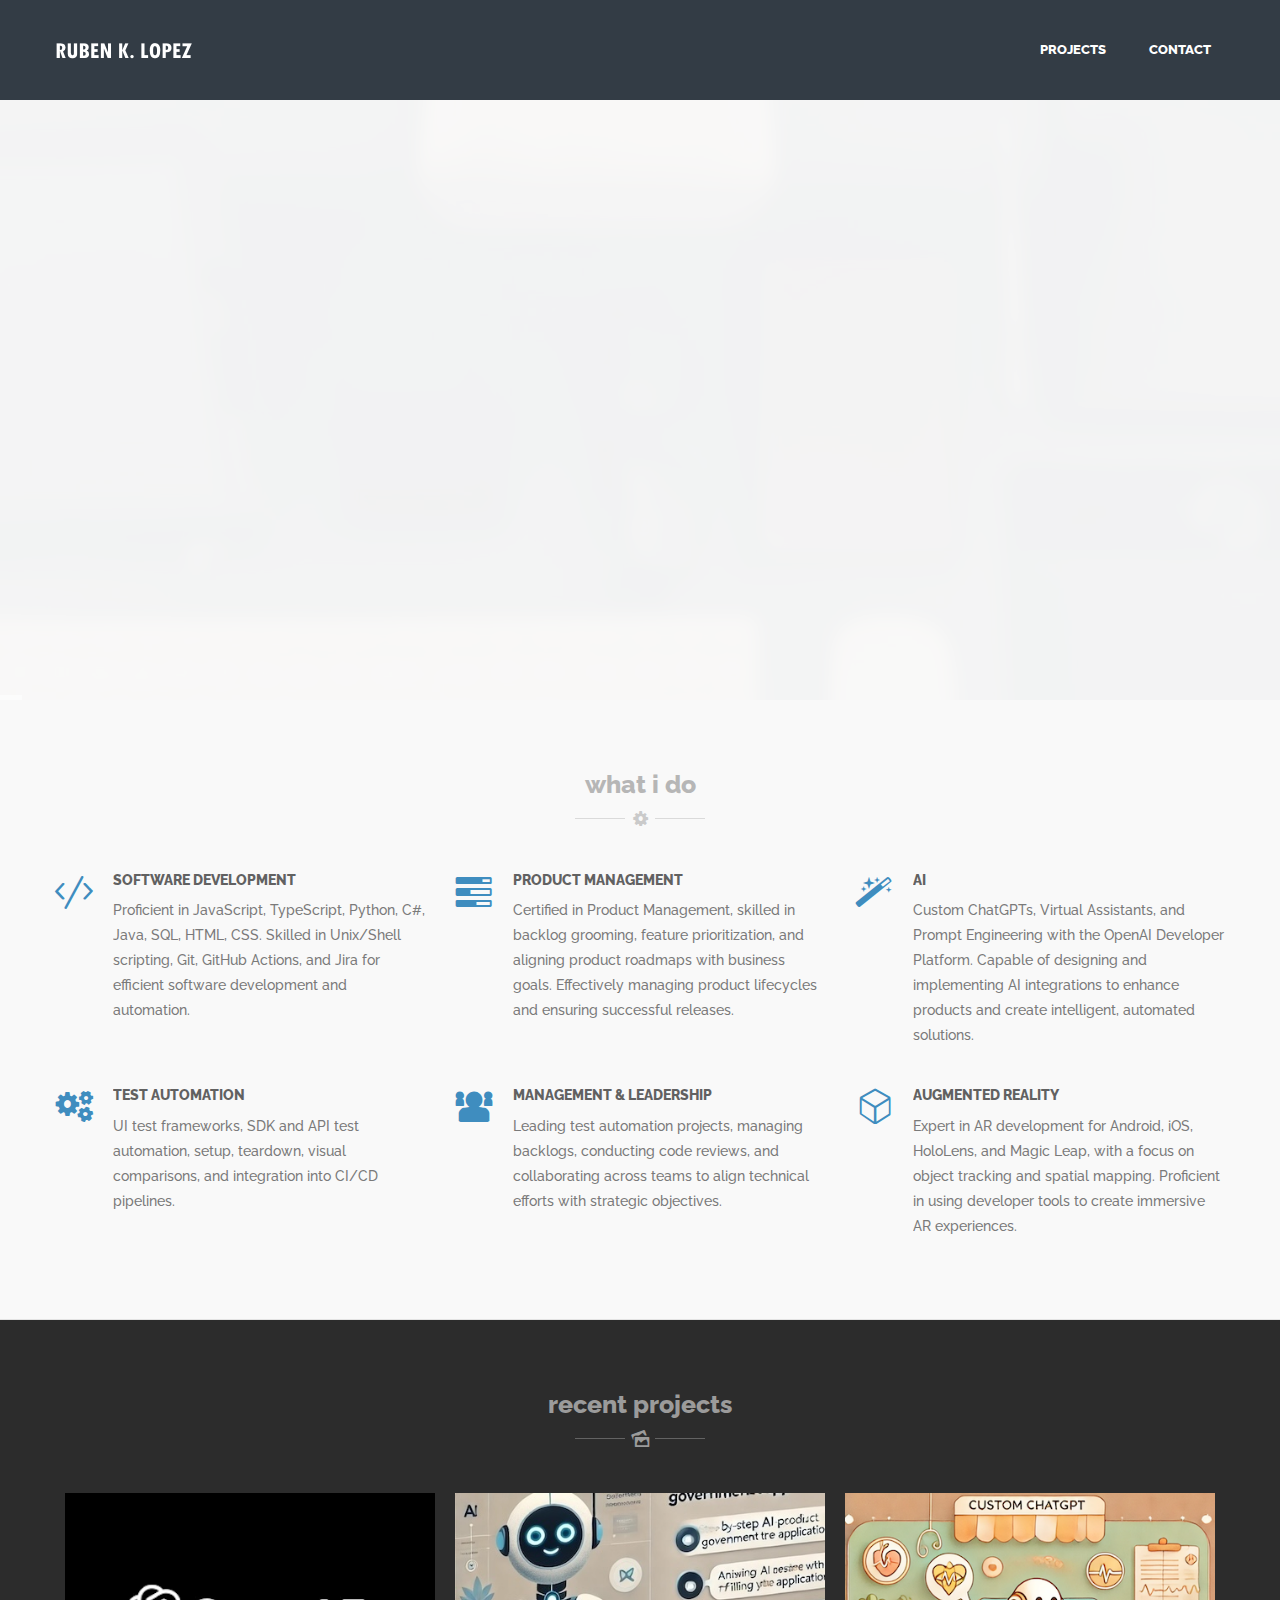
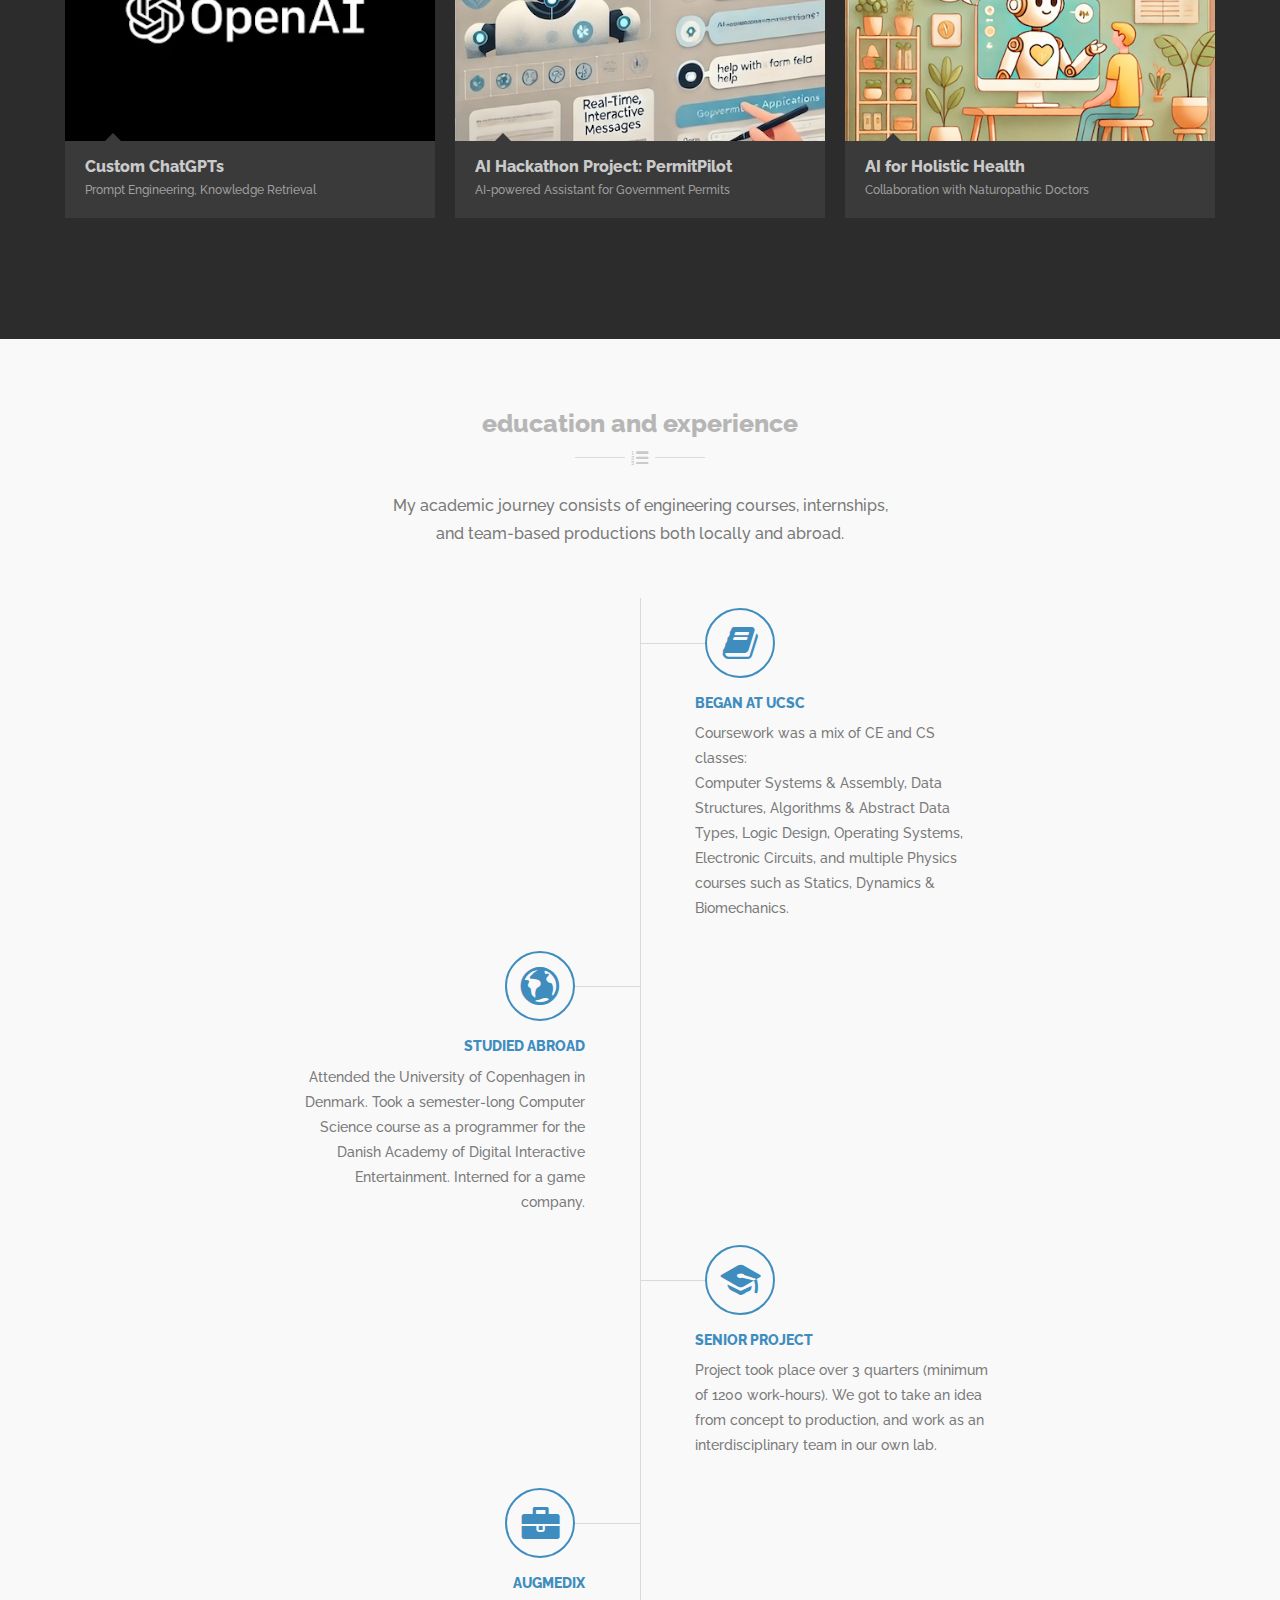
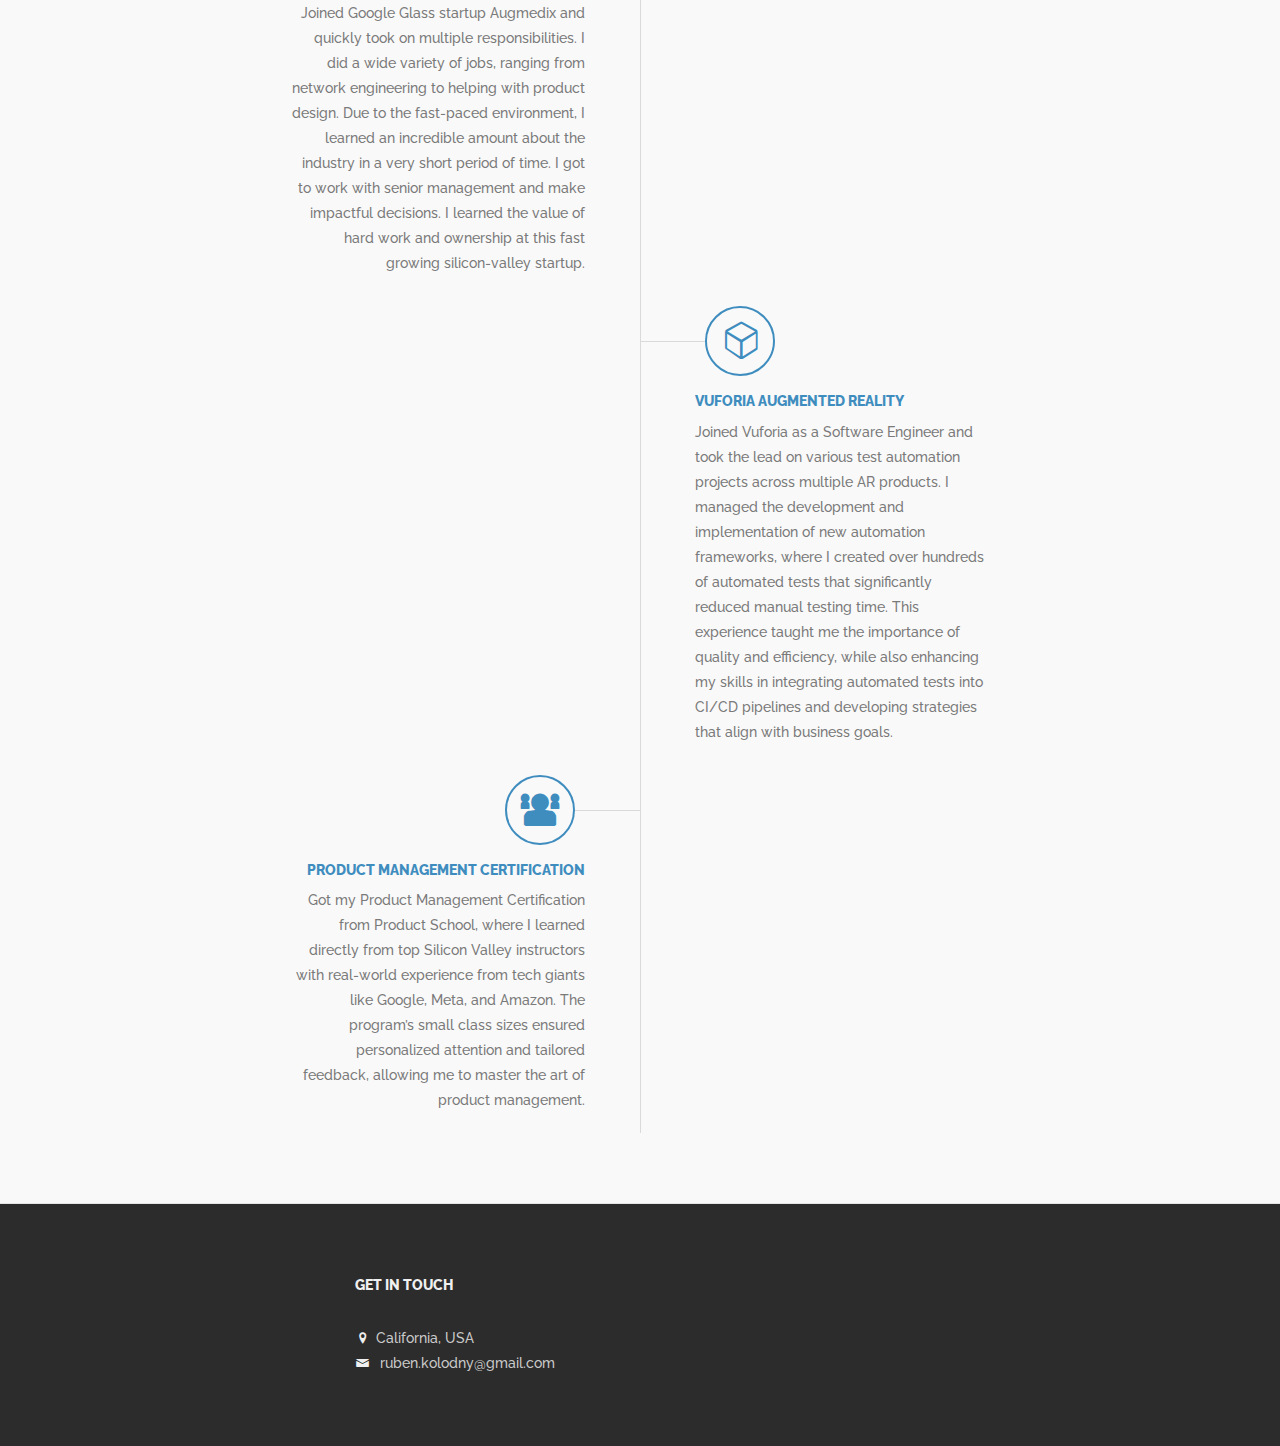
<file: index.html>
<!DOCTYPE html>
<!-- See theme demo at: themeforest.net slowave-multipurpose-responsive-html5-template -->
<html lang="en">
<head>
<meta charset="utf-8">
<meta name="viewport" content="width=device-width, initial-scale=1.0">
<meta name="description" content="">
<meta name="author" content="">
<link rel="shortcut icon" href="style/images/favicon_ucsc.ico">
<title>Ruben K. Lopez</title>
<!-- Bootstrap core CSS -->
<link href="style/css/bootstrap.css" rel="stylesheet">
<link href="style/css/settings.css" rel="stylesheet">
<link href="style/css/owl.carousel.css" rel="stylesheet">
<link href="style/js/google-code-prettify/prettify.css" rel="stylesheet">
<link href="style/js/fancybox/jquery.fancybox.css" rel="stylesheet" type="text/css" media="all" />
<link href="style/js/fancybox/helpers/jquery.fancybox-thumbs.css?v=1.0.2" rel="stylesheet" type="text/css" />
<link href="style.css" rel="stylesheet">
<link href="style/css/color/blue.css" rel="stylesheet">
<link href='https://fonts.googleapis.com/css?family=Raleway:400,300,500,600,700,800,900' rel='stylesheet' type='text/css'>
<link href="style/type/fontello.css" rel="stylesheet">
<link href="style/type/picons.css" rel="stylesheet">
<link href="style/type/budicons.css" rel="stylesheet">

<!-- HTML5 shim and Respond.js IE8 support of HTML5 elements and media queries -->
<!--[if lt IE 9]>
      <script src="style/js/html5shiv.js"></script>
      <script src="https://oss.maxcdn.com/libs/respond.js/1.3.0/respond.min.js"></script>
      <![endif]-->
</head>
<body class="full-layout">
<div class="body-wrapper">
  <div class="yamm navbar basic default">
    <div class="navbar-header">
      <div class="container">
        <div class="basic-wrapper"> 
          <a class="btn responsive-menu pull-right" data-toggle="collapse" data-target=".navbar-collapse">
            <i class='icon-menu-1'></i>
          </a> 
          <a class="navbar-brand" href="index.html"> 
            <img src="style/images/logo_rkl.png" data-at2x="style/images/logo@2x_rkl.png" alt="" />
          </a> 
        </div>
        <div class="collapse navbar-collapse pull-right">
          <ul class="nav navbar-nav">
            <!-- <li class="dropdown"><a href="pdfs/ruben-k-lopez-resume.pdf" >Resume</a> </li> -->

            <li class="dropdown"><a href="#" class="dropdown-toggle js-activated">Projects</a>
              <ul class="dropdown-menu">
                <li><a href="chat/index.html">Custom Chat GPT</a></li>
                <li><a href="mantra-wellness/index.html">AI for Holistic Health</a></li>
                <li><a href="https://www.canva.com/design/DAGV9nRsLyo/9W_Wslwf5NSQS2LZTLXxZQ/view?utm_content=DAGV9nRsLyo&utm_campaign=designshare&utm_medium=link&utm_source=editor">AI Hackathon Project: PermitPilot</a></li>
                <li><a href="smartcart.html">Supermarket IoT</a></li>
                <li><a href="pdfs/microProject.pdf">Microcontroller System Design</a></li>
                <li><a href="pdfs/ProxyServerDesign.pdf">Proxy Server</a></li>
                <li><a href="https://www.youtube.com/watch?v=hHu2z6A78N8">Cisco VPN Tips</a></li>
                <li><a href="pdfs/DADIU%20Final%20Report.pdf">Tablet Game at DADIU</a></li>
              </ul>
            </li>
              <li class="dropdown"><a href="#contact_anchor" >Contact</a>
            </li>
          </ul>
        </div>
      </div>
    </div>
    <!--/.nav-collapse --> 
  </div>
  <!--/.navbar -->
  <div class="offset"></div>
  <div class="fullwidthbanner-container revolution">
    <div class="fullwidthbanner">
      <ul>
      	<li data-transition="fade"> <img src="style/images/art/slider-bg1.jpg" alt="" />
          <!-- <div class="caption sfb bold text-center" data-x="center" data-y="188" data-speed="900" data-start="800" data-easing="Sine.easeOut">Hello, I'm Ruben</div> -->
          <div class="caption sfb bold text-center tp-caption start" data-x="center" data-y="198" data-speed="900" data-start="800" data-easing="Sine.easeOut">Hello, I'm Ruben</div>
          <div class="caption sfb lite small text-center tp-caption start" data-x="center" data-y="258" data-speed="900" data-start="1500" data-easing="Sine.easeOut">Senior Software Engineer specializing in automation, AI, and product management. <br>Want to know more about my work, skills, or experience?</div>
          <div class="caption sfb tp-caption start" data-x="center" data-y="353" data-speed="900" data-start="2200" data-easing="Sine.easeOut"><a href="chat/index.html" class="btn btn-large">Chat with Me ✨</a></div>
          <!---
          <div class="caption sfb lite small text-center" data-x="center" data-y="248" data-speed="900" data-start="1500" data-easing="Sine.easeOut">Software Engineer, </div>
          <div class="caption sfb lite small text-center" data-x="center" data-y="283" data-speed="900" data-start="2000" data-easing="Sine.easeOut">Product Manager Certified, </div>
          <div class="caption sfb lite small text-center" data-x="center" data-y="318" data-speed="900" data-start="2500" data-easing="Sine.easeOut">AI and Emerging Tech Enthusiast. </div> -->
          <!---
          <div class="caption sfb lite small text-center" data-x="center" data-y="378" data-speed="900" data-start="4200" data-easing="Sine.easeOut">Graduated June 2015 with a Bachelor of Science in Computer Engineering <br />from the University of California, Santa Cruz.</div>
          <div class="caption sfb" data-x="center" data-y="440" data-speed="900" data-start="4200" data-easing="Sine.easeOut"><img src="style/images/ucsclogo-white.png" /></div> -->
        </li>
        <li data-transition="fade"> <img src="style/images/art/slider-bg-vuforia.jpg" alt="" />
          <div class="caption lft" data-x="650" data-y="200" data-speed="900" data-start="2000" data-easing="Sine.easeOut"><img src="style/images/vuforia-white-logo.png" /></div>
          <div class="caption sft bold" data-x="35" data-y="200" data-speed="500" data-start="800" data-easing="Sine.easeOut">Software Engineer</div>
          <div class="caption sfr bold" data-x="35" data-y="265" data-speed="500" data-start="1300" data-easing="Sine.easeOut">at Vuforia: Augmented Reality</div>
          <div class="caption sfb" data-x="35" data-y="320" data-speed="500" data-start="1800" data-easing="Sine.easeOut"><a href="https://www.ptc.com/en/products/vuforia" class="btn btn-large">Learn More</a></div>
        </li>
        <li data-transition="fade"> <img src="style/images/art/slider-bg-glass.jpg" alt="" />
          <div class="caption lft" data-x="600" data-y="120" data-speed="900" data-start="2000" data-easing="Sine.easeOut"><img src="style/images/fullstack.png" /></div>
          <div class="caption sft opacity-bg" data-x="35" data-y="200" data-speed="500" data-start="800" data-easing="Sine.easeOut">Past: Android Engineer</div>
          <div class="caption sfr opacity-bg" data-x="35" data-y="265" data-speed="500" data-start="1300" data-easing="Sine.easeOut">at Augmedix </div>
          <div class="caption sfb" data-x="35" data-y="330" data-speed="500" data-start="1800" data-easing="Sine.easeOut"><a href="augmedix.html" class="btn btn-large">Learn More</a></div>
        </li>
      	<li data-transition="fade"> <img src="style/images/art/slider-bg3.jpg" alt="" />
          <div class="caption lft" data-x="600" data-y="150" data-speed="900" data-start="1100" data-easing="Sine.easeOut"><img src="style/images/cart_500_black.png" alt="" /></div>
          <!-- <div class="caption lft" data-x="578" data-y="126" data-speed="900" data-start="2100" data-easing="Sine.easeOut"><img src="style/images/art/w2.png" alt="" /></div> -->
          <div class="caption lft" data-x="760" data-y="50" data-speed="900" data-start="2000" data-easing="Sine.easeOut"><img src="style/images/cloud_sql_150.png" /></div>
          <!-- <div class="caption lft" data-x="725" data-y="118" data-speed="900" data-start="4100" data-easing="Sine.easeOut"><img src="style/images/art/w4.png" alt="" /></div> -->
          <div class="caption sft opacity-bg" data-x="35" data-y="200" data-speed="500" data-start="800" data-easing="Sine.easeOut">Engineering Senior Design Project</div>
          <div class="caption sfr opacity-bg" data-x="35" data-y="265" data-speed="500" data-start="1300" data-easing="Sine.easeOut">Supermarket IoT: Smart Cart</div>
          <div class="caption sfb" data-x="35" data-y="330" data-speed="500" data-start="1800" data-easing="Sine.easeOut"><a href="smartcart.html" class="btn btn-large">Watch Video</a></div>
        </li>

        <!-- microcontorller project is a bit outdated 
        <li data-transition="fade"> <img src="style/images/art/slider-bg3.jpg" alt="" />
          <div class="caption lft" data-x="35" data-y="155" data-speed="900" data-start="800" data-easing="Sine.easeOut"><img src="style/images/micro_trans.png" alt="" /></div>
          <div class="caption sfr lite dark" data-x="700" data-y="60" data-speed="400" data-start="1500" data-easing="Sine.easeOut">Microcontroller System Design</div>
          <div class="caption sfr lite dark" data-x="700" data-y="110" data-speed="400" data-start="1900" data-easing="Sine.easeOut">CE 121 Final Project</div>
          <div class="caption sfr lite dark" data-x="700" data-y="445" data-speed="400" data-start="2300" data-easing="Sine.easeOut">Cross-Platform Connect 4 Game</div>
          <div class="caption sfr lite dark" data-x="700" data-y="495" data-speed="400" data-start="2700" data-easing="Sine.easeOut">Developed with C software</div>
        </li> -->
      </ul>
      <div class="tp-bannertimer tp-bottom"></div>
    </div>
    <!-- /.fullwidthbanner --> 
  </div>
  <!-- /.fullwidthbanner-container -->
  <!--- W H A T    I    D O --------------------------------------------->
  <div class="dark-wrapper">
    <div class="container inner">
      <div class="section-title text-center">
        <h2>What I Do</h2>
        <span class="icon"><i class="icon-cog-1"></i></span> </div>
      <div class="col-services">
        <div class="row">
          <div class="col-sm-4">
            <!-- <div class="icon"> <i class="icon-picons-rocket icn"></i> </div> -->
             <div class="icon"> <i class="budicon-code icn" style="font-size: 2.70em;"></i> </div>

            <!-- /.icon -->
            <div class="text">
              <!-- <h5 class="upper">Embedded Systems</h5>
              <p>Microcontrollers, Unix/Linux, Raspberry Pi, GPIO, Wi-Fi, Bluetooth, Webpages, Web Apps, Databases, Sensors & Real-Time Monitoring. </p> -->
              <h5 class="upper">Software Development</h5>
              <p>Proficient in JavaScript, TypeScript, Python, C#, Java, SQL, HTML, CSS. Skilled in Unix/Shell scripting, Git, GitHub Actions, and Jira for efficient software development and automation. </p>            </div>
            <!-- /.text --> 
          </div>
          <!-- /.col-sm-4 -->
          <div class="col-sm-4">
            <!-- using fontello icons, which you can preview on theme demo at: themeforest.net slowave-multipurpose-responsive-html5-template -->
            <div class="icon"> <i class="icon-tasks icn" style="font-size: 2.70em;"></i> </div>
            <!-- /.icon -->
            <div class="text">
              <!-- <h5 class="upper">Software</h5>
              <p>Proficient in C/C++, C#, Java, Python, MySQL, HTML, CSS, JavaScript. Familiar with PHP, Shell. Experience with scrum, agile project development, JIRA and version control (git).</p> -->
              <h5 class="upper">Product Management</h5>
              <p>Certified in Product Management, skilled in backlog grooming, feature prioritization, and aligning product roadmaps with business goals. Effectively managing product lifecycles and ensuring successful releases.</p> 
            </div>
            <!-- /.text --> 
          </div>
          <!-- /.col-sm-4 -->
          <div class="col-sm-4">
            <!-- <div class="icon"> <i class="icon-picons-chart-6 icn"></i> </div> -->
             <div class="icon"> <i class="icon-magic icn" style="font-size: 2.70em;"></i> </div>
            <!-- /.icon -->

            <div class="text">
              <!-- <h5 class="upper">Networks</h5>
              <p>Fundamental understanding of communication protocols and wireless standards: TCP/IP, UDP, Bluetooth, Wi-Fi (802.11n/ac). Familiar with Wireless and WiFi Roaming Optimization, Routing/Switching, VPNs, LAN/WAN.</p> -->
              <h5 class="upper">AI</h5>
              <p>Custom ChatGPTs, Virtual Assistants, and Prompt Engineering with the OpenAI Developer Platform. Capable of designing and implementing AI integrations to enhance products and create intelligent, automated solutions.</p>
            </div>
            <!-- /.text --> 
          </div>
          <!-- /.col-sm-4 --> 
        </div>
        <!-- /.row -->
        <div class="divide30"></div>
        <div class="row">
          <div class="col-sm-4">
            <div class="icon"> <i class="icon-cog-alt icn" style="font-size: 2.70em;"></i> </div>
            <!-- /.icon -->
            <div class="text">
              <!-- <h5 class="upper">Monitoring Tools</h5>
              <p>End-user monitoring tools with Grafana and Hosted Graphite. Real-time and historical overview dashboards. Google Charts and Geo Charts from a MySQL Database. </p> -->
              <h5 class="upper">Test Automation</h5>
              <p>UI test frameworks, SDK and API test automation, setup, teardown, visual comparisons, and integration into CI/CD pipelines.</p>
            </div>
            <!-- /.text --> 
          </div>
          <!-- /.col-sm-4 -->
          <div class="col-sm-4">
            <div class="icon"> <i class="icon-users-1 icn" style="font-size: 2.70em;"></i> </div>
            <!-- /.icon -->
            <div class="text">
              <!-- <h5 class="upper">Mobile</h5>
              <p>Smartphones, Android APKs, Android Studio, Android Debug Bridge (ADB), Mobile Device Management, and wearables such as Google Glass.</p> -->
              <h5 class="upper">Management & Leadership</h5>
              <p>Leading test automation projects, managing backlogs, conducting code reviews, and collaborating across teams to align technical efforts with strategic objectives.</p>
            </div>
            <!-- /.text --> 
          </div>
          <!-- /.col-sm-4 -->
          <div class="col-sm-4">
            <div class="icon"> <i class="budicon-cube icn" style="font-size: 2.70em;"></i> </div>
            <!-- /.icon -->
            <div class="text">
              <!-- <h5 class="upper">Front End</h5>
              <p>UI development on Webpages and Apps. Product specifications in HTML/CSS/JS (browser) and Java/XML (Android). </p> -->
              <h5 class="upper">Augmented Reality</h5>
              <p>Expert in AR development for Android, iOS, HoloLens, and Magic Leap, with a focus on object tracking and spatial mapping. Proficient in using developer tools to create immersive AR experiences.</p>
            </div>
            <!-- /.text --> 
          </div>
          <!-- /.col-sm-4 --> 
        </div>
        <!-- /.row --> 
      </div>
      <!-- /.services --> 
    </div>
  </div>
  <!--- M Y   P A S T  P R O J E C T S--------------------------------------------->
  <div class="black-wrapper">
    <div class="container inner">
      <div class="section-title text-center">
        <h2>recent projects</h2>
        <span class="icon"><i class="icon-picture"></i></span> </div>
      <div class="owl-portfolio owlcarousel carousel-th">
        <div class="item">
          <figure class="icon-overlay medium icn-link"> <a href="chat/index.html"><img src="style/images/440x295_openAI.jpg" alt="" /></a></figure>
          <div class="image-caption">
            <h3><a href="chat/index.html">Custom ChatGPTs</a></h3>
            <span class="meta">Prompt Engineering, Knowledge Retrieval</span> </div>
        </div>
        <!-- /.item -->
        <div class="item">
          <figure class="icon-overlay medium icn-link"> <a href="https://www.canva.com/design/DAGV9nRsLyo/9W_Wslwf5NSQS2LZTLXxZQ/view?utm_content=DAGV9nRsLyo&utm_campaign=designshare&utm_medium=link&utm_source=editor"><img src="style/images/440x295_AIHackathonPermitPilot.jpg" alt="" /></a></figure>
          <div class="image-caption">
            <h3><a href="https://www.canva.com/design/DAGV9nRsLyo/9W_Wslwf5NSQS2LZTLXxZQ/view?utm_content=DAGV9nRsLyo&utm_campaign=designshare&utm_medium=link&utm_source=editor">AI Hackathon Project: PermitPilot</a></h3>
            <span class="meta">AI-powered Assistant for Government Permits</span> </div>
        </div>
        <!-- /.item -->
        <div class="item">
          <figure class="icon-overlay medium icn-link"> <a href="mantra-wellness/index.html"><img src="style/images/440x295_holistic_health.png" alt="" /></a></figure>
          <div class="image-caption">
            <h3><a href="mantra-wellness/index.html">AI for Holistic Health</a></h3>
            <span class="meta">Collaboration with Naturopathic Doctors</span> </div>
        </div>
        <!-- /.item -->
        <div class="item">
          <figure class="icon-overlay medium icn-link"> <a href="smartcart.html"><img src="style/images/440x295_cart.png" alt="" /></a></figure>
          <div class="image-caption">
            <h3><a href="smartcart.html">Supermarket IoT</a></h3>
            <span class="meta">Corporate-Sponsored Senior Design Project</span> </div>
        </div>
        <!-- /.item -->
        <div class="item">
          <figure class="icon-overlay medium icn-link"> <a href="pdfs/microProject.pdf"><img src="style/images/440x295_micro.png" alt="" /></a></figure>
          <div class="image-caption">
            <h3><a href="pdfs/microProject.pdf">Microcontroller System Design</a></h3>
            <span class="meta">Cross-platform Connect 4 Game via Wi-Fi</span> </div>
        </div>
        <!-- /.item -->
        <div class="item">
          <figure class="icon-overlay medium icn-link"> <a href="pdfs/ProxyServerDesign.pdf"><img src="style/images/440x295_proxy.jpg" alt="" /></a></figure>
          <div class="image-caption">
            <h3><a href="pdfs/ProxyServerDesign.pdf">Proxy Server</a></h3>
            <span class="meta">Socket Programming (TCP/IP)</span> </div>
        </div>
        <!-- /.item -->
        <div class="item">
          <figure class="icon-overlay medium icn-link"> <a href="https://www.youtube.com/watch?v=hHu2z6A78N8"><img src="style/images/440x295_cisco.jpg" alt="" /></a></figure>
          <div class="image-caption">
            <h3><a href="https://www.youtube.com/watch?v=hHu2z6A78N8">Cisco Quick VPN Tips</a></h3>
            <span class="meta">Cisco Internship</span> </div>
        </div>
        <!-- /.item -->
        <div class="item">
          <figure class="icon-overlay medium icn-link"> <a href="pdfs/DADIU%20Final%20Report.pdf"><img src="style/images/440x295_dadiu.jpg" alt="" /></a></figure>
          <div class="image-caption">
            <h3><a href="pdfs/DADIU%20Final%20Report.pdf">Tablet Game: <i> Punish Panda</i></a></h3>
            <span class="meta">Produced at DADIU, Developed with Unity 3D</span> </div>
        </div>
        <!-- /.item -->
        <div class="item">
          <figure class="icon-overlay medium icn-link"> <a href="pdfs/App%20Dev%20Research.pdf"><img src="style/images/440x295_mobile.jpg" alt="" /></a></figure>
          <div class="image-caption">
            <h3><a href="pdfs/App%20Dev%20Research.pdf">Mobile App Development Research</a></h3>
            <span class="meta">Technical Writing</span> </div>
        </div>

      </div>
      <!-- /.owlcarousel -->
      <div class="divide50"></div>
    </div>
  </div>
  <!--- M Y   E D U C A T I O N  +  E X P E R I E N C E   (Journey/timeline)--------------------------------------------->
  <div class="dark-wrapper">
    <div class="container inner">
      <div class="section-title text-center bm20">
        <h2>education and experience</h2>
        <span class="icon"><i class="icon-list-numbered"></i></span> </div>
      <div class="thin text-center">
        <p class="lead">My academic journey consists of engineering courses, internships, <br> and team-based productions both locally and abroad.</p>
      </div>
      <div class="divide30"></div>
      <div class="steps"> <span class="timeline-border"></span>
        <div class="step">
          <div class="icon-border"> <i class="icon-book-1"></i> </div>
          <h5 class="upper">Began at UCSC</h5>
          <p>Coursework was a mix of CE and CS classes: <br> Computer Systems & Assembly, Data Structures, Algorithms & Abstract Data Types, Logic Design, Operating Systems, Electronic Circuits, and multiple Physics courses such as Statics, Dynamics & Biomechanics.  </p>
        </div>
        <div class="step even">
          <div class="icon-border"> <i class="icon-globe"></i> </div>
          <h5 class="upper">Studied Abroad</h5>
          <p>Attended the University of Copenhagen in Denmark. Took a semester-long Computer Science course as a programmer for the Danish Academy of Digital Interactive Entertainment. Interned for a game company.</p>
        </div>
        <div class="step">
          <div class="icon-border"> <i class="icon-graduation-cap"></i> </div>
          <h5 class="upper">Senior Project</h5>
          <p>Project took place over 3 quarters (minimum of 1200 work-hours).
            We got to take an idea from concept to production, and work as an interdisciplinary team in our own lab.
        </div>
        <div class="step even">
          <div class="icon-border"> <i class="icon-briefcase-1"></i> </div>
          <h5 class="upper">Augmedix</h5>
          <p>Joined Google Glass startup Augmedix and quickly took on multiple responsibilities. I did a wide variety of jobs, ranging from network engineering to helping with product design. Due to the fast-paced environment, I learned an incredible amount about the industry in a very short period of time. I got to work with senior management and make impactful decisions. I learned the value of hard work and ownership at this fast growing silicon-valley startup.
          </p>
        </div>
        <div class="step">
          <div class="icon-border"> <i class="budicon-cube"></i> </div>
          <h5 class="upper">Vuforia Augmented Reality</h5>
          <p>Joined Vuforia as a Software Engineer and took the lead on various test automation projects across multiple AR products. I managed the development and implementation of new automation frameworks, where I created over hundreds of automated tests that significantly reduced manual testing time. This experience taught me the importance of quality and efficiency, while also enhancing my skills in integrating automated tests into CI/CD pipelines and developing strategies that align with business goals.
          </p>
        </div>
        <div class="step even">
          <div class="icon-border"> <i class="icon-users-1"></i> </div>
          <h5 class="upper">Product Management Certification</h5>
          <p>Got my Product Management Certification from Product School, where I learned directly from top Silicon Valley instructors with real-world experience from tech giants like Google, Meta, and Amazon. The program’s small class sizes ensured personalized attention and tailored feedback, allowing me to master the art of product management. 
          </p>
        </div>
      </div>
    </div>
  </div>

  

  
  <footer class="black-wrapper">
    <div class="container inner">
      <div class="row">
        <div class="col-sm-3">
          <div class="widget"> <!-- <img src="style/images/logo.png" data-at2x="style/images/logo@2x.png" alt="" />
            <div class="divide20"></div>
            <p>Aenean lacinia bibendum nulla sed leo posuere erat a ante venenatis dapibus posuere velit aliquet. Donec ullamcorper metus auctor fringi. Nullam quis risus. </p>
            <p>Vestibulum id ligula porta  euismod semper. Maecenas faucibus mollis.</p>
            <div class="divide5"></div>
            <ul class="social">
              <li><a href="#"><i class="icon-s-rss"></i></a></li>
              <li><a href="#"><i class="icon-s-twitter"></i></a></li>
              <li><a href="#"><i class="icon-s-facebook"></i></a></li>
              <li><a href="#"><i class="icon-s-pinterest"></i></a></li>
              <li><a href="#"><i class="icon-s-linkedin"></i></a></li>
            </ul> --->
          </div>
          <!-- /.widget -->
        </div>
        <!-- /col -->

        <a name="contact_anchor"></a>

        <div class="col-sm-3">
          <div class="widget">
           <h3 class="section-title widget-title upper">Get In Touch</h3>
            <div class="divide10"></div>
            <div class="contact-info"> <i class="icon-location"></i>California, USA <br />
              <i class="icon-mail"></i> <a>ruben.kolodny@gmail.com</a> </div>
          </div>
          <!-- /.widget -->
        </div>
        <!-- /col -->
        
        <div class="col-sm-3">
          <div class="widget">
           <!---  <h3 class="section-title widget-title upper">Get In Touch</h3>
            <p>Fusce dapibus, tellus commodo, tortor mauris condimentum utellus fermentum, porta sem malesuada magna. Sed posuere consectetur est at lobortis.</p>
            <div class="divide10"></div>
            <div class="contact-info"> <i class="icon-location"></i> Moonshine St. 14/05 Light City <br />
              <i class="icon-phone"></i>+00 (123) 456 78 90 <br />
              <i class="icon-mail"></i> <a href="first.last@email.com">first.last@email.com</a> </div> --->
          </div>
        </div>
        <!-- /col -->
        
        <div class="col-sm-3">
          <div class="widget">
           <!-- <h3 class="section-title widget-title upper">Get In Touch</h3>
            <p>Fusce dapibus, tellus commodo, tortor mauris condimentum utellus fermentum, porta sem malesuada magna. Sed posuere consectetur est at lobortis.</p>
            <div class="divide10"></div>
            <div class="contact-info"> <i class="icon-location"></i>Santa Cruz, CA <br />
              <i class="icon-phone"></i>(707) 540 4836 <br />
              <i class="icon-mail"></i> <a>rklopez@ucsc.edu</a> </div> -->
          </div>
          
        </div>
        <!-- /col --> 
      </div>
      <!-- /.row --> 
    </div>
    <!-- .container -->
    
  </footer>
  <!-- /footer --> 
  
</div>
<!-- /.body-wrapper --> 
<!-- Bootstrap core JavaScript
================================================== --> 
<!-- Placed at the end of the document so the pages load faster --> 
<script src="style/js/jquery.min.js"></script> 
<script src="style/js/bootstrap.min.js"></script> 
<script src="style/js/twitter-bootstrap-hover-dropdown.min.js"></script> 
<script src="style/js/jquery.themepunch.plugins.min.js"></script> 
<script src="style/js/jquery.themepunch.revolution.min.js"></script> 
<script src="style/js/jquery.fancybox.pack.js"></script> 
<script src="style/js/fancybox/helpers/jquery.fancybox-thumbs.js?v=1.0.2"></script> 
<script src="style/js/fancybox/helpers/jquery.fancybox-media.js?v=1.0.0"></script> 
<script src="style/js/jquery.isotope.min.js"></script> 
<script src="style/js/jquery.easytabs.min.js"></script> 
<script src="style/js/owl.carousel.min.js"></script> 
<script src="style/js/jquery.fitvids.js"></script>
<script src="style/js/google-code-prettify/prettify.js"></script> 
<script src="style/js/jquery.slickforms.js"></script> 
<script src="style/js/retina.js"></script> 
<script src="style/js/scripts.js"></script>
</body>
</html>
</file>
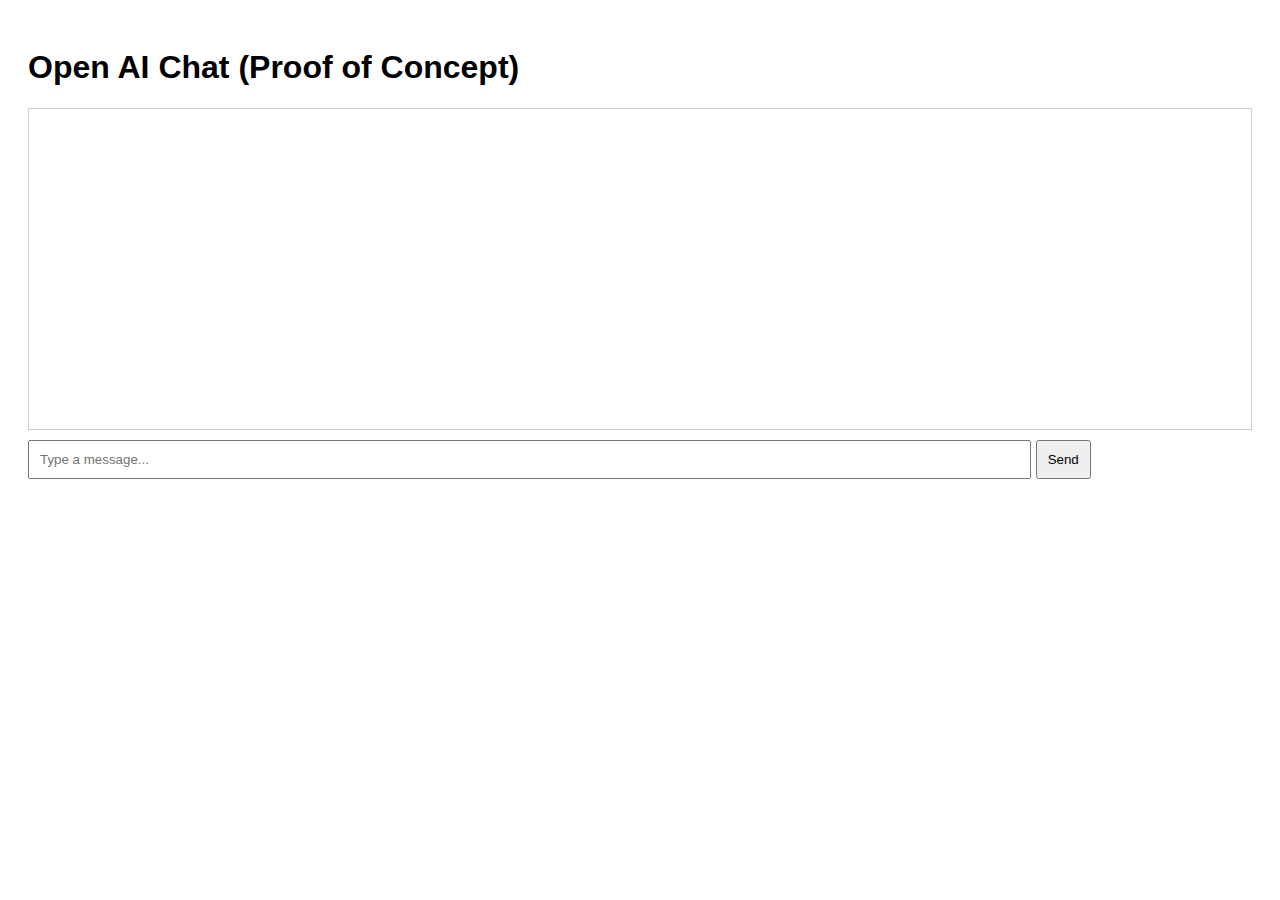
<file: chat1/index.html>
<!DOCTYPE html>
<html lang="en">
<head>
    <meta charset="UTF-8">
    <meta name="viewport" content="width=device-width, initial-scale=1.0">
    <title>AI Chatbot</title>
    <style>
        body { font-family: Arial, sans-serif; padding: 20px; }
        #conversation { border: 1px solid #ccc; padding: 10px; height: 300px; overflow-y: scroll; margin-bottom: 10px; }
        #userInput { width: 80%; padding: 10px; }
        button { padding: 10px; }
    </style>
</head>
<body>
    <h1>Open AI Chat (Proof of Concept)</h1>
    <div id="conversation"></div>
    <input type="text" id="userInput" placeholder="Type a message..." />
    <button onclick="sendMessage()">Send</button>

    <script>

        async function sendMessage() {
            const userMessage = document.getElementById('userInput').value;
            const conversation = document.getElementById('conversation');

            // Add user's message to the conversation
            conversation.innerHTML += `<p><strong>You:</strong> ${userMessage}</p>`;

            // Clear input field
            document.getElementById('userInput').value = '';

            const part1 = 'sk-proj-CWOugFnl367iRKm7CIt-'; 
            const part2 = 'tasPsvvhG6tq4uQxAunzc7DAarFLD5hicbPoVrT3BlbkFJuSZszq8GvISOV0Py8Go16vRDGzZfxjPYNEJMq_';
            const part3 = 'CJx1lNTN96RA8UGCAQEA';
            const apiKey = part1 + part2 + part3;


            try {
                const response = await fetch('https://api.openai.com/v1/chat/completions', {
                    method: 'POST',
                    headers: {
                        'Content-Type': 'application/json',
                        'Authorization': `Bearer ${apiKey}`,
                    },
                    body: JSON.stringify({
                        model: "gpt-3.5-turbo",
                        messages: [{ role: "user", content: userMessage }],
                    }),
                });

                if (!response.ok) {
                    throw new Error(`Error calling OpenAI API: ${response.status} ${response.statusText}`);
                }

                const data = await response.json();
                const botMessage = data.choices[0].message.content;

                // Add bot's response to the conversation
                conversation.innerHTML += `<p><strong>Bot:</strong> ${botMessage}</p>`;
            } catch (error) {
                console.error(error);
                conversation.innerHTML += `<p style="color: red;"><strong>Error:</strong> ${error.message}</p>`;
            }
        }

    </script>
</body>
</html>
</file>
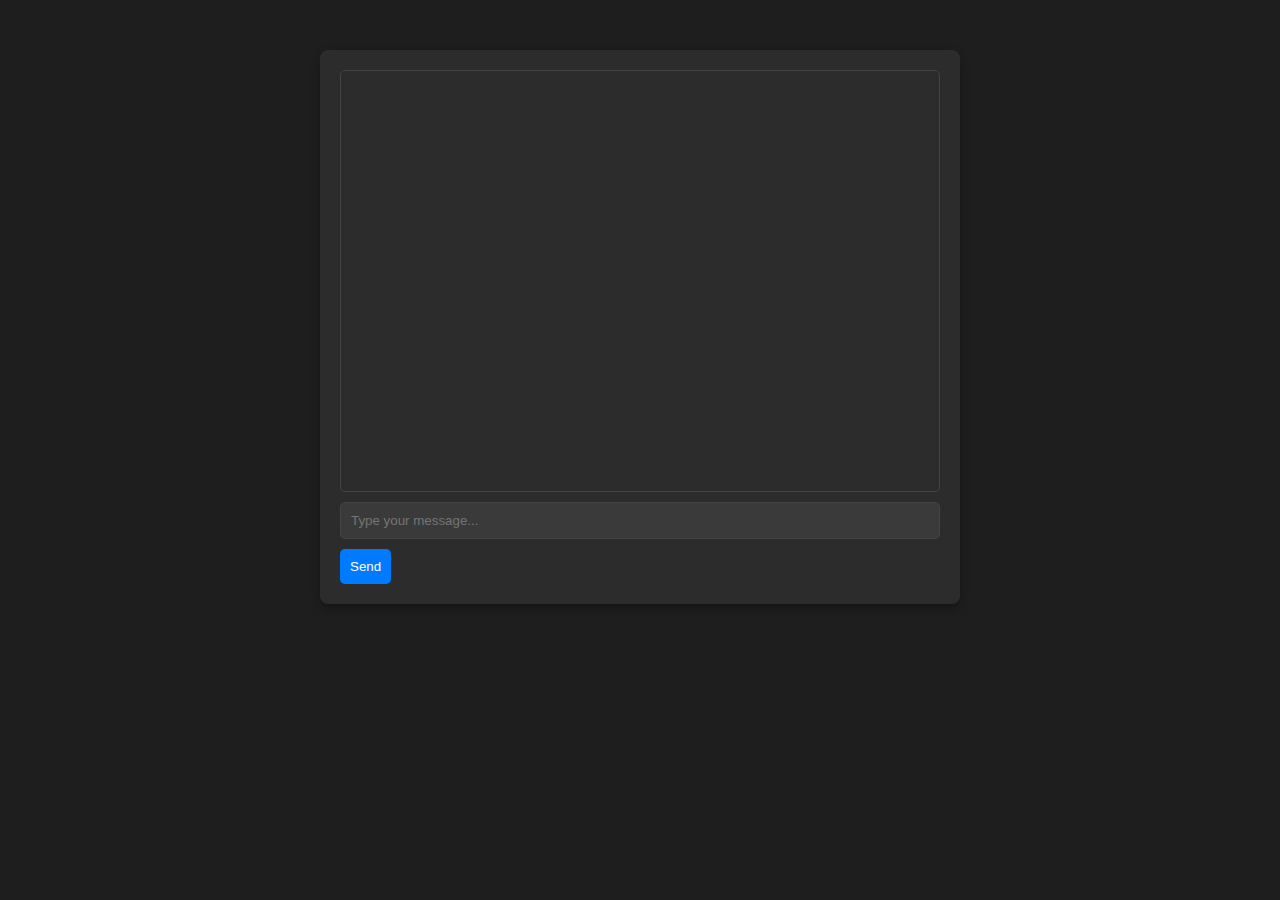
<file: chat2/index.html>
<!DOCTYPE html>
<html lang="en">
<head>
    <meta charset="UTF-8">
    <meta name="viewport" content="width=device-width, initial-scale=1.0">
    <title>Chatbot</title>
    <style>
        body {
            font-family: Arial, sans-serif;
            background-color: #1e1e1e;
            color: #ffffff;
            margin: 0;
            padding: 0;
        }
        #chatContainer {
            max-width: 600px;
            margin: 50px auto;
            padding: 20px;
            border-radius: 8px;
            background-color: #2c2c2c;
            box-shadow: 0 4px 10px rgba(0, 0, 0, 0.3);
        }
        #conversation {
            height: 400px;
            overflow-y: auto;
            padding: 10px;
            border: 1px solid #444;
            border-radius: 5px;
            background-color: #2c2c2c;
        }
        #userInput {
            width: calc(100% - 22px);
            padding: 10px;
            border-radius: 5px;
            border: 1px solid #444;
            margin-top: 10px;
            background-color: #3a3a3a;
            color: #ffffff;
        }
        button {
            padding: 10px;
            border: none;
            border-radius: 5px;
            background-color: #007bff;
            color: white;
            cursor: pointer;
            margin-top: 10px;
        }
        button:hover {
            background-color: #0056b3;
        }
        p {
            margin: 0.5em 0;
        }
        strong {
            color: #ffffff; /* White for emphasis */
        }
        ul {
            padding-left: 20px;
        }
        .bot-message {
            color: #ffffff;
            padding: 10px;
            border-radius: 20px; /* Rounded edges */
            margin-bottom: 10px;
            background-color: #444444;
            max-width: 80%; /* Limit width */
        }
        .user-message {
            color: #ffffff; /* White for user messages */
            padding: 10px;
            border-radius: 20px; /* Rounded edges */
            margin-bottom: 10px;
            background-color: #007bff;
            max-width: 80%; /* Limit width */
            text-align: right; /* Align user messages to the right */
            margin-left: auto; /* Push to the right */
        }
    </style>
</head>
<body>
    <div id="chatContainer">
        <div id="conversation"></div>
        <input type="text" id="userInput" placeholder="Type your message..." />
        <button onclick="sendMessage()">Send</button>
    </div>
    <script>
        async function sendMessage() {
            const userMessage = document.getElementById('userInput').value;
            const conversation = document.getElementById('conversation');

            // Add user's message to the conversation
            conversation.innerHTML += `<p class="user-message">${userMessage}</p>`;
            conversation.scrollTop = conversation.scrollHeight; // Scroll to the bottom

            // Clear input field
            document.getElementById('userInput').value = '';

            const part1 = 'sk-proj-CWOugFnl367iRKm7CIt-'; 
            const part2 = 'tasPsvvhG6tq4uQxAunzc7DAarFLD5hicbPoVrT3BlbkFJuSZszq8GvISOV0Py8Go16vRDGzZfxjPYNEJMq_';
            const part3 = 'CJx1lNTN96RA8UGCAQEA';
            const apiKey = part1 + part2 + part3;
            try {
                const response = await fetch('https://api.openai.com/v1/chat/completions', {
                    method: 'POST',
                    headers: {
                        'Content-Type': 'application/json',
                        'Authorization': `Bearer ${apiKey}`,
                    },
                    body: JSON.stringify({
                        model: "gpt-3.5-turbo",
                        messages:   [{ role: 'system', content: 'You are a Doctor of Vitalistic Naturopathic Medicine, with a scientifically grounded, holistic approach to health and wellness. Please respond to user queries in a concise and clear manner, focusing on brevity. Avoid long-winded answers and unnecessary details.' },
                                    { role: "user", content: userMessage }],
                        max_tokens: 150, // keep responses to a max of 150 tokens (words/pieces of words). Default is 4000
                        n: 1, // request only 1 response from the model.
                        temperature: 0.7 // controls randomness in responses. A value closer to 1 results in more CREATIVE answers, while lower values make answers more DETERMINISTIC        
                    }),
                });

                if (!response.ok) {
                    throw new Error(`Error calling OpenAI API: ${response.status} ${response.statusText}`);
                }

                const data = await response.json();
                const botMessage = data.choices[0].message.content;

                // Stream the bot's response in real-time
                streamBotResponse(botMessage);
            } catch (error) {
                console.error(error);
                conversation.innerHTML += `<p style="color: red;"><strong>Error:</strong> ${error.message}</p>`;
                conversation.scrollTop = conversation.scrollHeight; // Scroll to the bottom
            }
        }

        function streamBotResponse(message) {
            const conversation = document.getElementById('conversation');
            let index = 0;

            // Clear previous bot message
            const botMessageElement = document.createElement('div');
            botMessageElement.classList.add('bot-message');
            conversation.appendChild(botMessageElement);
            conversation.scrollTop = conversation.scrollHeight; // Scroll to the bottom

            // Stream the response
            const interval = setInterval(() => {
                if (index < message.length) {
                    botMessageElement.textContent += message.charAt(index);
                    index++;
                } else {
                    clearInterval(interval);
                }
            }, 50); // Adjust speed here (in milliseconds)
        }

        // Add event listener for Enter key
        document.getElementById('userInput').addEventListener('keypress', function(event) {
            if (event.key === 'Enter') {
                sendMessage();
            }
        });
    </script>
</body>
</html>
</file>
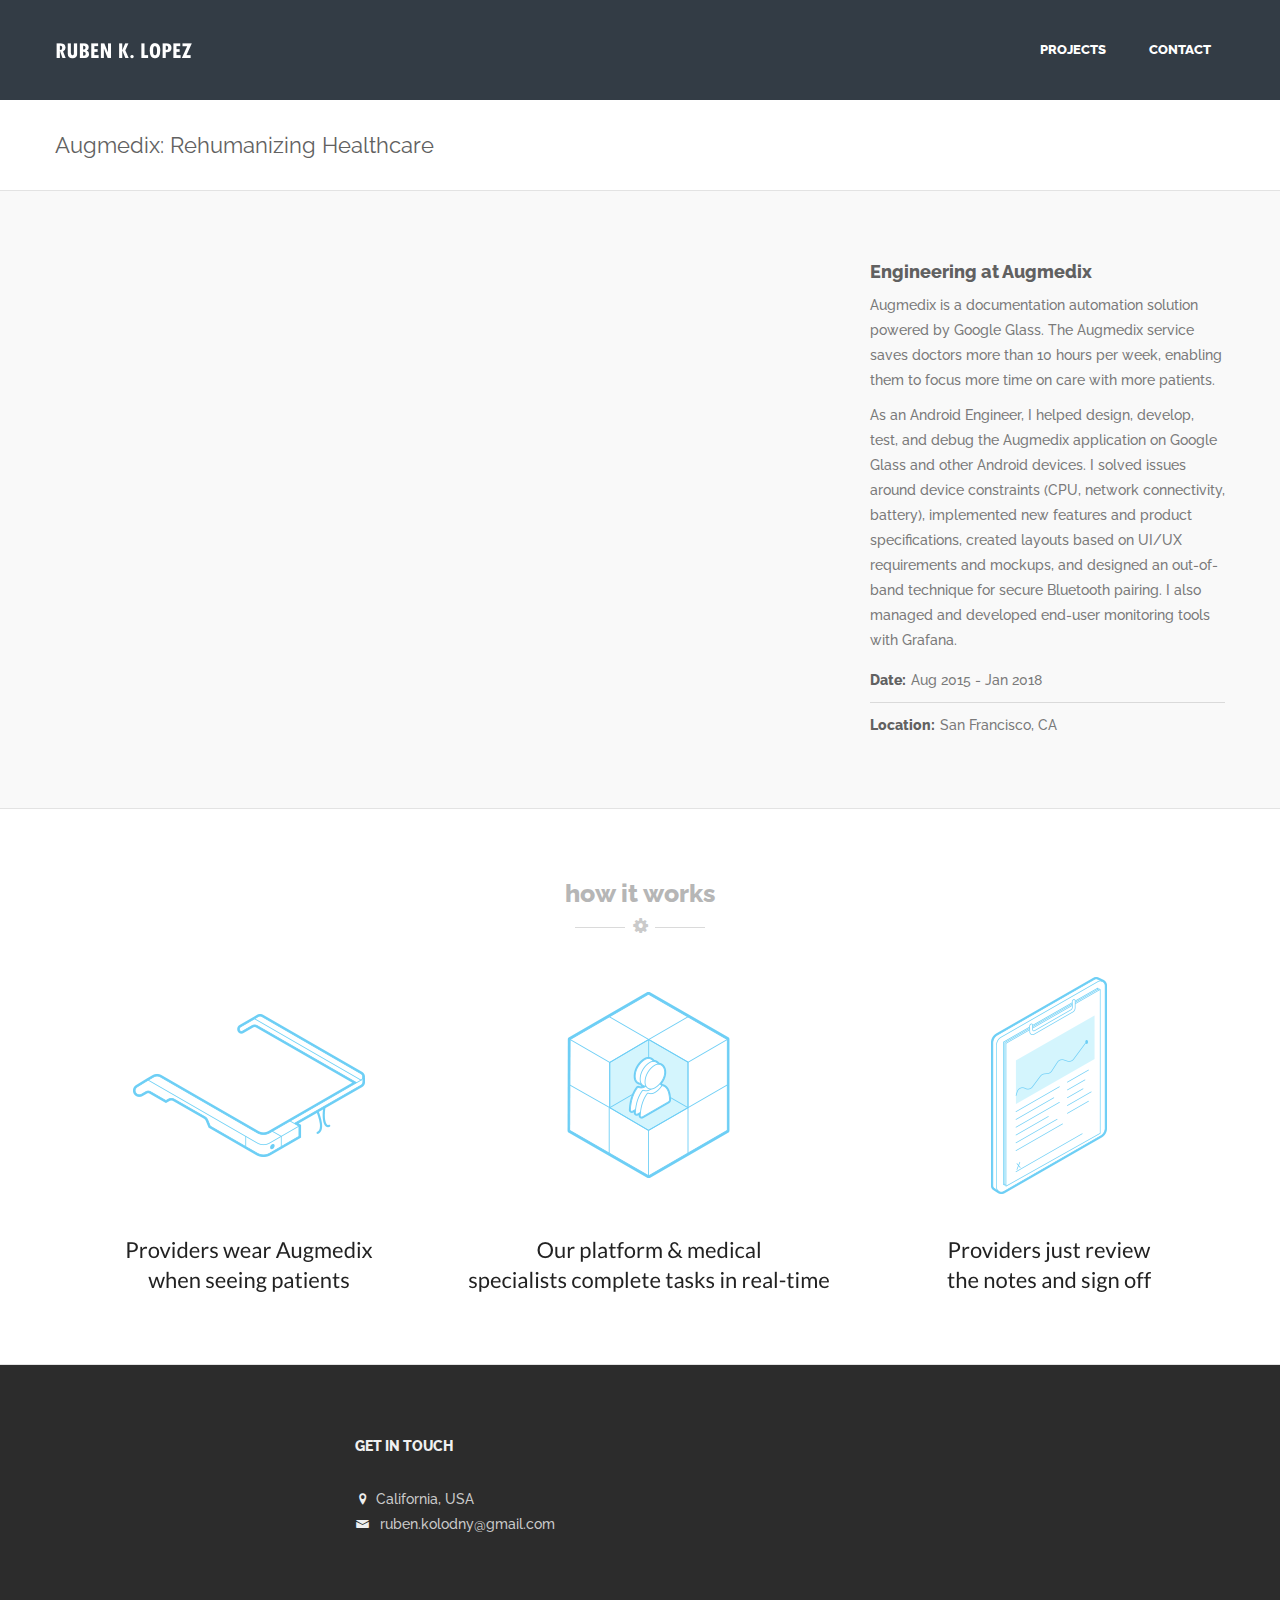
<file: augmedix.html>
<link rel="shortcut icon" href="style/images/favicon_ucsc.ico">
<title>Ruben K. Lopez</title>
<!-- Bootstrap core CSS -->
<link href="style/css/bootstrap.css" rel="stylesheet">
<link href="style/css/settings.css" rel="stylesheet">
<link href="style/css/owl.carousel.css" rel="stylesheet">
<link href="style/js/google-code-prettify/prettify.css" rel="stylesheet">
<link href="style/js/fancybox/jquery.fancybox.css" rel="stylesheet" type="text/css" media="all" />
<link href="style/js/fancybox/helpers/jquery.fancybox-thumbs.css?v=1.0.2" rel="stylesheet" type="text/css" />
<link href="style.css" rel="stylesheet">
<link href="style/css/color/blue.css" rel="stylesheet">
<link href='https://fonts.googleapis.com/css?family=Raleway:400,300,500,600,700,800,900' rel='stylesheet' type='text/css'>
<link href="style/type/fontello.css" rel="stylesheet">
<link href="style/type/picons.css" rel="stylesheet">
<link href="style/type/budicons.css" rel="stylesheet">
<!-- HTML5 shim and Respond.js IE8 support of HTML5 elements and media queries -->
<!--[if lt IE 9]>
      <script src="style/js/html5shiv.js"></script>
      <script src="https://oss.maxcdn.com/libs/respond.js/1.3.0/respond.min.js"></script>
      <![endif]-->
</head>
<body class="full-layout">
<div class="body-wrapper">
  <div class="yamm navbar basic default">
    <div class="navbar-header">
      <div class="container">
        <div class="basic-wrapper"> <a class="btn responsive-menu pull-right" data-toggle="collapse" data-target=".navbar-collapse"><i class='icon-menu-1'></i></a> <a class="navbar-brand" href="index.html"> <img src="style/images/logo_rkl.png" data-at2x="style/images/logo@2x_rkl.png" alt="" /> </a> </div>
        <div class="collapse navbar-collapse pull-right">
          <ul class="nav navbar-nav">
            <!-- <li class="dropdown"><a href="pdfs/ruben-k-lopez-resume.pdf" >Resume</a> </li> -->


            <li class="dropdown"><a href="#" class="dropdown-toggle js-activated">Projects</a>
              <ul class="dropdown-menu">
                <li><a href="chat/index.html">Custom Chat GPT</a></li>
                <li><a href="smartcart.html">Supermarket IoT</a></li>
                <li><a href="pdfs/microProject.pdf">Microcontroller System Design</a></li>
                <li><a href="pdfs/ProxyServerDesign.pdf">Proxy Server</a></li>
                <li><a href="https://www.youtube.com/watch?v=hHu2z6A78N8">Cisco VPN Tips</a></li>
                <li><a href="pdfs/DADIU%20Final%20Report.pdf">Tablet Game at DADIU</a></li>
              </ul>
            </li>
              <li class="dropdown"><a href="#contact_anchor" >Contact</a>
            </li>
          </ul>
        </div>
      </div>
    </div>
    <!--/.nav-collapse --> 
  </div>
  <!--/.navbar -->
  <div class="offset"></div>
  <div class="light-wrapper page-title">
    <div class="container inner">
      <h1 class="pull-left">Augmedix: Rehumanizing Healthcare</h1>
    </div>
  </div>
  <div class="dark-wrapper">
    <div class="container inner">
      <div class="row">
        <div class="col-sm-8">
          <figure class="media-wrapper portfolio player">
            <iframe width="854" height="480" src="https://www.youtube.com/embed/hejHavu6jkY" frameborder="0" allow="autoplay; encrypted-media" allowfullscreen webkitallowfullscreen mozallowfullscreen></iframe>
          </figure>
        </div>
        <!-- /.col-sm-8 -->
        <div class="col-sm-4 lp30">
          <h3>Engineering at Augmedix</h3>
          <p>Augmedix is a documentation automation solution powered by Google Glass.
            The Augmedix service saves doctors more than 10 hours per week, enabling them to focus more time on care with more patients.
          </p>

          <p>As an Android Engineer, I helped design, develop, test, and debug the Augmedix application
            on Google Glass and other Android devices. I solved issues around device constraints (CPU, network connectivity, battery),
            implemented new features and product specifications, created layouts based on UI/UX requirements and mockups, and
            designed an out-of-band technique for secure Bluetooth pairing.
            I also managed and developed end-user monitoring tools with Grafana.</p>

        <!--  <p>I worked with product, design and other stakeholders in the company to identify customer pain points,
            come up with solutions, prototype, iterate and deploy them.
          </p>-->


          <div class="divide5"></div>
          <ul class="item-details">
            <li><span>Date:</span>Aug 2015 - Jan 2018</li>
            <li><span>Location:</span>San Francisco, CA</li>
          </ul>
        </div>
        <!-- /.col-sm-4 --> 
      </div>
      <!-- /.row --> 
      
    </div>
    <!-- /.container --> 
  </div>
  <!-- /.dark-wrapper -->
  
  <div class="light-wrapper">
    <div class="container inner">
      <div class="section-title text-center">
        <h2>How it Works</h2>
        <span class="icon"><i class="icon-cog-1"></i></span> </div>
      <div class="share text-center"> <img src="style/images/howitworksAX.jpg" style="width: auto; max-width: 100%; height: auto;"/> </div>
    </div>
  </div>

  <footer class="black-wrapper">
    <div class="container inner">
      <div class="row">
        <div class="col-sm-3">
          <div class="widget"> <!-- <img src="style/images/logo.png" data-at2x="style/images/logo@2x.png" alt="" />
            <div class="divide20"></div>
            <p>Aenean lacinia bibendum nulla sed leo posuere erat a ante venenatis dapibus posuere velit aliquet. Donec ullamcorper metus auctor fringi. Nullam quis risus. </p>
            <p>Vestibulum id ligula porta  euismod semper. Maecenas faucibus mollis.</p>
            <div class="divide5"></div>
            <ul class="social">
              <li><a href="#"><i class="icon-s-rss"></i></a></li>
              <li><a href="#"><i class="icon-s-twitter"></i></a></li>
              <li><a href="#"><i class="icon-s-facebook"></i></a></li>
              <li><a href="#"><i class="icon-s-pinterest"></i></a></li>
              <li><a href="#"><i class="icon-s-linkedin"></i></a></li>
            </ul> --->
          </div>
          <!-- /.widget -->
        </div>
        <!-- /col -->

        <a name="contact_anchor"></a>

        <div class="col-sm-3">
          <div class="widget">
            <h3 class="section-title widget-title upper">Get In Touch</h3>
            <div class="divide10"></div>
            <div class="contact-info"> <i class="icon-location"></i>California, USA <br />
              <i class="icon-mail"></i> <a>ruben.kolodny@gmail.com</a> </div>
          </div>
          <!-- /.widget -->
        </div>
        <!-- /col -->

        <div class="col-sm-3">
          <div class="widget">
           <!---  <h3 class="section-title widget-title upper">Get In Touch</h3>
            <p>Fusce dapibus, tellus commodo, tortor mauris condimentum utellus fermentum, porta sem malesuada magna. Sed posuere consectetur est at lobortis.</p>
            <div class="divide10"></div>
            <div class="contact-info"> <i class="icon-location"></i> Moonshine St. 14/05 Light City <br />
              <i class="icon-phone"></i>+00 (123) 456 78 90 <br />
              <i class="icon-mail"></i> <a href="first.last@email.com">first.last@email.com</a> </div> --->
          </div>
        </div>
        <!-- /col -->

        <div class="col-sm-3">
          <div class="widget">
           <!-- <h3 class="section-title widget-title upper">Get In Touch</h3>
            <p>Fusce dapibus, tellus commodo, tortor mauris condimentum utellus fermentum, porta sem malesuada magna. Sed posuere consectetur est at lobortis.</p>
            <div class="divide10"></div>
            <div class="contact-info"> <i class="icon-location"></i>Santa Cruz, CA <br />
              <i class="icon-phone"></i>(707) 540 4836 <br />
              <i class="icon-mail"></i> <a>rklopez@ucsc.edu</a> </div> -->
          </div>

        </div>
        <!-- /col -->
      </div>
      <!-- /.row -->
    </div>
    <!-- .container -->

  </footer>
  <!-- /footer -->

</div>
<!-- /.body-wrapper -->
<!-- Bootstrap core JavaScript
================================================== -->
<!-- Placed at the end of the document so the pages load faster -->
<script src="style/js/jquery.min.js"></script>
<script src="style/js/bootstrap.min.js"></script>
<script src="style/js/twitter-bootstrap-hover-dropdown.min.js"></script>
<script src="style/js/jquery.themepunch.plugins.min.js"></script>
<script src="style/js/jquery.themepunch.revolution.min.js"></script>
<script src="style/js/jquery.fancybox.pack.js"></script>
<script src="style/js/fancybox/helpers/jquery.fancybox-thumbs.js?v=1.0.2"></script>
<script src="style/js/fancybox/helpers/jquery.fancybox-media.js?v=1.0.0"></script>
<script src="style/js/jquery.isotope.min.js"></script>
<script src="style/js/jquery.easytabs.min.js"></script>
<script src="style/js/owl.carousel.min.js"></script>
<script src="style/js/jquery.fitvids.js"></script>
<script src="style/js/google-code-prettify/prettify.js"></script>
<script src="style/js/jquery.slickforms.js"></script>
<script src="style/js/retina.js"></script>
<script src="style/js/scripts.js"></script>
</body>
</html>
</file>
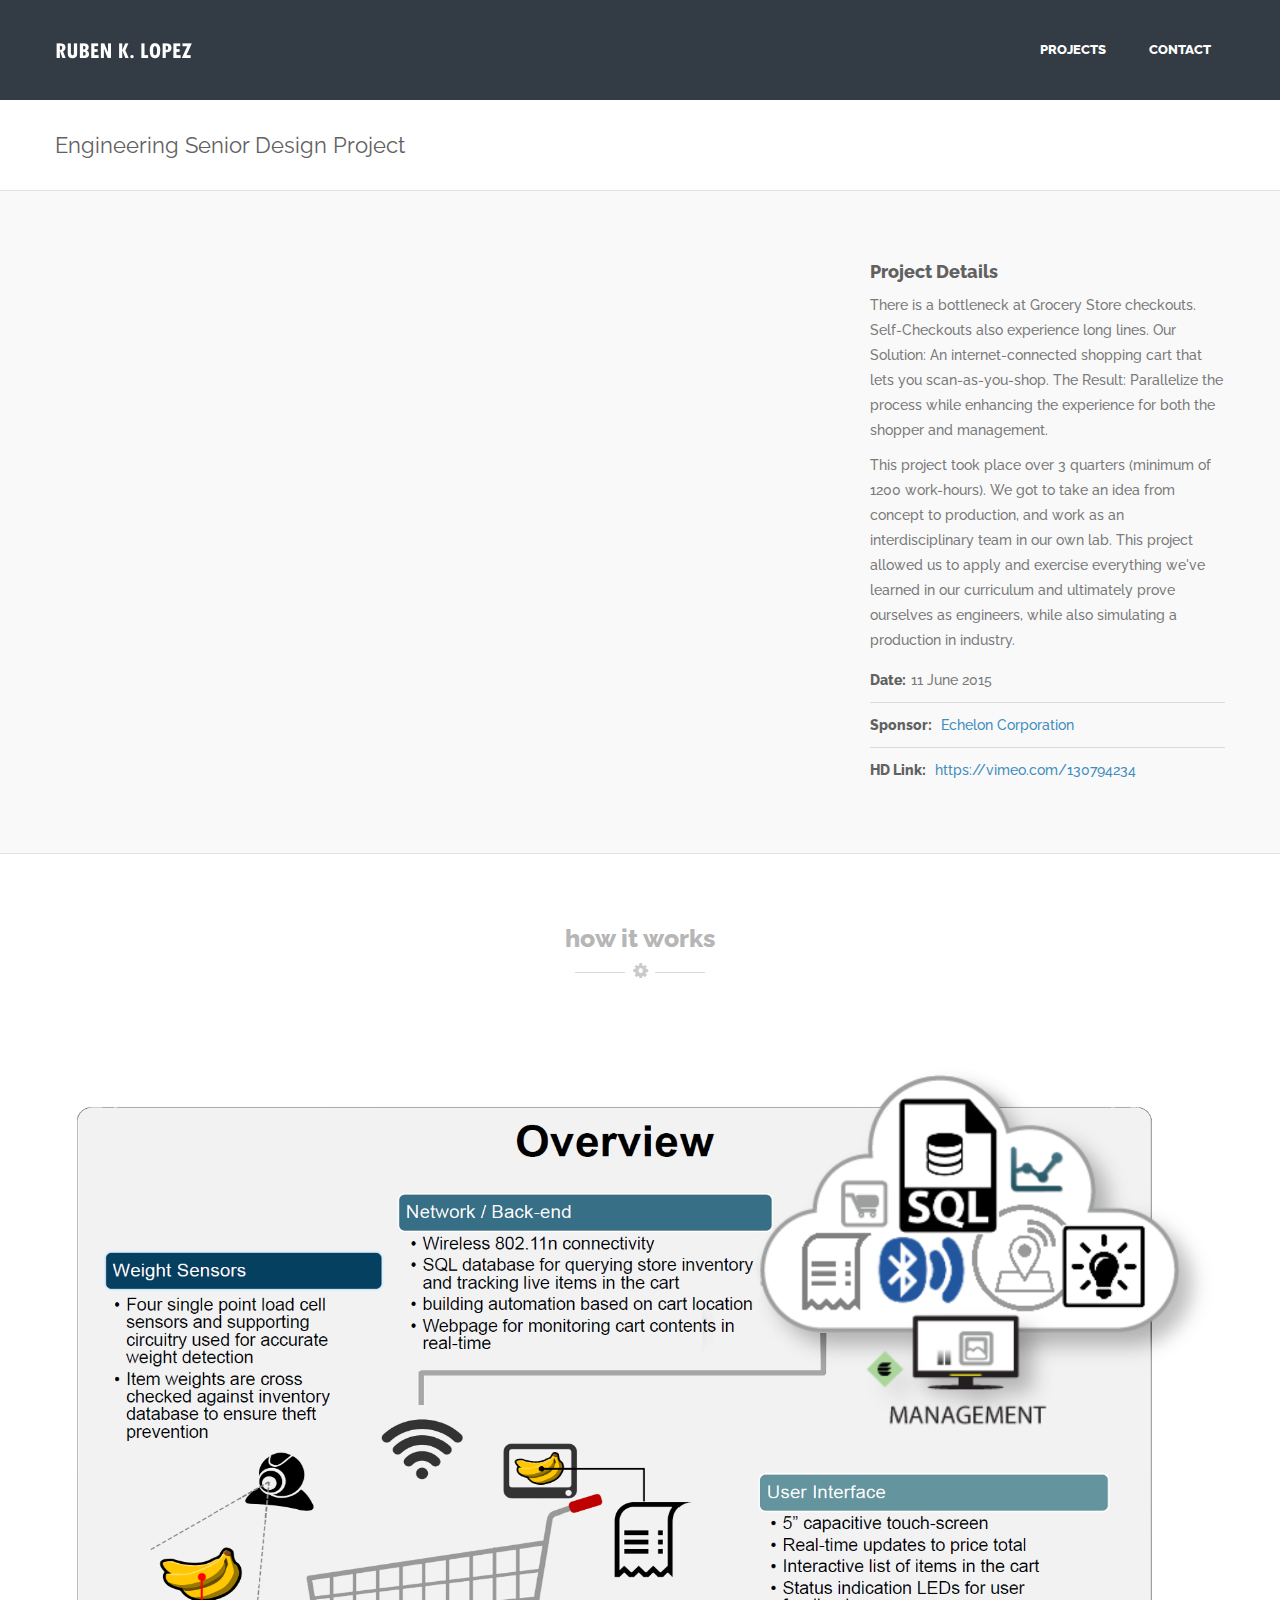
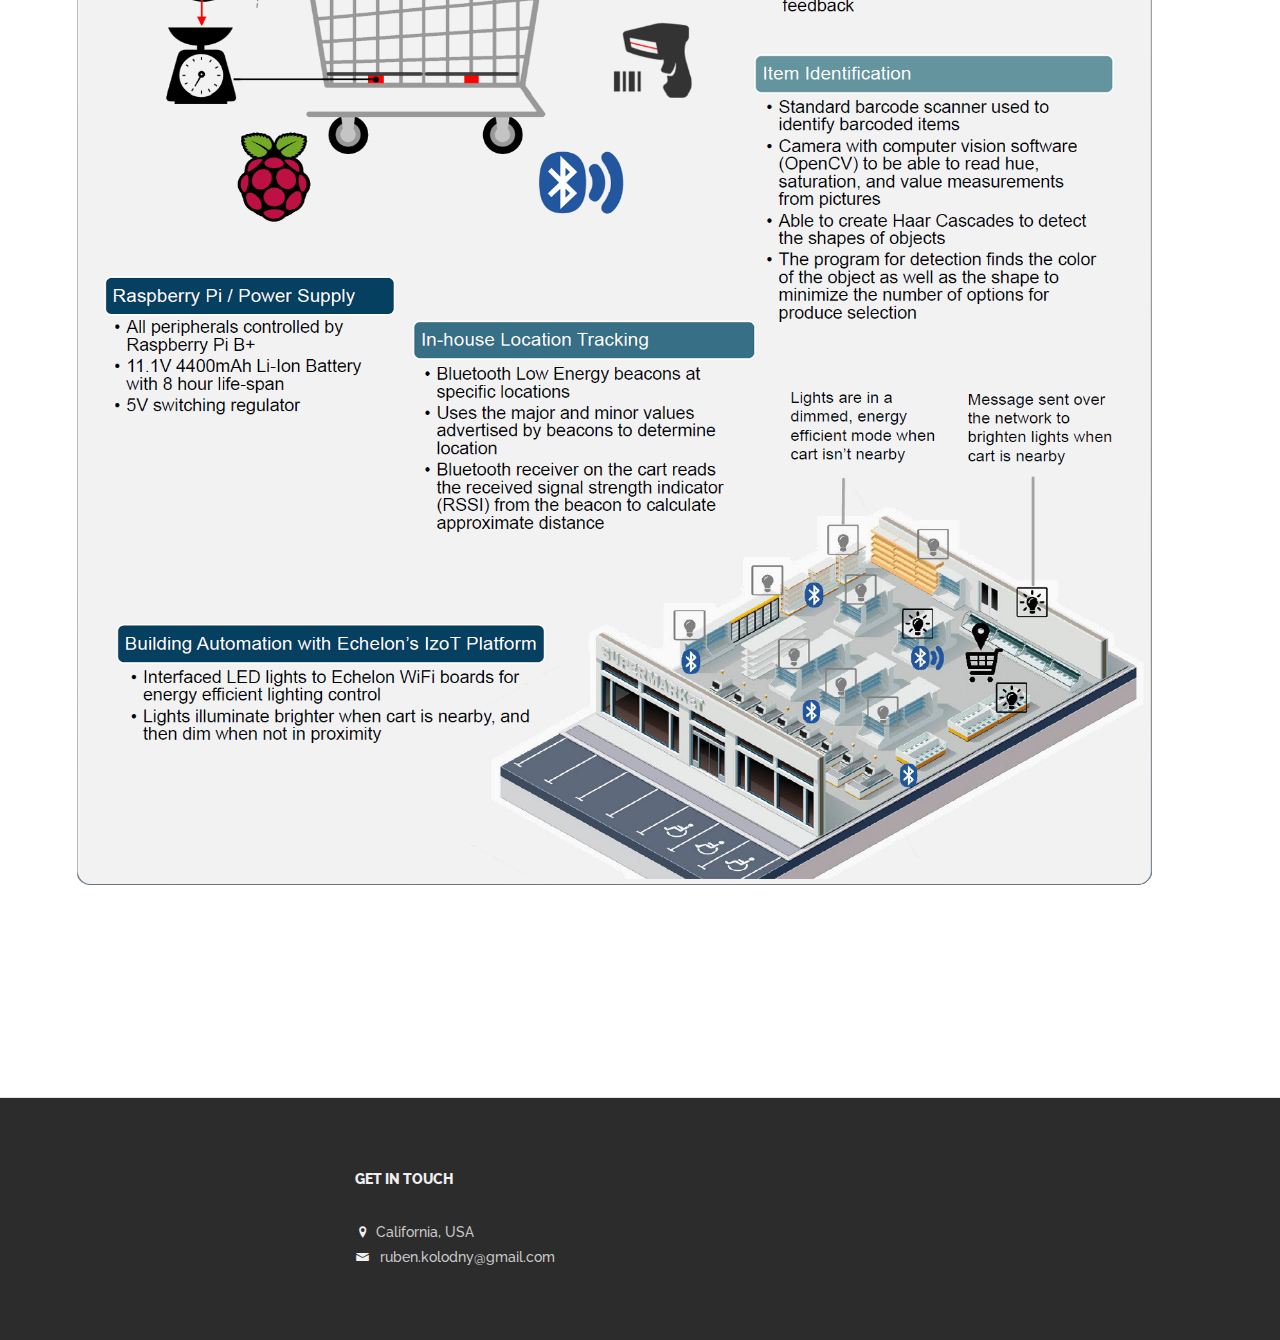
<file: smartcart.html>
<link rel="shortcut icon" href="style/images/favicon_ucsc.ico">
<title>Ruben K. Lopez</title>
<!-- Bootstrap core CSS -->
<link href="style/css/bootstrap.css" rel="stylesheet">
<link href="style/css/settings.css" rel="stylesheet">
<link href="style/css/owl.carousel.css" rel="stylesheet">
<link href="style/js/google-code-prettify/prettify.css" rel="stylesheet">
<link href="style/js/fancybox/jquery.fancybox.css" rel="stylesheet" type="text/css" media="all" />
<link href="style/js/fancybox/helpers/jquery.fancybox-thumbs.css?v=1.0.2" rel="stylesheet" type="text/css" />
<link href="style.css" rel="stylesheet">
<link href="style/css/color/blue.css" rel="stylesheet">
<link href='https://fonts.googleapis.com/css?family=Raleway:400,300,500,600,700,800,900' rel='stylesheet' type='text/css'>
<link href="style/type/fontello.css" rel="stylesheet">
<link href="style/type/picons.css" rel="stylesheet">
<link href="style/type/budicons.css" rel="stylesheet">
<!-- HTML5 shim and Respond.js IE8 support of HTML5 elements and media queries -->
<!--[if lt IE 9]>
      <script src="style/js/html5shiv.js"></script>
      <script src="https://oss.maxcdn.com/libs/respond.js/1.3.0/respond.min.js"></script>
      <![endif]-->
</head>
<body class="full-layout">
<div class="body-wrapper">
  <div class="yamm navbar basic default">
    <div class="navbar-header">
      <div class="container">
        <div class="basic-wrapper"> <a class="btn responsive-menu pull-right" data-toggle="collapse" data-target=".navbar-collapse"><i class='icon-menu-1'></i></a> <a class="navbar-brand" href="index.html"> <img src="style/images/logo_rkl.png" data-at2x="style/images/logo@2x_rkl.png" alt="" /> </a> </div>
        <div class="collapse navbar-collapse pull-right">
          <ul class="nav navbar-nav">
            <!-- <li class="dropdown"><a href="pdfs/ruben-k-lopez-resume.pdf" >Resume</a> </li> -->


            <li class="dropdown"><a href="#" class="dropdown-toggle js-activated">Projects</a>
              <ul class="dropdown-menu">
                <li><a href="chat/index.html">Custom Chat GPT</a></li>
                <li><a href="smartcart.html">Supermarket IoT</a></li>
                <li><a href="pdfs/microProject.pdf">Microcontroller System Design</a></li>
                <li><a href="pdfs/ProxyServerDesign.pdf">Proxy Server</a></li>
                <li><a href="https://www.youtube.com/watch?v=hHu2z6A78N8">Cisco VPN Tips</a></li>
                <li><a href="pdfs/DADIU%20Final%20Report.pdf">Tablet Game at DADIU</a></li>
              </ul>
            </li>
              <li class="dropdown"><a href="#contact_anchor" >Contact</a>
            </li>
          </ul>
        </div>
      </div>
    </div>
    <!--/.nav-collapse --> 
  </div>
  <!--/.navbar -->
  <div class="offset"></div>
  <div class="light-wrapper page-title">
    <div class="container inner">
      <h1 class="pull-left">Engineering Senior Design Project</h1>
    </div>
  </div>
  <div class="dark-wrapper">
    <div class="container inner">
      <div class="row">
        <div class="col-sm-8">
          <figure class="media-wrapper portfolio player">
            <!-- <iframe src="//player.vimeo.com/video/25518056?title=0&amp;byline=0&amp;portrait=0" width="770" height="433" frameborder="0" webkitallowfullscreen mozallowfullscreen allowfullscreen></iframe> -->
            <iframe src="https://player.vimeo.com/video/130794234" width="770" height="433" frameborder="0" webkitallowfullscreen mozallowfullscreen allowfullscreen></iframe>
          </figure>
        </div>
        <!-- /.col-sm-8 -->
        <div class="col-sm-4 lp30">
          <h3>Project Details</h3>
          <p>There is a bottleneck at Grocery Store checkouts. Self-Checkouts also experience long lines.
            Our Solution: An internet-connected shopping cart that lets you scan-as-you-shop.
            The Result: Parallelize the process while enhancing the experience for both the shopper and management.
          </p>

          <p>This project took place over 3 quarters (minimum of 1200 work-hours). We got to take an idea from concept
          to production, and work as an interdisciplinary team in our own lab. This project allowed us to apply and
          exercise everything we've learned in our curriculum and ultimately prove
          ourselves as engineers, while also simulating a production in industry.</p>

          <!-- <p>Although my division of labor mostly involved software, it was awesome watching my teammates make their
          own PCB or power supply, and seeing our system interact as a whole.</p> -->

          <div class="divide5"></div>
          <ul class="item-details">
            <li><span>Date:</span>11 June 2015</li>
            <li><span>Sponsor:</span> <a href="https://www.echelon.com/">Echelon Corporation</a></li>
            <li><span>HD Link:</span> <a href="https://vimeo.com/130794234">https://vimeo.com/130794234</a></li>
          </ul>
        </div>
        <!-- /.col-sm-4 --> 
      </div>
      <!-- /.row --> 
      
    </div>
    <!-- /.container --> 
  </div>
  <!-- /.dark-wrapper -->
  
  <div class="light-wrapper">
    <div class="container inner">
      <div class="section-title text-center">
        <h2>How it Works</h2>
        <span class="icon"><i class="icon-cog-1"></i></span> </div>
      <div class="share text-center"> <img src="style/images/overview_cart.png" style="width: auto; max-width: 100%; height: auto;"/> </div>
    </div>
  </div>

  <footer class="black-wrapper">
    <div class="container inner">
      <div class="row">
        <div class="col-sm-3">
          <div class="widget"> <!-- <img src="style/images/logo.png" data-at2x="style/images/logo@2x.png" alt="" />
            <div class="divide20"></div>
            <p>Aenean lacinia bibendum nulla sed leo posuere erat a ante venenatis dapibus posuere velit aliquet. Donec ullamcorper metus auctor fringi. Nullam quis risus. </p>
            <p>Vestibulum id ligula porta  euismod semper. Maecenas faucibus mollis.</p>
            <div class="divide5"></div>
            <ul class="social">
              <li><a href="#"><i class="icon-s-rss"></i></a></li>
              <li><a href="#"><i class="icon-s-twitter"></i></a></li>
              <li><a href="#"><i class="icon-s-facebook"></i></a></li>
              <li><a href="#"><i class="icon-s-pinterest"></i></a></li>
              <li><a href="#"><i class="icon-s-linkedin"></i></a></li>
            </ul> --->
          </div>
          <!-- /.widget -->
        </div>
        <!-- /col -->

        <a name="contact_anchor"></a>

        <div class="col-sm-3">
          <div class="widget">
            <h3 class="section-title widget-title upper">Get In Touch</h3>
            <div class="divide10"></div>
            <div class="contact-info"> <i class="icon-location"></i>California, USA <br />
              <i class="icon-mail"></i> <a>ruben.kolodny@gmail.com</a> </div>
          </div>
          <!-- /.widget -->
        </div>
        <!-- /col -->

        <div class="col-sm-3">
          <div class="widget">
           <!---  <h3 class="section-title widget-title upper">Get In Touch</h3>
            <p>Fusce dapibus, tellus commodo, tortor mauris condimentum utellus fermentum, porta sem malesuada magna. Sed posuere consectetur est at lobortis.</p>
            <div class="divide10"></div>
            <div class="contact-info"> <i class="icon-location"></i> Moonshine St. 14/05 Light City <br />
              <i class="icon-phone"></i>+00 (123) 456 78 90 <br />
              <i class="icon-mail"></i> <a href="first.last@email.com">first.last@email.com</a> </div> --->
          </div>
        </div>
        <!-- /col -->

        <div class="col-sm-3">
          <div class="widget">
           <!-- <h3 class="section-title widget-title upper">Get In Touch</h3>
            <p>Fusce dapibus, tellus commodo, tortor mauris condimentum utellus fermentum, porta sem malesuada magna. Sed posuere consectetur est at lobortis.</p>
            <div class="divide10"></div>
            <div class="contact-info"> <i class="icon-location"></i>Santa Cruz, CA <br />
              <i class="icon-phone"></i>(707) 540 4836 <br />
              <i class="icon-mail"></i> <a>rklopez@ucsc.edu</a> </div> -->
          </div>

        </div>
        <!-- /col -->
      </div>
      <!-- /.row -->
    </div>
    <!-- .container -->

  </footer>
  <!-- /footer -->

</div>
<!-- /.body-wrapper -->
<!-- Bootstrap core JavaScript
================================================== -->
<!-- Placed at the end of the document so the pages load faster -->
<script src="style/js/jquery.min.js"></script>
<script src="style/js/bootstrap.min.js"></script>
<script src="style/js/twitter-bootstrap-hover-dropdown.min.js"></script>
<script src="style/js/jquery.themepunch.plugins.min.js"></script>
<script src="style/js/jquery.themepunch.revolution.min.js"></script>
<script src="style/js/jquery.fancybox.pack.js"></script>
<script src="style/js/fancybox/helpers/jquery.fancybox-thumbs.js?v=1.0.2"></script>
<script src="style/js/fancybox/helpers/jquery.fancybox-media.js?v=1.0.0"></script>
<script src="style/js/jquery.isotope.min.js"></script>
<script src="style/js/jquery.easytabs.min.js"></script>
<script src="style/js/owl.carousel.min.js"></script>
<script src="style/js/jquery.fitvids.js"></script>
<script src="style/js/google-code-prettify/prettify.js"></script>
<script src="style/js/jquery.slickforms.js"></script>
<script src="style/js/retina.js"></script>
<script src="style/js/scripts.js"></script>
</body>
</html>
</file>
<file: style/css/settings.css>
/*-----------------------------------------------------------------------------

	-	Revolution Slider 4.1 Captions -

		Screen Stylesheet

version:   	1.4.5
date:      	27/11/13
author:		themepunch
email:     	info@themepunch.com
website:   	http://www.themepunch.com
-----------------------------------------------------------------------------*/



/*************************
	-	CAPTIONS	-
**************************/

.tp-hide-revslider,.tp-caption.tp-hidden-caption	{	visibility:hidden !important; display:none !important;}


.tp-caption { z-index:1;}

.tp-caption-demo .tp-caption	{	position:relative !important; display:inline-block; margin-bottom:10px; margin-right:20px !important;}

.tp-caption.medium_grey {
position:absolute;
color:#fff;
text-shadow:0px 2px 5px rgba(0, 0, 0, 0.5);
font-weight:700;
font-size:20px;
line-height:20px;
font-family:Arial;
padding:2px 4px;
margin:0px;
border-width:0px;
border-style:none;
background-color:#888;
white-space:nowrap;
}

.tp-caption.small_text {
position:absolute;
color:#fff;
text-shadow:0px 2px 5px rgba(0, 0, 0, 0.5);
font-weight:700;
font-size:14px;
line-height:20px;
font-family:Arial;
margin:0px;
border-width:0px;
border-style:none;
white-space:nowrap;
}

.tp-caption.medium_text {
position:absolute;
color:#fff;
text-shadow:0px 2px 5px rgba(0, 0, 0, 0.5);
font-weight:700;
font-size:20px;
line-height:20px;
font-family:Arial;
margin:0px;
border-width:0px;
border-style:none;
white-space:nowrap;
}


.tp-caption.large_bold_white_25 {
font-size:55px;
line-height:65px;
font-weight:700;
font-family:"Open Sans";
color:#fff;
text-decoration:none;
background-color:transparent;
text-align:center;
text-shadow:#000 0px 5px 10px;
border-width:0px;
border-color:rgb(255, 255, 255);
border-style:none;
}

.tp-caption.medium_text_shadow {
font-size:25px;
line-height:25px;
font-weight:600;
font-family:"Open Sans";
color:#fff;
text-decoration:none;
background-color:transparent;
text-align:center;
text-shadow:#000 0px 5px 10px;
border-width:0px;
border-color:rgb(255, 255, 255);
border-style:none;
}

.tp-caption.large_text {
position:absolute;
color:#fff;
text-shadow:0px 2px 5px rgba(0, 0, 0, 0.5);
font-weight:700;
font-size:40px;
line-height:40px;
font-family:Arial;
margin:0px;
border-width:0px;
border-style:none;
white-space:nowrap;
}

.tp-caption.very_large_text {
position:absolute;
color:#fff;
text-shadow:0px 2px 5px rgba(0, 0, 0, 0.5);
font-weight:700;
font-size:60px;
line-height:60px;
font-family:Arial;
margin:0px;
border-width:0px;
border-style:none;
white-space:nowrap;
letter-spacing:-2px;
}

.tp-caption.very_big_white {
position:absolute;
color:#fff;
text-shadow:none;
font-weight:800;
font-size:60px;
line-height:60px;
font-family:Arial;
margin:0px;
border-width:0px;
border-style:none;
white-space:nowrap;
padding:0px 4px;
padding-top:1px;
background-color:#000;
}

.tp-caption.very_big_black {
position:absolute;
color:#000;
text-shadow:none;
font-weight:700;
font-size:60px;
line-height:60px;
font-family:Arial;
margin:0px;
border-width:0px;
border-style:none;
white-space:nowrap;
padding:0px 4px;
padding-top:1px;
background-color:#fff;
}

.tp-caption.modern_medium_fat {
position:absolute;
color:#000;
text-shadow:none;
font-weight:800;
font-size:24px;
line-height:20px;
font-family:"Open Sans", sans-serif;
margin:0px;
border-width:0px;
border-style:none;
white-space:nowrap;
}

.tp-caption.modern_medium_fat_white {
position:absolute;
color:#fff;
text-shadow:none;
font-weight:800;
font-size:24px;
line-height:20px;
font-family:"Open Sans", sans-serif;
margin:0px;
border-width:0px;
border-style:none;
white-space:nowrap;
}

.tp-caption.modern_medium_light {
position:absolute;
color:#000;
text-shadow:none;
font-weight:300;
font-size:24px;
line-height:20px;
font-family:"Open Sans", sans-serif;
margin:0px;
border-width:0px;
border-style:none;
white-space:nowrap;
}

.tp-caption.modern_big_bluebg {
position:absolute;
color:#fff;
text-shadow:none;
font-weight:800;
font-size:30px;
line-height:36px;
font-family:"Open Sans", sans-serif;
padding:3px 10px;
margin:0px;
border-width:0px;
border-style:none;
background-color:#4e5b6c;
letter-spacing:0;
}

.tp-caption.modern_big_redbg {
position:absolute;
color:#fff;
text-shadow:none;
font-weight:300;
font-size:30px;
line-height:36px;
font-family:"Open Sans", sans-serif;
padding:3px 10px;
padding-top:1px;
margin:0px;
border-width:0px;
border-style:none;
background-color:#de543e;
letter-spacing:0;
}

.tp-caption.modern_small_text_dark {
position:absolute;
color:#555;
text-shadow:none;
font-size:14px;
line-height:22px;
font-family:Arial;
margin:0px;
border-width:0px;
border-style:none;
white-space:nowrap;
}

.tp-caption.boxshadow {
-moz-box-shadow:0px 0px 20px rgba(0, 0, 0, 0.5);
-webkit-box-shadow:0px 0px 20px rgba(0, 0, 0, 0.5);
box-shadow:0px 0px 20px rgba(0, 0, 0, 0.5);
}

.tp-caption.black {
color:#000;
text-shadow:none;
}

.tp-caption.noshadow {
text-shadow:none;
}

.tp-caption a {
color:#ff7302;
text-shadow:none;
-webkit-transition:all 0.2s ease-out;
-moz-transition:all 0.2s ease-out;
-o-transition:all 0.2s ease-out;
-ms-transition:all 0.2s ease-out;
}

.tp-caption a:hover {
color:#ffa902;
}

.tp-caption.thinheadline_dark {
position:absolute;
color:rgba(0,0,0,0.85);
text-shadow:none;
font-weight:300;
font-size:30px;
line-height:30px;
font-family:"Open Sans";
background-color:transparent;
}

.tp-caption.thintext_dark {
position:absolute;
color:rgba(0,0,0,0.85);
text-shadow:none;
font-weight:300;
font-size:16px;
line-height:26px;
font-family:"Open Sans";
background-color:transparent;
}

.tp-caption.medium_bg_red a {
	color: #fff;
    text-decoration: none;
}

.tp-caption.medium_bg_red a:hover {
	color: #fff;
    text-decoration: underline;
}

.tp-caption.smoothcircle {
font-size:30px;
line-height:75px;
font-weight:800;
font-family:"Open Sans";
color:rgb(255, 255, 255);
text-decoration:none;
background-color:rgb(0, 0, 0);
background-color:rgba(0, 0, 0, 0.498039);
padding:50px 25px;
text-align:center;
border-radius:500px 500px 500px 500px;
border-width:0px;
border-color:rgb(0, 0, 0);
border-style:none;
}

.tp-caption.largeblackbg {
font-size:50px;
line-height:70px;
font-weight:300;
font-family:"Open Sans";
color:rgb(255, 255, 255);
text-decoration:none;
background-color:rgb(0, 0, 0);
padding:0px 20px 5px;
text-shadow:none;
border-width:0px;
border-color:rgb(255, 255, 255);
border-style:none;
}

.tp-caption.largepinkbg {
position:absolute;
color:#fff;
text-shadow:none;
font-weight:300;
font-size:50px;
line-height:70px;
font-family:"Open Sans";
background-color:#db4360;
padding:0px 20px;
-webkit-border-radius:0px;
-moz-border-radius:0px;
border-radius:0px;
}

.tp-caption.largewhitebg {
position:absolute;
color:#000;
text-shadow:none;
font-weight:300;
font-size:50px;
line-height:70px;
font-family:"Open Sans";
background-color:#fff;
padding:0px 20px;
-webkit-border-radius:0px;
-moz-border-radius:0px;
border-radius:0px;
}

.tp-caption.largegreenbg {
position:absolute;
color:#fff;
text-shadow:none;
font-weight:300;
font-size:50px;
line-height:70px;
font-family:"Open Sans";
background-color:#67ae73;
padding:0px 20px;
-webkit-border-radius:0px;
-moz-border-radius:0px;
border-radius:0px;
}

.tp-caption.excerpt {
font-size:36px;
line-height:36px;
font-weight:700;
font-family:Arial;
color:#ffffff;
text-decoration:none;
background-color:rgba(0, 0, 0, 1);
text-shadow:none;
margin:0px;
letter-spacing:-1.5px;
padding:1px 4px 0px 4px;
width:150px;
white-space:normal !important;
height:auto;
border-width:0px;
border-color:rgb(255, 255, 255);
border-style:none;
}

.tp-caption.large_bold_grey {
font-size:60px;
line-height:60px;
font-weight:800;
font-family:"Open Sans";
color:rgb(102, 102, 102);
text-decoration:none;
background-color:transparent;
text-shadow:none;
margin:0px;
padding:1px 4px 0px;
border-width:0px;
border-color:rgb(255, 214, 88);
border-style:none;
}

.tp-caption.medium_thin_grey {
font-size:34px;
line-height:30px;
font-weight:300;
font-family:"Open Sans";
color:rgb(102, 102, 102);
text-decoration:none;
background-color:transparent;
padding:1px 4px 0px;
text-shadow:none;
margin:0px;
border-width:0px;
border-color:rgb(255, 214, 88);
border-style:none;
}

.tp-caption.small_thin_grey {
font-size:18px;
line-height:26px;
font-weight:300;
font-family:"Open Sans";
color:rgb(117, 117, 117);
text-decoration:none;
background-color:transparent;
padding:1px 4px 0px;
text-shadow:none;
margin:0px;
border-width:0px;
border-color:rgb(255, 214, 88);
border-style:none;
}

.tp-caption.lightgrey_divider {
text-decoration:none;
background-color:rgba(235, 235, 235, 1);
width:370px;
height:3px;
background-position:initial initial;
background-repeat:initial initial;
border-width:0px;
border-color:rgb(34, 34, 34);
border-style:none;
}

.tp-caption.large_bold_darkblue {
font-size:58px;
line-height:60px;
font-weight:800;
font-family:"Open Sans";
color:rgb(52, 73, 94);
text-decoration:none;
background-color:transparent;
border-width:0px;
border-color:rgb(255, 214, 88);
border-style:none;
}

.tp-caption.medium_bg_darkblue {
font-size:20px;
line-height:20px;
font-weight:800;
font-family:"Open Sans";
color:rgb(255, 255, 255);
text-decoration:none;
background-color:rgb(52, 73, 94);
padding:10px;
border-width:0px;
border-color:rgb(255, 214, 88);
border-style:none;
}

.tp-caption.medium_bold_red {
font-size:24px;
line-height:30px;
font-weight:800;
font-family:"Open Sans";
color:rgb(227, 58, 12);
text-decoration:none;
background-color:transparent;
padding:0px;
border-width:0px;
border-color:rgb(255, 214, 88);
border-style:none;
}

.tp-caption.medium_light_red {
font-size:21px;
line-height:26px;
font-weight:300;
font-family:"Open Sans";
color:rgb(227, 58, 12);
text-decoration:none;
background-color:transparent;
padding:0px;
border-width:0px;
border-color:rgb(255, 214, 88);
border-style:none;
}

.tp-caption.medium_bg_red {
font-size:20px;
line-height:20px;
font-weight:800;
font-family:"Open Sans";
color:rgb(255, 255, 255);
text-decoration:none;
background-color:rgb(227, 58, 12);
padding:10px;
border-width:0px;
border-color:rgb(255, 214, 88);
border-style:none;
}

.tp-caption.medium_bold_orange {
font-size:24px;
line-height:30px;
font-weight:800;
font-family:"Open Sans";
color:rgb(243, 156, 18);
text-decoration:none;
background-color:transparent;
border-width:0px;
border-color:rgb(255, 214, 88);
border-style:none;
}

.tp-caption.medium_bg_orange {
font-size:20px;
line-height:20px;
font-weight:800;
font-family:"Open Sans";
color:rgb(255, 255, 255);
text-decoration:none;
background-color:rgb(243, 156, 18);
padding:10px;
border-width:0px;
border-color:rgb(255, 214, 88);
border-style:none;
}

.tp-caption.grassfloor {
text-decoration:none;
background-color:rgba(160, 179, 151, 1);
width:4000px;
height:150px;
border-width:0px;
border-color:rgb(34, 34, 34);
border-style:none;
}

.tp-caption.large_bold_white {
font-size:58px;
line-height:60px;
font-weight:800;
font-family:"Open Sans";
color:rgb(255, 255, 255);
text-decoration:none;
background-color:transparent;
border-width:0px;
border-color:rgb(255, 214, 88);
border-style:none;
}

.tp-caption.medium_light_white {
font-size:30px;
line-height:36px;
font-weight:300;
font-family:"Open Sans";
color:rgb(255, 255, 255);
text-decoration:none;
background-color:transparent;
padding:0px;
border-width:0px;
border-color:rgb(255, 214, 88);
border-style:none;
}

.tp-caption.mediumlarge_light_white {
font-size:34px;
line-height:40px;
font-weight:300;
font-family:"Open Sans";
color:rgb(255, 255, 255);
text-decoration:none;
background-color:transparent;
padding:0px;
border-width:0px;
border-color:rgb(255, 214, 88);
border-style:none;
}

.tp-caption.mediumlarge_light_white_center {
font-size:34px;
line-height:40px;
font-weight:300;
font-family:"Open Sans";
color:#ffffff;
text-decoration:none;
background-color:transparent;
padding:0px 0px 0px 0px;
text-align:center;
border-width:0px;
border-color:rgb(255, 214, 88);
border-style:none;
}

.tp-caption.medium_bg_asbestos {
font-size:20px;
line-height:20px;
font-weight:800;
font-family:"Open Sans";
color:rgb(255, 255, 255);
text-decoration:none;
background-color:rgb(127, 140, 141);
padding:10px;
border-width:0px;
border-color:rgb(255, 214, 88);
border-style:none;
}

.tp-caption.medium_light_black {
font-size:30px;
line-height:36px;
font-weight:300;
font-family:"Open Sans";
color:rgb(0, 0, 0);
text-decoration:none;
background-color:transparent;
padding:0px;
border-width:0px;
border-color:rgb(255, 214, 88);
border-style:none;
}

.tp-caption.large_bold_black {
font-size:58px;
line-height:60px;
font-weight:800;
font-family:"Open Sans";
color:rgb(0, 0, 0);
text-decoration:none;
background-color:transparent;
border-width:0px;
border-color:rgb(255, 214, 88);
border-style:none;
}

.tp-caption.mediumlarge_light_darkblue {
font-size:34px;
line-height:40px;
font-weight:300;
font-family:"Open Sans";
color:rgb(52, 73, 94);
text-decoration:none;
background-color:transparent;
padding:0px;
border-width:0px;
border-color:rgb(255, 214, 88);
border-style:none;
}

.tp-caption.small_light_white {
font-size:17px;
line-height:28px;
font-weight:300;
font-family:"Open Sans";
color:rgb(255, 255, 255);
text-decoration:none;
background-color:transparent;
padding:0px;
border-width:0px;
border-color:rgb(255, 214, 88);
border-style:none;
}

.tp-caption.roundedimage {
border-width:0px;
border-color:rgb(34, 34, 34);
border-style:none;
}

.tp-caption.large_bg_black {
font-size:40px;
line-height:40px;
font-weight:800;
font-family:"Open Sans";
color:rgb(255, 255, 255);
text-decoration:none;
background-color:rgb(0, 0, 0);
padding:10px 20px 15px;
border-width:0px;
border-color:rgb(255, 214, 88);
border-style:none;
}

.tp-caption.mediumwhitebg {
font-size:30px;
line-height:30px;
font-weight:300;
font-family:"Open Sans";
color:rgb(0, 0, 0);
text-decoration:none;
background-color:rgb(255, 255, 255);
padding:5px 15px 10px;
text-shadow:none;
border-width:0px;
border-color:rgb(0, 0, 0);
border-style:none;
}

.tp-caption.medium_bg_orange_new1 {
font-size:20px;
line-height:20px;
font-weight:800;
font-family:"Open Sans";
color:rgb(255, 255, 255);
text-decoration:none;
background-color:rgb(243, 156, 18);
padding:10px;
border-width:0px;
border-color:rgb(255, 214, 88);
border-style:none;
}



.tp-caption.boxshadow{
		-moz-box-shadow: 0px 0px 20px rgba(0, 0, 0, 0.5);
		-webkit-box-shadow: 0px 0px 20px rgba(0, 0, 0, 0.5);
		box-shadow: 0px 0px 20px rgba(0, 0, 0, 0.5);
	}

.tp-caption.black{
		color: #000;
		text-shadow: none;
		font-weight: 300;
		font-size: 19px;
		line-height: 19px;
		font-family: 'Open Sans', sans;
	}

.tp-caption.noshadow {
		text-shadow: none;
	}


.tp_inner_padding	{	box-sizing:border-box;
						-webkit-box-sizing:border-box;
						-moz-box-sizing:border-box;
						max-height:none !important;	}


/*.tp-caption			{	transform:none !important}*/


/*********************************
	-	SPECIAL TP CAPTIONS -
**********************************/
.tp-caption .frontcorner		{
										width: 0;
										height: 0;
										border-left: 40px solid transparent;
										border-right: 0px solid transparent;
										border-top: 40px solid #00A8FF;
										position: absolute;left:-40px;top:0px;
									}

.tp-caption .backcorner		{
										width: 0;
										height: 0;
										border-left: 0px solid transparent;
										border-right: 40px solid transparent;
										border-bottom: 40px solid #00A8FF;
										position: absolute;right:0px;top:0px;
									}

.tp-caption .frontcornertop		{
										width: 0;
										height: 0;
										border-left: 40px solid transparent;
										border-right: 0px solid transparent;
										border-bottom: 40px solid #00A8FF;
										position: absolute;left:-40px;top:0px;
									}

.tp-caption .backcornertop		{
										width: 0;
										height: 0;
										border-left: 0px solid transparent;
										border-right: 40px solid transparent;
										border-top: 40px solid #00A8FF;
										position: absolute;right:0px;top:0px;
									}

/******************************
	-	BUTTONS	-
*******************************/

.tp-simpleresponsive .button				{	padding:6px 13px 5px; border-radius: 3px; -moz-border-radius: 3px; -webkit-border-radius: 3px; height:30px;
												cursor:pointer;
												color:#fff !important; text-shadow:0px 1px 1px rgba(0, 0, 0, 0.6) !important; font-size:15px; line-height:45px !important;
												background:url(../images/gradient/g30.png) repeat-x top; font-family: arial, sans-serif; font-weight: bold; letter-spacing: -1px;
											}

.tp-simpleresponsive  .button.big			{	color:#fff; text-shadow:0px 1px 1px rgba(0, 0, 0, 0.6); font-weight:bold; padding:9px 20px; font-size:19px;  line-height:57px !important; background:url(../images/gradient/g40.png) repeat-x top;}


.tp-simpleresponsive  .purchase:hover,
.tp-simpleresponsive  .button:hover,
.tp-simpleresponsive  .button.big:hover		{	background-position:bottom, 15px 11px;}



	@media only screen and (min-width: 768px) and (max-width: 959px) {

	 }



	@media only screen and (min-width: 480px) and (max-width: 767px) {
		.tp-simpleresponsive  .button	{	padding:4px 8px 3px; line-height:25px !important; font-size:11px !important;font-weight:normal;	}
		.tp-simpleresponsive  a.button { -webkit-transition: none; -moz-transition: none; -o-transition: none; -ms-transition: none;	 }


	}

    @media only screen and (min-width: 0px) and (max-width: 479px) {
		.tp-simpleresponsive  .button	{	padding:2px 5px 2px; line-height:20px !important; font-size:10px !important;}
		.tp-simpleresponsive  a.button { -webkit-transition: none; -moz-transition: none; -o-transition: none; -ms-transition: none;	 }
	}





/*	BUTTON COLORS	*/



.tp-simpleresponsive  .button.green, .tp-simpleresponsive  .button:hover.green,
.tp-simpleresponsive  .purchase.green, .tp-simpleresponsive  .purchase:hover.green			{ background-color:#21a117; -webkit-box-shadow:  0px 3px 0px 0px #104d0b;        -moz-box-shadow:   0px 3px 0px 0px #104d0b;        box-shadow:   0px 3px 0px 0px #104d0b;  }


.tp-simpleresponsive  .button.blue, .tp-simpleresponsive  .button:hover.blue,
.tp-simpleresponsive  .purchase.blue, .tp-simpleresponsive  .purchase:hover.blue			{ background-color:#1d78cb; -webkit-box-shadow:  0px 3px 0px 0px #0f3e68;        -moz-box-shadow:   0px 3px 0px 0px #0f3e68;        box-shadow:   0px 3px 0px 0px #0f3e68;}


.tp-simpleresponsive  .button.red, .tp-simpleresponsive  .button:hover.red,
.tp-simpleresponsive  .purchase.red, .tp-simpleresponsive  .purchase:hover.red				{ background-color:#cb1d1d; -webkit-box-shadow:  0px 3px 0px 0px #7c1212;        -moz-box-shadow:   0px 3px 0px 0px #7c1212;        box-shadow:   0px 3px 0px 0px #7c1212;}

.tp-simpleresponsive  .button.orange, .tp-simpleresponsive  .button:hover.orange,
.tp-simpleresponsive  .purchase.orange, .tp-simpleresponsive  .purchase:hover.orange		{ background-color:#ff7700; -webkit-box-shadow:  0px 3px 0px 0px #a34c00;        -moz-box-shadow:   0px 3px 0px 0px #a34c00;        box-shadow:   0px 3px 0px 0px #a34c00;}

.tp-simpleresponsive  .button.darkgrey, .tp-simpleresponsive  .button.grey,
.tp-simpleresponsive  .button:hover.darkgrey, .tp-simpleresponsive  .button:hover.grey,
.tp-simpleresponsive  .purchase.darkgrey, .tp-simpleresponsive  .purchase:hover.darkgrey	{ background-color:#555; -webkit-box-shadow:  0px 3px 0px 0px #222;        -moz-box-shadow:   0px 3px 0px 0px #222;        box-shadow:   0px 3px 0px 0px #222;}

.tp-simpleresponsive  .button.lightgrey, .tp-simpleresponsive  .button:hover.lightgrey,
.tp-simpleresponsive  .purchase.lightgrey, .tp-simpleresponsive  .purchase:hover.lightgrey	{ background-color:#888; -webkit-box-shadow:  0px 3px 0px 0px #555;        -moz-box-shadow:   0px 3px 0px 0px #555;        box-shadow:   0px 3px 0px 0px #555;}



/****************************************************************

	-	SET THE ANIMATION EVEN MORE SMOOTHER ON ANDROID   -

******************************************************************/

/*.tp-simpleresponsive				{	-webkit-perspective: 1500px;
										-moz-perspective: 1500px;
										-o-perspective: 1500px;
										-ms-perspective: 1500px;
										perspective: 1500px;
									}*/




/**********************************************
	-	FULLSCREEN AND FULLWIDHT CONTAINERS	-
**********************************************/

.fullscreen-container {
		width:100%;
		position:relative;
		padding:0;
}



.fullwidthbanner-container{
	width:100%;
	position:relative;
	padding:0;
	overflow:hidden;
}

.fullwidthbanner-container .fullwidthbanner{
	width:100%;
	position:relative;
}



/************************************************
	  - SOME CAPTION MODIFICATION AT START  -
*************************************************/
.tp-simpleresponsive .caption,
.tp-simpleresponsive .tp-caption {
	/*-ms-filter: "progid:DXImageTransform.Microsoft.Alpha(Opacity=0)";		-moz-opacity: 0;	-khtml-opacity: 0;	opacity: 0; */
	position:absolute;visibility: hidden;
	-webkit-font-smoothing: antialiased !important;
}


.tp-simpleresponsive img	{	max-width:none;}



/******************************
	-	IE8 HACKS	-
*******************************/
.noFilterClass {
	filter:none !important;
}


/******************************
	-	SHADOWS		-
******************************/
.tp-bannershadow  {
		position:absolute;

		margin-left:auto;
		margin-right:auto;
		-moz-user-select: none;
        -khtml-user-select: none;
        -webkit-user-select: none;
        -o-user-select: none;
	}

.tp-bannershadow.tp-shadow1 {	background:url(../assets/shadow1.png) no-repeat; background-size:100% 100%; width:890px; height:60px; bottom:-60px;}
.tp-bannershadow.tp-shadow2 {	background:url(../assets/shadow2.png) no-repeat; background-size:100% 100%; width:890px; height:60px;bottom:-60px;}
.tp-bannershadow.tp-shadow3 {	background:url(../assets/shadow3.png) no-repeat; background-size:100% 100%; width:890px; height:60px;bottom:-60px;}


/********************************
	-	FULLSCREEN VIDEO	-
*********************************/
.caption.fullscreenvideo {	left:0px; top:0px; position:absolute;width:100%;height:100%;}
.caption.fullscreenvideo iframe,
.caption.fullscreenvideo video	{ width:100% !important; height:100% !important; display: none}

.tp-caption.fullscreenvideo {	left:0px; top:0px; position:absolute;width:100%;height:100%;}
.tp-caption.fullscreenvideo iframe,
.tp-caption.fullscreenvideo iframe video	{ width:100% !important; height:100% !important; display: none;}


.fullscreenvideo .vjs-loading-spinner { visibility:none;display:none !important; width:0px;height:0px;}
.fullscreenvideo .vjs-control-bar.vjs-fade-out,
.fullscreenvideo .vjs-control-bar.vjs-fade-in,
.fullscreenvideo .vjs-control-bar.vjs-fade-out.vjs-lock-showing,
.fullscreenvideo .vjs-control-bar.vjs-fade-in.vjs-lock-showing		{	visibility: hidden !important; opacity: 0 !important;display:none !important;width:0px;height:0px;overflow: hidden;}

.fullcoveredvideo.video-js,
.fullcoveredvideo video				{	background: transparent !important;}

.fullcoveredvideo .vjs-poster		{	background-position: center center;background-size: cover;width:100%;height:100%;top:0px;left:0px;}

/********************************
	-	DOTTED OVERLAYS	-
*********************************/
.tp-dottedoverlay						{	background-repeat:repeat;width:100%;height:100%;position:absolute;top:0px;left:0px;z-index:1;}
.tp-dottedoverlay.twoxtwo				{	background:url(../assets/gridtile.png)}
.tp-dottedoverlay.twoxtwowhite			{	background:url(../assets/gridtile_white.png)}
.tp-dottedoverlay.threexthree			{	background:url(../assets/gridtile_3x3.png)}
.tp-dottedoverlay.threexthreewhite		{	background:url(../assets/gridtile_3x3_white.png)}
/********************************
	-	DOTTED OVERLAYS ENDS	-
*********************************/


/************************
	-	NAVIGATION	-
*************************/

/** BULLETS **/

.tpclear		{	clear:both;}


.tp-bullets									{	z-index:1000; position:absolute;
												-ms-filter: "progid:DXImageTransform.Microsoft.Alpha(Opacity=100)";
												-moz-opacity: 1;
												-khtml-opacity: 1;
												opacity: 1;
												-webkit-transition: opacity 0.2s ease-out; -moz-transition: opacity 0.2s ease-out; -o-transition: opacity 0.2s ease-out; -ms-transition: opacity 0.2s ease-out;-webkit-transform: translateZ(5px);
											}
.tp-bullets.hidebullets					{
												-ms-filter: "progid:DXImageTransform.Microsoft.Alpha(Opacity=0)";
												-moz-opacity: 0;
												-khtml-opacity: 0;
												opacity: 0;
											}


.tp-bullets.simplebullets.navbar						{ 	border:1px solid #666; border-bottom:1px solid #444; background:url(../assets/boxed_bgtile.png); height:40px; padding:0px 10px; -webkit-border-radius: 5px; -moz-border-radius: 5px; border-radius: 5px ;}

.tp-bullets.simplebullets.navbar-old					{ 	 background:url(../assets/navigdots_bgtile.png); height:35px; padding:0px 10px; -webkit-border-radius: 5px; -moz-border-radius: 5px; border-radius: 5px ;}


.tp-bullets.simplebullets.round .bullet					{	cursor:pointer; position:relative;	background:url(../assets/bullet.png) no-Repeat top left;	width:20px;	height:20px;  margin-right:0px; float:left; margin-top:0px; margin-left:3px;}
.tp-bullets.simplebullets.round .bullet.last			{	margin-right:3px;}

.tp-bullets.simplebullets.round-old .bullet				{	cursor:pointer; position:relative;	background:url(../assets/bullets.png) no-Repeat bottom left;	width:23px;	height:23px;  margin-right:0px; float:left; margin-top:0px;}
.tp-bullets.simplebullets.round-old .bullet.last		{	margin-right:0px;}


/**	SQUARE BULLETS **/
.tp-bullets.simplebullets.square .bullet				{	cursor:pointer; position:relative;	background:url(../assets/bullets2.png) no-Repeat bottom left;	width:19px;	height:19px;  margin-right:0px; float:left; margin-top:0px;}
.tp-bullets.simplebullets.square .bullet.last			{	margin-right:0px;}


/**	SQUARE BULLETS **/
.tp-bullets.simplebullets.square-old .bullet			{	cursor:pointer; position:relative;	background:url(../assets/bullets2.png) no-Repeat bottom left;	width:19px;	height:19px;  margin-right:0px; float:left; margin-top:0px;}
.tp-bullets.simplebullets.square-old .bullet.last		{	margin-right:0px;}


/** navbar NAVIGATION VERSION **/
.tp-bullets.simplebullets.navbar .bullet			{	cursor:pointer; position:relative;	background:url(../assets/bullet_boxed.png) no-Repeat top left;	width:18px;	height:19px;   margin-right:5px; float:left; margin-top:0px;}

.tp-bullets.simplebullets.navbar .bullet.first		{	margin-left:0px !important;}
.tp-bullets.simplebullets.navbar .bullet.last		{	margin-right:0px !important;}



/** navbar NAVIGATION VERSION **/
.tp-bullets.simplebullets.navbar-old .bullet			{	cursor:pointer; position:relative;	background:url(../assets/navigdots.png) no-Repeat bottom left;	width:15px;	height:15px;  margin-left:5px !important; margin-right:5px !important;float:left; margin-top:10px;}
.tp-bullets.simplebullets.navbar-old .bullet.first		{	margin-left:0px !important;}
.tp-bullets.simplebullets.navbar-old .bullet.last		{	margin-right:0px !important;}


.tp-bullets.simplebullets .bullet:hover,
.tp-bullets.simplebullets .bullet.selected				{	background-position:top left; }

.tp-bullets.simplebullets.round .bullet:hover,
.tp-bullets.simplebullets.round .bullet.selected,
.tp-bullets.simplebullets.navbar .bullet:hover,
.tp-bullets.simplebullets.navbar .bullet.selected		{	background-position:bottom left; }



/*************************************
	-	TP ARROWS 	-
**************************************/
.tparrows												{	-ms-filter: "progid:DXImageTransform.Microsoft.Alpha(Opacity=100)";
															-moz-opacity: 1;
															-khtml-opacity: 1;
															opacity: 1;
															-webkit-transition: opacity 0.2s ease-out; -moz-transition: opacity 0.2s ease-out; -o-transition: opacity 0.2s ease-out; -ms-transition: opacity 0.2s ease-out;			-webkit-transform: translateZ(5px);

														}
.tparrows.hidearrows									{
															-ms-filter: "progid:DXImageTransform.Microsoft.Alpha(Opacity=0)";
															-moz-opacity: 0;
															-khtml-opacity: 0;
															opacity: 0;
														}
.tp-leftarrow											{	z-index:100;cursor:pointer; position:relative;	background:url(../assets/large_left.png) no-Repeat top left;	width:40px;	height:40px;   }
.tp-rightarrow											{	z-index:100;cursor:pointer; position:relative;	background:url(../assets/large_right.png) no-Repeat top left;	width:40px;	height:40px;   }


.tp-leftarrow.round										{	z-index:100;cursor:pointer; position:relative;	background:url(../assets/small_left.png) no-Repeat top left;	width:19px;	height:14px;  margin-right:0px; float:left; margin-top:0px;	}
.tp-rightarrow.round									{	z-index:100;cursor:pointer; position:relative;	background:url(../assets/small_right.png) no-Repeat top left;	width:19px;	height:14px;  margin-right:0px; float:left;	margin-top:0px;}


.tp-leftarrow.round-old									{	z-index:100;cursor:pointer; position:relative;	background:url(../assets/arrow_left.png) no-Repeat top left;	width:26px;	height:26px;  margin-right:0px; float:left; margin-top:0px;	}
.tp-rightarrow.round-old								{	z-index:100;cursor:pointer; position:relative;	background:url(../assets/arrow_right.png) no-Repeat top left;	width:26px;	height:26px;  margin-right:0px; float:left;	margin-top:0px;}


.tp-leftarrow.navbar									{	z-index:100;cursor:pointer; position:relative;	background:url(../assets/small_left_boxed.png) no-Repeat top left;	width:20px;	height:15px;   float:left;	margin-right:6px; margin-top:12px;}
.tp-rightarrow.navbar									{	z-index:100;cursor:pointer; position:relative;	background:url(../assets/small_right_boxed.png) no-Repeat top left;	width:20px;	height:15px;   float:left;	margin-left:6px; margin-top:12px;}


.tp-leftarrow.navbar-old								{	z-index:100;cursor:pointer; position:relative;	background:url(../assets/arrowleft.png) no-Repeat top left;		width:9px;	height:16px;   float:left;	margin-right:6px; margin-top:10px;}
.tp-rightarrow.navbar-old								{	z-index:100;cursor:pointer; position:relative;	background:url(../assets/arrowright.png) no-Repeat top left;	width:9px;	height:16px;   float:left;	margin-left:6px; margin-top:10px;}

.tp-leftarrow.navbar-old.thumbswitharrow				{	margin-right:10px; }
.tp-rightarrow.navbar-old.thumbswitharrow				{	margin-left:0px; }

.tp-leftarrow.square									{	z-index:100;cursor:pointer; position:relative;	background:url(../assets/arrow_left2.png) no-Repeat top left;	width:12px;	height:17px;   float:left;	margin-right:0px; margin-top:0px;}
.tp-rightarrow.square									{	z-index:100;cursor:pointer; position:relative;	background:url(../assets/arrow_right2.png) no-Repeat top left;	width:12px;	height:17px;   float:left;	margin-left:0px; margin-top:0px;}


.tp-leftarrow.square-old								{	z-index:100;cursor:pointer; position:relative;	background:url(../assets/arrow_left2.png) no-Repeat top left;	width:12px;	height:17px;   float:left;	margin-right:0px; margin-top:0px;}
.tp-rightarrow.square-old								{	z-index:100;cursor:pointer; position:relative;	background:url(../assets/arrow_right2.png) no-Repeat top left;	width:12px;	height:17px;   float:left;	margin-left:0px; margin-top:0px;}


.tp-leftarrow.default									{	z-index:100;cursor:pointer; position:relative;	background:url(../assets/large_left.png) no-Repeat 0 0;	width:40px;	height:40px;

														}
.tp-rightarrow.default									{	z-index:100;cursor:pointer; position:relative;	background:url(../assets/large_right.png) no-Repeat 0 0;	width:40px;	height:40px;

														}




.tp-leftarrow:hover,
.tp-rightarrow:hover 									{	background-position:bottom left; }






/****************************************************************************************************
	-	TP THUMBS 	-
*****************************************************************************************************

 - tp-thumbs & tp-mask Width is the width of the basic Thumb Container (500px basic settings)

 - .bullet width & height is the dimension of a simple Thumbnail (basic 100px x 50px)

 *****************************************************************************************************/


.tp-bullets.tp-thumbs						{	z-index:1000; position:absolute; padding:3px;background-color:#fff;
												width:500px;height:50px; 			/* THE DIMENSIONS OF THE THUMB CONTAINER */
												margin-top:-50px;
											}


.fullwidthbanner-container .tp-thumbs		{  padding:3px;}

.tp-bullets.tp-thumbs .tp-mask				{	width:500px; height:50px;  			/* THE DIMENSIONS OF THE THUMB CONTAINER */
												overflow:hidden; position:relative;}


.tp-bullets.tp-thumbs .tp-mask .tp-thumbcontainer	{	width:5000px; position:absolute;}

.tp-bullets.tp-thumbs .bullet				{   width:100px; height:50px; 			/* THE DIMENSION OF A SINGLE THUMB */
												cursor:pointer; overflow:hidden;background:none;margin:0;float:left;
												-ms-filter: "progid:DXImageTransform.Microsoft.Alpha(Opacity=50)";
												/*filter: alpha(opacity=50);	*/
												-moz-opacity: 0.5;
												-khtml-opacity: 0.5;
												opacity: 0.5;

												-webkit-transition: all 0.2s ease-out; -moz-transition: all 0.2s ease-out; -o-transition: all 0.2s ease-out; -ms-transition: all 0.2s ease-out;
											}


.tp-bullets.tp-thumbs .bullet:hover,
.tp-bullets.tp-thumbs .bullet.selected		{ 	-ms-filter: "progid:DXImageTransform.Microsoft.Alpha(Opacity=100)";

												-moz-opacity: 1;
												-khtml-opacity: 1;
												opacity: 1;
											}
.tp-thumbs img								{	width:100%; }


/************************************
		-	TP BANNER TIMER		-
*************************************/
.tp-bannertimer								{	width:100%; height:10px; background:url(../assets/timer.png);position:absolute; z-index:200;top:0px;}
.tp-bannertimer.tp-bottom					{	bottom:0px;height:5px; top:auto;}




/***************************************
	-	RESPONSIVE SETTINGS 	-
****************************************/




    @media only screen and (min-width: 0px) and (max-width: 479px) {
				.responsive .tp-bullets	{	display:none}
				.responsive .tparrows	{	display:none;}
	}


/******************************
	-	HTML5 VIDEO SETTINGS	-
********************************/

.vjs-tech { margin-top:1px}

.tp-caption .vjs-default-skin .vjs-big-play-button	{	left: 50%;
top: 50%;
margin-left: -20px;
margin-top: -20px;
width: 40px;
height: 40px;
border-radius: 5px;
-moz-border-radius: 5px;
-webkit-border-radius: 5px;
border: none;
box-shadow: none;
text-shadow: none;
line-height: 30px;
vertical-align: top;
padding: 0px;
}

.tp-caption .vjs-default-skin .vjs-big-play-button:before {
 position:absolute;
 top:0px; left:0px;
 line-height:40px;
 text-shadow: none !important;
 color:#fff;
 font-size:18px;

}

.tp-caption  .vjs-default-skin:hover .vjs-big-play-button, .vjs-default-skin .vjs-big-play-button:focus {

	box-shadow:none;
	-webkit-box-shadow:none;

}



/*********************************************

	-	BASIC SETTINGS FOR THE BANNER	-

***********************************************/

 .tp-simpleresponsive img {
		-moz-user-select: none;
        -khtml-user-select: none;
        -webkit-user-select: none;
        -o-user-select: none;
}



.tp-simpleresponsive a{	text-decoration:none;}

.tp-simpleresponsive ul {
	list-style:none;
	padding:0;
	margin:0;
}

.tp-simpleresponsive >ul >li{
	list-stye:none;
	position:absolute;
	visibility:hidden;
}
/*  CAPTION SLIDELINK   **/
.caption.slidelink a div,
.tp-caption.slidelink a div {	width:3000px; height:1500px;  background:url(../assets/coloredbg.png) repeat;}

.tp-loader 	{	background:url(../assets/loader.gif) no-repeat 10px 10px; background-color:#fff;  margin:-22px -22px; top:50%; left:50%; z-index:10000; position:absolute;width:44px;height:44px;
				border-radius: 3px;
				-moz-border-radius: 3px;
				-webkit-border-radius: 3px;
			}


.tp-transparentimg {	content:"url(../assets/transparent.png)"}
.tp-3d				{	-webkit-transform-style: preserve-3d;
						 -webkit-transform-origin: 50% 50%;
					}



.tp-caption img {
background: transparent;
-ms-filter: "progid:DXImageTransform.Microsoft.gradient(startColorstr=#00FFFFFF,endColorstr=#00FFFFFF)";
filter: progid:DXImageTransform.Microsoft.gradient(startColorstr=#00FFFFFF,endColorstr=#00FFFFFF);
zoom: 1;
}


@font-face {
  font-family: 'revicons';
  src: url('../font/revicons.eot?5510888');
  src: url('../font/revicons.eot?5510888#iefix') format('embedded-opentype'),
       url('../font/revicons.woff?5510888') format('woff'),
       url('../font/revicons.ttf?5510888') format('truetype'),
       url('../font/revicons.svg?5510888#revicons') format('svg');
  font-weight: normal;
  font-style: normal;
}
/* Chrome hack: SVG is rendered more smooth in Windozze. 100% magic, uncomment if you need it. */
/* Note, that will break hinting! In other OS-es font will be not as sharp as it could be */
/*
@media screen and (-webkit-min-device-pixel-ratio:0) {
  @font-face {
    font-family: 'revicons';
    src: url('../font/revicons.svg?5510888#revicons') format('svg');
  }
}
*/

 [class^="revicon-"]:before, [class*=" revicon-"]:before {
  font-family: "revicons";
  font-style: normal;
  font-weight: normal;
  speak: none;

  display: inline-block;
  text-decoration: inherit;
  width: 1em;
  margin-right: .2em;
  text-align: center;
  /* opacity: .8; */

  /* For safety - reset parent styles, that can break glyph codes*/
  font-variant: normal;
  text-transform: none;

  /* fix buttons height, for twitter bootstrap */
  line-height: 1em;

  /* Animation center compensation - margins should be symmetric */
  /* remove if not needed */
  margin-left: .2em;

  /* you can be more comfortable with increased icons size */
  /* font-size: 120%; */

  /* Uncomment for 3D effect */
  /* text-shadow: 1px 1px 1px rgba(127, 127, 127, 0.3); */
}

.revicon-search-1:before { content: '\e802'; } /* '' */
.revicon-pencil-1:before { content: '\e831'; } /* '' */
.revicon-picture-1:before { content: '\e803'; } /* '' */
.revicon-cancel:before { content: '\e80a'; } /* '' */
.revicon-info-circled:before { content: '\e80f'; } /* '' */
.revicon-trash:before { content: '\e801'; } /* '' */
.revicon-left-dir:before { content: '\e817'; } /* '' */
.revicon-right-dir:before { content: '\e818'; } /* '' */
.revicon-down-open:before { content: '\e83b'; } /* '' */
.revicon-left-open:before { content: '\e819'; } /* '' */
.revicon-right-open:before { content: '\e81a'; } /* '' */
.revicon-angle-left:before { content: '\e820'; } /* '' */
.revicon-angle-right:before { content: '\e81d'; } /* '' */
.revicon-left-big:before { content: '\e81f'; } /* '' */
.revicon-right-big:before { content: '\e81e'; } /* '' */
.revicon-magic:before { content: '\e807'; } /* '' */
.revicon-picture:before { content: '\e800'; } /* '' */
.revicon-export:before { content: '\e80b'; } /* '' */
.revicon-cog:before { content: '\e832'; } /* '' */
.revicon-login:before { content: '\e833'; } /* '' */
.revicon-logout:before { content: '\e834'; } /* '' */
.revicon-video:before { content: '\e805'; } /* '' */
.revicon-arrow-combo:before { content: '\e827'; } /* '' */
.revicon-left-open-1:before { content: '\e82a'; } /* '' */
.revicon-right-open-1:before { content: '\e82b'; } /* '' */
.revicon-left-open-mini:before { content: '\e822'; } /* '' */
.revicon-right-open-mini:before { content: '\e823'; } /* '' */
.revicon-left-open-big:before { content: '\e824'; } /* '' */
.revicon-right-open-big:before { content: '\e825'; } /* '' */
.revicon-left:before { content: '\e836'; } /* '' */
.revicon-right:before { content: '\e826'; } /* '' */
.revicon-ccw:before { content: '\e808'; } /* '' */
.revicon-arrows-ccw:before { content: '\e806'; } /* '' */
.revicon-palette:before { content: '\e829'; } /* '' */
.revicon-list-add:before { content: '\e80c'; } /* '' */
.revicon-doc:before { content: '\e809'; } /* '' */
.revicon-left-open-outline:before { content: '\e82e'; } /* '' */
.revicon-left-open-2:before { content: '\e82c'; } /* '' */
.revicon-right-open-outline:before { content: '\e82f'; } /* '' */
.revicon-right-open-2:before { content: '\e82d'; } /* '' */
.revicon-equalizer:before { content: '\e83a'; } /* '' */
.revicon-layers-alt:before { content: '\e804'; } /* '' */
.revicon-popup:before { content: '\e828'; } /* '' */
</file>
<file: style/js/google-code-prettify/prettify.css>
.com { color: #93a1a1; }
.lit { color: #195f91; }
.pun, .opn, .clo { color: #93a1a1; }
.fun { color: #dc322f; }
.str, .atv { color: #D14; }
.kwd, .prettyprint .tag { color: #1e347b; }
.typ, .atn, .dec, .var { color: teal; }
.pln { color: #48484c; }

.prettyprint {
  padding: 8px;
  background-color: #f7f7f9;
  border: 1px solid #e1e1e8;
}
.prettyprint.linenums {
  -webkit-box-shadow: inset 40px 0 0 #fbfbfc, inset 41px 0 0 #ececf0;
     -moz-box-shadow: inset 40px 0 0 #fbfbfc, inset 41px 0 0 #ececf0;
          box-shadow: inset 40px 0 0 #fbfbfc, inset 41px 0 0 #ececf0;
}

/* Specify class=linenums on a pre to get line numbering */
ol.linenums {
  margin: 0 0 0 33px; /* IE indents via margin-left */
  padding: 0 0 0 2px;
}
ol.linenums li {
  padding-left: 12px;
  color: #bebec5;
  line-height: 20px;
  text-shadow: 0 1px 0 #fff;
}
</file>
<file: style.css>
/*
Theme Name: Slowave - Multipurpose Responsive HTML5 Template 
Theme URI: http://themes.iki-bir.com/slowave
Author: elemis
Author URI: http://iki-bir.com
Version: 1.0.5

*/
/*-----------------------------------------------------------------------------------*/
/*	RESET
/*-----------------------------------------------------------------------------------*/
*,
*:before,
*:after {
    -webkit-box-sizing: border-box;
    -moz-box-sizing: border-box;
    box-sizing: border-box;
}
:focus {
    outline: 0 !important
}
.fit-vids-style {
    display: none
}
figure {
    margin: 0;
    padding: 0;
}
figure img {
    width: 100%;
    height: auto;
}
iframe {
    border: none
}
::selection {
    background: #fefac7; /* Safari */
    color: #555555;
}
::-moz-selection {
    background: #fefac7; /* Firefox */
    color: #555555;
}
/*-----------------------------------------------------------------------------------*/
/*	GENERAL
/*-----------------------------------------------------------------------------------*/
body {
    -webkit-font-smoothing: antialiased;
    -webkit-text-size-adjust: 100%;
    font-family: 'Raleway', sans-serif;
    overflow-x: hidden;
    background-color: #FFF;
    color: #7a7a7a;
    font-size: 14px;
    font-weight: 500;
}
.container {
    padding-right: 0;
    padding-left: 0;
}
body,
li,
address {
    line-height: 25px
}
input,
button,
select,
textarea {
    font-family: 'Raleway', sans-serif;
    font-size: 14px;
    font-weight: 500;
}
a {
    color: #3f8dbf;
    -webkit-transition: all 200ms ease-in;
    -o-transition: all 200ms ease-in;
    -moz-transition: all 200ms ease-in;
}
a:hover,
a:focus {
    color: #2e2e2e;
    text-decoration: none;
}
.colored {
    color: #3f8dbf
}
h1,
h2,
h3,
h4,
h5,
h6 {
    font-family: 'Raleway', sans-serif;
    margin-top: 0;
    color: #616161;
    margin-bottom: 10px;
    font-weight: 800;
}
h1 {
    font-size: 26px;
    line-height: 30px;
}
h2 {
    font-size: 22px;
    line-height: 28px;
}
h3 {
    font-size: 18px;
    line-height: 22px;
}
h4 {
    font-size: 16px;
    margin-bottom: 8px;
}
h5 {
    font-size: 14px
}
h6 {
    font-size: 12px
}
.page-title {
    min-height: 91px
}
.page-title h1 {
    font-size: 22px;
    font-weight: normal;
    margin: 4px 0 0 0;
}
h3.post-title {
    font-size: 16px
}
h1.post-title {
    font-size: 22px;
    line-height: 28px;
}
.post-title a {
    color: #616161
}
.post-title a:hover {
    color: #3f8dbf
}
.classic-blog .post-title {
    margin: 0 0 3px 0
}
.upper {
    text-transform: uppercase
}
.section-title {
    margin-bottom: 40px
}
.section-title h2 {
    font-weight: 800;
    text-transform: lowercase;
    font-size: 25px;
    color: #b6b6b6;
}
.section-title .icon {
    display: inline-block;
    font-size: 18px;
    line-height: 21px;
    width: 130px;
    margin: 0 auto;
    position: relative;
    color: #cacaca;
}
.section-title .icon:before {
    display: inline-block;
    content: "";
    border-bottom: 1px solid #dadada;
    position: absolute;
    left: 0;
    top: 10px;
    width: 50px;
}
.section-title .icon:after {
    display: inline-block;
    content: "";
    border-bottom: 1px solid #dadada;
    position: absolute;
    right: 0;
    top: 10px;
    width: 50px;
}
.light-wrapper {
    background: #FFF;
    border-bottom: 1px solid #e3e3e3;
}
.dark-wrapper {
    background: #f9f9f9;
    border-bottom: 1px solid #e3e3e3;
}
.black-wrapper {
    background: #2c2c2c;
    color: #cacaca;
}
.black-wrapper .lead {
    color: #cacaca
}
.black-wrapper a {
    color: #cacaca
}
.black-wrapper a:hover {
    color: #3f8dbf
}
.black-wrapper h1,
.black-wrapper h2,
.black-wrapper h3,
.black-wrapper h4,
.black-wrapper h5,
.black-wrapper h6 {
    color: #f0f0f0
}
.black-wrapper .section-title h2,
.black-wrapper .section-title .icon {
    color: #9b9b9b
}
.black-wrapper .section-title .icon:before,
.black-wrapper .section-title .icon:after {
    border-color: #636363
}
.widget-title {
    font-size: 14px;
    margin: 0 0 20px 0;
}
.footer-menu {
    padding: 0;
    margin: 0;
    list-style: none;
}
.footer-menu li {
    display: inline;
    padding-left: 10px;
}
.footer-menu li:before {
    display: inline-block;
    content: "|";
    padding-right: 12px;
}
.footer-menu li:first-child:before {
    display: none
}
.sub-footer {
    background: #292929;
    padding: 35px 0;
}
.sub-footer p {
    padding: 0;
    margin: 0;
}
footer .post-list {
    list-style: none;
    margin: 0;
    padding: 0;
}
footer .post-list li {
    margin-top: 19px;
    padding-top: 20px;
    border-top: 1px solid #434343;
}
footer .post-list li:first-child {
    border-top: none;
    margin: 0;
    padding: 0;
}
footer .post-list li h6 {
    font-size: 14px;
    line-height: 25px;
    font-weight: normal;
    letter-spacing: normal;
    text-transform: none;
    margin: 0;
}
footer .post-list li em {
    color: #838383;
    font-size: 12px;
    font-style: normal;
}
.tagcloud {
    line-height: 25px
}
.color-wrapper {
    background: #3f8dbf
}
.color-wrapper,
.color-wrapper p {
    color: #FFF
}
.color-wrapper h1,
.color-wrapper h2,
.color-wrapper h3,
.color-wrapper h4,
.color-wrapper h5,
.color-wrapper h6 {
    color: #FFF
}
.inner {
    padding-top: 70px;
    padding-bottom: 70px;
}
.page-title .inner {
    padding-top: 26px;
    padding-bottom: 26px;
}
.lead {
    font-size: 16px;
    line-height: 28px;
    font-weight: 500;
}
.thin {
    width: 80%;
    margin: 0 auto;
}
ul {
    padding: 0 0 0 18px
}
ol {
    padding: 0 0 0 20px
}
ul.circled {
    padding: 0;
    list-style: none;
}
ul.circled li:before {
    content: '\e800';
    margin-right: 10px;
    font-weight: normal;
    vertical-align: top;
    padding-top: 1px;
    display: inline-block;
    font-family: 'fontello-circle';
    color: #3f8dbf;
    font-size: 8px;
}
blockquote {
    border-left: 2px solid #dadada;
    padding: 0 20px;
}
blockquote p {
    font-size: 20px;
    line-height: 32px;
}
blockquote small {
    color: #3f8dbf
}
hr {
    border: 0;
    border-bottom: 1px solid #dadada;
    margin: 60px 0;
}
.map iframe {
    display: block;
    max-width: 100%;
}
.dropcap {
    font-weight: 800;
    display: block;
    float: left;
    font-size: 49px;
    padding: 0;
    margin: 0;
    margin: 12px 8px 0 0;
    text-transform: uppercase;
}
/*-----------------------------------------------------------------------------------*/
/*	HEADER
/*-----------------------------------------------------------------------------------*/
.navbar-header {
    float: none !important
}
.navbar .container {
    padding: 0
}
.navbar {
    margin: 0;
    border-radius: 0;
    border: none;
    position: relative;
    z-index: 8000;
    min-height: inherit;
}
.navbar-brand {
    padding: 0;
    padding-top: 30px;
}
.navbar-header {
    background: #333C45;
    padding: 0;
}
.navbar.black .navbar-header {
	background: #2c2c2c;
}
.navbar-collapse {
    width: auto;
    padding: 0;
    border: none;
    background: transparent;
    -webkit-box-shadow: none;
    -moz-box-shadow: none;
    box-shadow: none;
}
.navbar-nav {
    margin: 0
}
.navbar-nav > li {
    margin-left: 15px
}
.navbar-nav > li > a {
    font-size: 13px;
    font-weight: 800;
    text-transform: uppercase;
    color: #FFF;
    padding: 40px 14px;
}
.nav > li > a:focus {
	background: none;
	color: #FFF;
}
.nav > li > a:hover {
	background: none;
	color: #3f8dbf;    
}
.nav > li.current > a {
	background: none;
	color: #3f8dbf;
}
.navbar .dropdown-menu {
    padding: 0;
    margin: 0;
    min-width: 190px;
    background-color: #2e353d;
    border: none;
    -webkit-border-radius: 0;
    -moz-border-radius: 0;
    border-radius: 0;
    -webkit-box-shadow: none;
    -moz-box-shadow: none;
    box-shadow: none;
    border-top: 2px solid #3f8dbf !important;
}
.navbar.black .dropdown-menu {
	background: #292929;
}
.navbar .dropdown-menu .dropdown-menu {
    border: none !important
}
.navbar .dropdown-menu:not(.yamm-dropdown-menu) li {
    background: transparent;
    border: none;
    border-top: 1px solid rgba(0, 0, 0, 0.17);
}
.navbar .dropdown-menu:not(.yamm-dropdown-menu) li:first-child {
    border: none
}
.navbar .dropdown-menu:not(.yamm-dropdown-menu) li a {
    padding: 15px;
    line-height: 1;
    color: #FFF;
    font-size: 12px;
    text-transform: uppercase;
    font-weight: 800;
}
.navbar .dropdown-menu:not(.yamm-dropdown-menu) li a:hover,
.navbar .dropdown-menu:not(.yamm-dropdown-menu) li a.active {
    padding: 15px;
    filter: none;
    line-height: 1;
    background-color: #2e353d;
    color: #FFF;
}
.navbar.black .dropdown-menu:not(.yamm-dropdown-menu) li a:hover,
.navbar.black .dropdown-menu:not(.yamm-dropdown-menu) li a.active {
    background: #292929;
}
.navbar .nav .open > a,
.navbar .nav .open > a:hover,
.navbar .nav .open > a:focus {
    background: none;
    color: #3f8dbf;
}
.navbar .nav > li > .dropdown-menu:not(.yamm-dropdown-menu):after {
    display: none
}
.navbar .nav > li > .dropdown-menu:not(.yamm-dropdown-menu):before {
    display: none
}
.navbar .dropdown-menu:not(.yamm-dropdown-menu) > li > a:hover,
.navbar .dropdown-menu:not(.yamm-dropdown-menu) > li > a:focus,
.navbar .dropdown-submenu:hover > a,
.navbar .dropdown-submenu:focus > a,
.navbar .dropdown-menu:not(.yamm-dropdown-menu) > .active > a,
.navbar .dropdown-menu:not(.yamm-dropdown-menu) > .active > a:hover,
.navbar .dropdown-menu:not(.yamm-dropdown-menu) > .active > a:focus {
    background: none;
    color: #3f8dbf;
    filter: progid:DXImageTransform.Microsoft.gradient(enabled = false);
}
.btn.responsive-menu {
    padding: 8px 13px;
    margin: 0;
    display: none;
    font-size: 15px;
}
/*-----------------------------------------------------------------------------------*/
/*	MEGA MENU
/*-----------------------------------------------------------------------------------*/
.yamm .nav,
.yamm .dropup,
.yamm .dropdown,
.yamm .collapse {
    position: static
}
.yamm .navbar-inner,
.yamm .container {
    position: relative
}
.yamm .dropdown-menu {
    left: auto
}
.yamm .dropdown-menu > li {
    display: block
}
.yamm .nav.pull-right .dropdown-menu {
    right: 0
}
.yamm .yamm-content {
    padding: 30px;
    *zoom: 1;
    color: #cacaca;
}
.yamm .yamm-content:before,
.yamm .yamm-content:after {
    display: table;
    content: "";
    line-height: 0;
}
.yamm .yamm-content:after {
    clear: both
}
.yamm.navbar .nav > li > .dropdown-menu:after,
.yamm.navbar .nav > li > .dropdown-menu:before {
    display: none
}
.yamm .yamm-content img {
    width: 100%
}
.yamm .yamm-content a {
    color: #cacaca
}
.yamm .yamm-content h1,
.yamm .yamm-content h2,
.yamm .yamm-content h3,
.yamm .yamm-content h4,
.yamm .yamm-content h5,
.yamm .yamm-content h6 {
    color: #FFF
}
.yamm .yamm-content h4 {
    margin-bottom: 15px
}
.yamm .yamm-content ul.circled li:before {
    color: #cacaca
}
.yamm .yamm-content a:hover {
    color: #3f8dbf
}
.yamm .dropdown.yamm-fullwidth .dropdown-menu {
    width: 100%;
    left: 0;
    right: 0;
}
/*-----------------------------------------------------------------------------------*/
/*	FIXED MENU
/*-----------------------------------------------------------------------------------*/
.offset {
    display: block;
}
.navbar.basic.default {
    width: 100%;
    position: absolute;
}
.navbar.basic.fixed {
    position: fixed;
    left: 0;
    padding: 0;
    margin: 0;
    width: 100%;
}
.navbar.basic.fixed .navbar-brand {
    padding-top: 14px
}
.navbar.basic.fixed .navbar-brand img {
    height: 30px;
    width: auto;
}
.navbar.basic.fixed .navbar-nav > li > a {
    padding: 19px 10px
}
.navbar.basic .navbar-collapse {
    max-height: inherit
}
/*-----------------------------------------------------------------------------------*/
/*	DIVIDERS
/*-----------------------------------------------------------------------------------*/
.divide0 {
    width: 100%;
    height: 0px;
}
.divide2 {
    width: 100%;
    height: 2px;
}
.divide3 {
    width: 100%;
    height: 3px;
}
.divide5 {
    width: 100%;
    height: 5px;
}
.divide10 {
    width: 100%;
    height: 10px;
}
.divide15 {
    width: 100%;
    height: 15px;
}
.divide20 {
    width: 100%;
    height: 20px;
}
.divide25 {
    width: 100%;
    height: 25px;
}
.divide30 {
    width: 100%;
    height: 30px;
}
.divide35 {
    width: 100%;
    height: 35px;
}
.divide40 {
    width: 100%;
    height: 40px;
}
.divide45 {
    width: 100%;
    height: 40px;
}
.divide50 {
    width: 100%;
    height: 50px;
}
.divide55 {
    width: 100%;
    height: 55px;
}
.divide60 {
    width: 100%;
    height: 60px;
}
.divide65 {
    width: 100%;
    height: 65px;
}
.divide70 {
    width: 100%;
    height: 70px;
}
.divide75 {
    width: 100%;
    height: 75px;
}
.divide80 {
    width: 100%;
    height: 80px;
}
.divide85 {
    width: 100%;
    height: 85px;
}
.rm0 {
    margin-right: 0px
}
.rm1 {
    margin-right: 1px
}
.rm2 {
    margin-right: 2px
}
.rm5 {
    margin-right: 5px
}
.rm10 {
    margin-right: 10px
}
.rm15 {
    margin-right: 15px
}
.rm20 {
    margin-right: 20px
}
.rm25 {
    margin-right: 25px
}
.rm30 {
    margin-right: 30px
}
.rm40 {
    margin-right: 40px
}
.rm50 {
    margin-right: 50px
}
.lm0 {
    margin-left: 0px
}
.lm1 {
    margin-left: 1px
}
.lm5 {
    margin-left: 5px
}
.lm7 {
    margin-left: 7px
}
.lm10 {
    margin-left: 10px
}
.lm15 {
    margin-left: 15px
}
.lm20 {
    margin-left: 20px
}
.lm25 {
    margin-left: 25px
}
.lm30 {
    margin-left: 25px
}
.lm40 {
    margin-left: 40px
}
.rp5 {
    padding-right: 5px
}
.rp10 {
    padding-right: 10px
}
.rp15 {
    padding-right: 15px
}
.rp20 {
    padding-right: 20px
}
.rp30 {
    padding-right: 30px
}
.rp50 {
    padding-right: 50px
}
.lp0 {
    padding-left: 0px
}
.lp10 {
    padding-left: 10px
}
.lp20 {
    padding-left: 20px
}
.lp30 {
    padding-left: 30px
}
.tp0 {
    padding-top: 0 !important
}
.tp3 {
    padding-top: 3px
}
.tp5 {
    padding-top: 5px
}
.tp10 {
    padding-top: 10px
}
.tp20 {
    padding-top: 20px
}
.tp30 {
    padding-top: 30px
}
.tm4 {
    margin-top: 4px
}
.tm5 {
    margin-top: 5px
}
.tm7 {
    margin-top: 7px
}
.tm10 {
    margin-top: 10px
}
.tm15 {
    margin-top: 15px
}
.tm20 {
    margin-top: 20px
}
.mbm1 {
    margin-bottom: -1px
}
.bp0 {
    padding-bottom: 0 !important
}
.bp10 {
    padding-bottom: 10px !important
}
.bm0 {
    margin-bottom: 0 !important
}
.bm5 {
    margin-bottom: 5px !important
}
.bm10 {
    margin-bottom: 10px !important
}
.bm15 {
    margin-bottom: 15px !important
}
.bm20 {
    margin-bottom: 20px !important
}
.bm30 {
    margin-bottom: 30px !important
}
.bp50 {
    padding-bottom: 50px
}
/*-----------------------------------------------------------------------------------*/
/*	BUTTON
/*-----------------------------------------------------------------------------------*/
.btn,
.parallax .btn-submit,
.btn-submit {
    color: #fff !important;
    background: #3f8dbf;
    margin-bottom: 10px;
    margin-right: 5px;
    padding: 11px 20px 10px 20px;
    font-weight: 800;
    font-size: 13px;
    text-shadow: none;
    border: none;
    text-transform: uppercase;
    -webkit-transition: all 200ms ease-in;
    -o-transition: all 200ms ease-in;
    -moz-transition: all 200ms ease-in;
    -webkit-border-radius: 3px;
    border-radius: 3px;
    -webkit-box-shadow: none;
    -moz-box-shadow: none;
    box-shadow: none;
    display: inline-block;
    letter-spacing: 1px;
}
.btn-large {
    padding: 13px 23px 13px 23px
}
.btn.btn-green {
    background: #1abb9c
}
.btn.btn-blue {
    background: #3f8dbf
}
.btn.btn-red {
    background: #e8554e
}
.btn.btn-orange {
    background: #ee7757
}
.btn.btn-purple {
    background: #9b59b6
}
.btn.btn-pink {
    background: #d487be
}
.btn.btn-gray {
    background: #95a5a6
}
.btn:hover,
.btn:focus,
.btn:active,
.btn.active,
.parallax .btn-submit:hover {
    background: #387eaa;
    color: #fff !important;
    -webkit-transition: all 200ms ease-in;
    -o-transition: all 200ms ease-in;
    -moz-transition: all 200ms ease-in;
    -webkit-box-shadow: none;
    -moz-box-shadow: none;
    box-shadow: none;
}
.btn-green:hover,
.btn-green:focus,
.btn-green:active,
.btn-green.active {
    background: #17a78b !important
}
.btn-blue:hover,
.btn-blue:focus,
.btn-blue:active,
.btn-blue.active {
    background: #387eaa !important
}
.btn-red:hover,
.btn-red:focus,
.btn-red:active,
.btn-red.active {
    background: #cf4c45 !important
}
.btn-orange:hover,
.btn-orange:focus,
.btn-orange:active,
.btn-orange.active {
    background: #d96c4f !important
}
.btn-purple:hover,
.btn-purple:focus,
.btn-purple:active,
.btn-purple.active {
    background: #8a4fa2 !important
}
.btn-pink:hover,
.btn-pink:focus,
.btn-pink:active,
.btn-pink.active {
    background: #bd78a9 !important
}
.btn-gray:hover,
.btn-gray:focus,
.btn-gray:active,
.btn-gray.active {
    background: #859394 !important
}
.color-wrapper .btn {
    background: #FFF !important;
    color: #616161 !important;
}
.color-wrapper .btn:hover {
    background: #e9e9e9 !important
}
.share .btn {
    background: none;
    padding: 8px 17px;
}
.share .btn:hover {
    color: #FFF !important
}
.btn.share-facebook {
    color: #3d5b9b !important;
    border: 2px solid #3d5b9b !important;
}
.btn.share-facebook:hover {
    background: #334c8e !important;
    border: 2px solid #334c8e !important;
}
.btn.share-twitter {
    color: #5aa8cd !important;
    border: 2px solid #5aa8cd !important;
}
.btn.share-twitter:hover {
    background: #499ac8 !important;
    border: 2px solid #499ac8 !important;
}
.btn.share-googleplus {
    color: #3b3b3b !important;
    border: 2px solid #3b3b3b !important;
}
.btn.share-googleplus:hover {
    background: #2e2e2e!important;
    border: 2px solid #2e2e2e !important;
}
.btn.share-pinterest {
    color: #c53942 !important;
    border: 2px solid #c53942 !important;
}
.btn.share-pinterest:hover {
    background: #bc2d32 !important;
    border: 2px solid #bc2d32 !important;
}
.btn-border-dark {
    background: none !important;
    border: 2px solid #616161;
    color: #616161 !important;
}
.btn-border-dark:hover {
    background: none !important;
    border: 2px solid #387eaa;
    color: #387eaa !important;
}
.btn-border-light {
    background: none !important;
    border: 2px solid #9b9b9b;
    color: #9b9b9b !important;
}
.btn-border-light:hover {
    background: none !important;
    border: 2px solid #387eaa;
    color: #387eaa !important;
}
.connect .btn {
    border: none !important
}
.connect .btn:hover {
    border: none !important
}
.connect .btn i {
    padding-right: 3px;
    font-size: 13px;
}
.connect .btn.share-facebook {
    color: #FFF !important;
    background: #3d5b9b !important;
}
.connect .btn.share-facebook:hover {
    background: #334c8e !important
}
.connect .btn.share-twitter {
    color: #FFF !important;
    background: #5aa8cd !important;
}
.connect .btn.share-twitter:hover {
    background: #499ac8 !important
}
/*-----------------------------------------------------------------------------------*/
/*	SOCIAL ICONS
/*-----------------------------------------------------------------------------------*/
.social {
    padding: 0;
    margin: 0;
    font-size: 0;
    height: 28px;
}
.image-caption .social {
    height: 33px
}
.social li {
    display: inline-block;
    font-family: 'fontello-social';
    margin-right: 5px;
}
.text-center .social li {
    margin: 0 2px
}
.member .social {
    margin: 10px 0
}
.social li a {
    display: table
}
.social li a i {
    text-align: center;
    display: table-cell;
    vertical-align: middle;
    color: #aaa;
    background: none;
    border: 1px solid #aaa;
    width: 28px;
    height: 28px !important;
    line-height: 1;
    font-size: 12px;
    -webkit-border-radius: 50%;
    border-radius: 50%;
    -webkit-transition: all 200ms ease-in;
    -o-transition: all 200ms ease-in;
    -moz-transition: all 200ms ease-in;
}
.social .icon-s-pinterest {
    border-color: #d8545d;
    color: #d8545d;
}
.social .icon-s-rss {
    border-color: #faaa5e;
    color: #faaa5e;
}
.social .icon-s-facebook {
    border-color: #677fb5;
    color: #677fb5;
}
.social .icon-s-twitter {
    border-color: #70c2e9;
    color: #70c2e9;
}
.social .icon-s-flickr {
    border-color: #ff3ba4;
    color: #ff3ba4;
}
.social .icon-s-dribbble {
    border-color: #e299c2;
    color: #e299c2;
}
.social .icon-s-behance {
    border-color: #42a9fb;
    color: #42a9fb;
}
.social .icon-s-linkedin {
    border-color: #3daccf;
    color: #3daccf;
}
.social .icon-s-vimeo {
    border-color: #42b5d4;
    color: #42b5d4;
}
.social .icon-s-youtube {
    border-color: #d5615c;
    color: #d5615c;
}
.social .icon-s-skype {
    border-color: #5ecbf3;
    color: #5ecbf3;
}
.social .icon-s-tumblr {
    border-color: #829fb9;
    color: #829fb9;
}
.social .icon-s-delicious {
    border-color: #6194dc;
    color: #6194dc;
}
.social .icon-s-500px {
    border-color: #3bbbe6;
    color: #3bbbe6;
}
.social .icon-s-grooveshark {
    border-color: #f88e3b;
    color: #f88e3b;
}
.social .icon-s-forrst {
    border-color: #5f9864;
    color: #5f9864;
}
.social .icon-s-digg {
    border-color: #507faa;
    color: #507faa;
}
.social .icon-s-blogger {
    border-color: #fd893f;
    color: #fd893f;
}
.social .icon-s-klout {
    border-color: #e16747;
    color: #e16747;
}
.social .icon-s-dropbox {
    border-color: #6ba3c5;
    color: #6ba3c5;
}
.social .icon-s-github {
    border-color: #6c93bb;
    color: #6c93bb;
}
.social .icon-s-songkick {
    border-color: #ff3b60;
    color: #ff3b60;
}
.social .icon-s-posterous {
    border-color: #efd57c;
    color: #efd57c;
}
.social .icon-s-appnet {
    border-color: #3daad5;
    color: #3daad5;
}
.social .icon-s-gplus {
    border-color: #bc7067;
    color: #bc7067;
}
.social .icon-s-stumbleupon {
    border-color: #f07356;
    color: #f07356;
}
.social .icon-s-lastfm {
    border-color: #cd443d;
    color: #cd443d;
}
.social .icon-s-spotify {
    border-color: #9acf48;
    color: #9acf48;
}
.social .icon-s-instagram {
    border-color: #b99682;
    color: #b99682;
}
.social .icon-s-evernote {
    border-color: #9fdc82;
    color: #9fdc82;
}
.social .icon-s-paypal {
    border-color: #5b85a8;
    color: #5b85a8;
}
.social .icon-s-picasa {
    border-color: #b088c1;
    color: #b088c1;
}
.social .icon-s-soundcloud {
    border-color: #ff8b45;
    color: #ff8b45;
}
.social a:hover .icon-s-pinterest {
    background-color: #d8545d
}
.social a:hover .icon-s-rss {
    background-color: #faaa5e
}
.social a:hover .icon-s-facebook {
    background-color: #677fb5
}
.social a:hover .icon-s-twitter {
    background-color: #70c2e9
}
.social a:hover .icon-s-flickr {
    background-color: #ff3ba4
}
.social a:hover .icon-s-dribbble {
    background-color: #e299c2
}
.social a:hover .icon-s-behance {
    background-color: #42a9fb
}
.social a:hover .icon-s-linkedin {
    background-color: #3daccf
}
.social a:hover .icon-s-vimeo {
    background-color: #42b5d4
}
.social a:hover .icon-s-youtube {
    background-color: #d5615c
}
.social a:hover .icon-s-skype {
    background-color: #5ecbf3
}
.social a:hover .icon-s-tumblr {
    background-color: #829fb9
}
.social a:hover .icon-s-delicious {
    background-color: #6194dc
}
.social a:hover .icon-s-500px {
    background-color: #3bbbe6
}
.social a:hover .icon-s-grooveshark {
    background-color: #f88e3b
}
.social a:hover .icon-s-forrst {
    background-color: #5f9864
}
.social a:hover .icon-s-digg {
    background-color: #507faa
}
.social a:hover .icon-s-blogger {
    background-color: #fd893f
}
.social a:hover .icon-s-klout {
    background-color: #e16747
}
.social a:hover .icon-s-dropbox {
    background-color: #6ba3c5
}
.social a:hover .icon-s-github {
    background-color: #6c93bb
}
.social a:hover .icon-s-songkick {
    background-color: #ff3b60
}
.social a:hover .icon-s-posterous {
    background-color: #efd57c
}
.social a:hover .icon-s-appnet {
    background-color: #3daad5
}
.social a:hover .icon-s-gplus {
    background-color: #bc7067
}
.social a:hover .icon-s-stumbleupon {
    background-color: #f07356
}
.social a:hover .icon-s-lastfm {
    background-color: #cd443d
}
.social a:hover .icon-s-spotify {
    background-color: #9acf48
}
.social a:hover .icon-s-instagram {
    background-color: #b99682
}
.social a:hover .icon-s-evernote {
    background-color: #9fdc82
}
.social a:hover .icon-s-paypal {
    background-color: #5b85a8
}
.social a:hover .icon-s-picasa {
    background-color: #b088c1
}
.social a:hover .icon-s-soundcloud {
    background-color: #ff8b45
}
.social a:hover a:hover i {
    background-color: #FFF
}
.social a:hover i {
    color: #FFF
}
.black-wrapper .social li a:hover i {
    color: #FFF
}
/*-----------------------------------------------------------------------------------*/
/*	REVOLUTION SLIDER
/*-----------------------------------------------------------------------------------*/
.fullwidthbanner-container {
    width: 100% !important;
    position: relative;
    padding: 0;
    max-height: 600px !important;
    overflow: hidden !important;
}
.revolution {
    background: #FFF;
}
.revolution ul {
    visibility: hidden;
    margin: 0;
    list-style: none;
}
.tp-caption.bold {
    font-size: 35px;
    line-height: 1;
    font-weight: 800;
    color: #F3F3F3;
}
.tp-caption.lite {
    font-size: 28px;
    line-height: 1;
    color: #FFF;
    font-weight: normal;
}
.tp-caption.lite.small {
    font-size: 22px;
    line-height: 35px;
    color: #cfcfcf;
}
.tp-caption.dark {
    color: #515151
}
.tp-caption.opacity-bg {
    background: rgba(0,0,0,0.3);
    color: #FFF !important;
    padding: 10px 15px;
    font-size: 30px;
    line-height: 1;
    font-weight: 800;
    color: #F3F3F3;
}
.tp-caption a.btn {
    color: #fff
}
.tp-leftarrow.default,
.tp-rightarrow.default {
    z-index: 100;
    cursor: pointer;
    position: relative;
    top: 50% !important;
    -webkit-transition: all 200ms ease-in;
    -o-transition: all 200ms ease-in;
    -moz-transition: all 200ms ease-in;
    background: rgba(0,0,0,0.2);
    color: #f7f7f7;
    line-height: 1;
    font-size: 20px;
    padding: 11px 18px;
    width: auto;
    height: auto;
    -webkit-border-radius: 3px;
    border-radius: 3px;
}
.tparrows:before {
    font-family: 'fontello';
    font-style: normal;
    font-weight: normal;
    speak: none;
    display: inline-block;
    text-decoration: inherit;
    text-align: center;
}
.tp-leftarrow.default:before {
    content: '\e75d'
}
.tp-rightarrow.default:before {
    content: '\e75e'
}
.tparrows:hover {
    background: rgba(0,0,0,0.4)
}
.tp-bullets.simplebullets.round .bullet {
    width: 12px;
    height: 12px;
    margin-left: 4px;
    -webkit-border-radius: 3px;
    border-radius: 3px;
    -webkit-transition: all 200ms ease-in;
    -o-transition: all 200ms ease-in;
    -moz-transition: all 200ms ease-in;
    background: rgba(0,0,0,0.2);
}
.tp-bullets.simplebullets.round .bullet.selected,
.tp-bullets.simplebullets.round .bullet:hover {
    background: rgba(0,0,0,0.4)
}
.tp-bullets.hidebullets {
    -ms-filter: "progid:DXImageTransform.Microsoft.Alpha(Opacity=0)";
    -moz-opacity: 0;
    -khtml-opacity: 0;
    opacity: 0;
}
.tp-loader {
    background: url(style/images/loading.gif) no-repeat;
    background-color: #fff;
    margin: -15px -15px;
    top: 50%;
    left: 50%;
    z-index: 1000;
    position: absolute;
    width: 30px;
    height: 30px;
    background-size: 30px 30px;
}
@media only screen and (-Webkit-min-device-pixel-ratio: 1.5), only screen and (-moz-min-device-pixel-ratio: 1.5), only screen and (-o-min-device-pixel-ratio: 3/2), only screen and (min-device-pixel-ratio: 1.5) { 
	.tp-loader {
	    background-image: url(style/images/loading@2x.gif)
	}
}
.tp-bannertimer {
    width: 100%;
    height: 10px;
    background: url(style/images/timer.png);
    position: absolute;
    z-index: 200;
}
/*-----------------------------------------------------------------------------------*/
/*	SERVICES TABS
/*-----------------------------------------------------------------------------------*/
.tab-block {
    display: none
}
.services .etabs {
    padding: 0;
    overflow: inherit;
    width: 80%;
    margin: 0 auto;
    overflow: hidden;
}
.services,
.services .etabs {
    text-align: center
}
.services .tab {
    display: inline-block;
    position: relative;
}
.services .tab .pin {
    content: "";
    width: 9px;
    height: 9px;
    -webkit-border-radius: 50%;
    border-radius: 50%;
    background: #dadada;
    display: inline-block;
    z-index: 200;
    position: relative;
    -webkit-transition: all 200ms ease-in;
    -o-transition: all 200ms ease-in;
    -moz-transition: all 200ms ease-in;
}
.services .tab .root:before {
    content: "";
    display: inline-block;
    border-bottom: 1px solid #dadada;
    width: 50%;
    height: 0px;
    position: absolute;
    top: 12px;
    left: 0;
}
.services .tab .root:after {
    content: "";
    display: inline-block;
    border-bottom: 1px solid #dadada;
    width: 50%;
    height: 0px;
    position: absolute;
    top: 12px;
    right: 0;
}
/* Firefox Fix */
@-moz-document url-prefix() { 
	.services .tab .root:before,
	.services .tab .root:after {
	    margin-top: 1px
	}
}
.services .tab:first-child .root:before {
    display: none
}
.services .tab:last-child .root:after {
    display: none
}
.services .tab a {
    display: block
}
.services .tab .icon {
    display: table;
    margin: 10px auto 0;
    position: relative;
}
.services .tab .icon i.icn {
    text-align: center;
    display: table-cell;
    vertical-align: middle;
    width: auto;
    height: 60px;
    color: #bababa;
    line-height: 1;
    font-size: 50px;
    text-transform: uppercase;
    -webkit-transition: all 200ms ease-in;
    -o-transition: all 200ms ease-in;
    -moz-transition: all 200ms ease-in;
}
.services .tab:hover .icon i.icn,
.services .tab.active .icon i.icn {
    color: #3f8dbf
}
.services .tab:hover .pin,
.services .tab.active .pin {
    background-color: #3f8dbf
}
.services .tab h4 {
    text-transform: uppercase;
    font-size: 14px;
    color: #bababa;
    font-weight: 800;
    -webkit-transition: all 200ms ease-in;
    -o-transition: all 200ms ease-in;
    -moz-transition: all 200ms ease-in;
}
.services .tab:hover h4,
.services .tab.active h4 {
    color: #3f8dbf
}
.services .tab h4 {
    margin: 0
}
.services.tabs .panel-container {
    width: 70%;
    margin: 0 auto 30px;
}
.services.tab-container .panel-container p {
    margin: 0;
    padding-bottom: 10px;
}
/*-----------------------------------------------------------------------------------*/
/*	TABS ON TOP
/*-----------------------------------------------------------------------------------*/
.tabs-top .etabs {
    margin: 0;
    padding: 0;
    overflow: inherit;
}
.tabs-top.center .etabs {
    text-align: center
}
.tabs-top .tab {
    margin: 0;
    padding: 0;
    display: inline-block;
    zoom: 1;
    *display: inline;
    margin-right: 3px;
}
.tabs-top .tab a {
    padding: 9px 20px;
    display: block;
    color: #9a9a9a;
    font-size: 13px;
    font-weight: 800;
    border: 1px solid #b5b5b5;
    text-transform: uppercase;
}
.tabs-top .tab a:hover,
.tabs-top .tab.active a {
    color: #3f8dbf;
    border-color: #3f8dbf;
}
.tabs-top.tab-container .panel-container {
    position: relative;
    z-index: 1;
    display: block;
}
.tabs-top.tab-container .panel-container p {
    margin: 0;
    padding-bottom: 10px;
}
.tabs-top.tab-container .panel-container .tab-block {
    padding-top: 10px;
    padding-bottom: 0;
}
/*-----------------------------------------------------------------------------------*/
/*	TESTIMONIALS
/*-----------------------------------------------------------------------------------*/
#testimonials {
    text-align: center;
    width: 80%;
    margin: 0 auto;
}
#testimonials .author {
    font-style: normal;
    font-size: 14px;
    color: #3f8dbf;
    display: block;
}
#testimonials div {
    font-size: 18px;
    margin-bottom: 10px;
    line-height: 32px;
    font-weight: 300;
    position: relative;
}
#testimonials .tab {
    border: none;
    margin: 0;
    display: inline;
}
#testimonials .etabs {
    padding: 0;
    margin: 0;
    height: 12px;
}
#testimonials .tab a {
    padding: 0;
    text-indent: -99999px;
    width: 10px;
    height: 10px;
    -webkit-border-radius: 50%;
    border-radius: 50%;
    background: none;
    border: 1px solid #aaa;
    display: inline-block;
}
#testimonials .tab a.active,
#testimonials .tab a:hover {
    border: 1px solid #FFF;
    background: none;
    position: relative;
    z-index: 3;
}
#testimonials .panel-container {
    border: none
}
#testimonials.tab-container .panel-container div {
    padding-top: 15px
}
/*-----------------------------------------------------------------------------------*/
/*	COLUMN TESTIMONIALS
/*-----------------------------------------------------------------------------------*/
.arrow-box {
    position: relative;
    background: #fff;
    border: 1px solid #dadada;
    padding: 20px 20px 10px 20px;
    text-align: center;
}
.arrow-box:after,
.arrow-box:before {
    top: 100%;
    left: 50%;
    border: solid transparent;
    content: " ";
    height: 0;
    width: 0;
    position: absolute;
    pointer-events: none;
}
.arrow-box:after {
    border-color: rgba(255, 255, 255, 0);
    border-top-color: #fff;
    border-width: 8px;
    margin-left: -8px;
}
.arrow-box:before {
    border-color: rgba(218, 218, 218, 0);
    border-top-color: #dadada;
    border-width: 9px;
    margin-left: -9px;
}
.col-testimonials .author {
    margin-top: 10px;
    color: #3f8dbf;
    font-weight: 800;
    display: inline-block;
}
.col-testimonials .author em {
    font-weight: 500;
    font-size: 12px;
    color: #7a7a7a;
    display: block;
    font-style: normal;
    margin-top: -5px;
}
.col-testimonials .arrow-box .quote {
    text-align: left
}
.col-testimonials .arrow-box .quote:before {
    font-family: 'fontello';
    content: '\275e';
    -webkit-transform: rotate(180deg);
    -moz-transform: rotate(180deg);
    -o-transform: rotate(180deg);
    font-size: 25px;
    margin-right: 10px;
    float: left;
    display: block;
    color: #dadada;
}
/*-----------------------------------------------------------------------------------*/
/*	ACCORDION / TOGGLE
/*-----------------------------------------------------------------------------------*/
.panel-group .panel {
    margin-bottom: 10px;
    background: none;
    border: none;
    border-radius: 0;
    -webkit-box-shadow: none;
    box-shadow: none;
}
.panel-heading {
    padding: 0;
    background: none !important;
    border: 0 !important;
}
.panel-heading .panel-title {
    color: #9a9a9a;
    font-size: 13px;
    font-weight: 800;
    border: 1px solid #b5b5b5;
    text-transform: uppercase;
}
.panel-title > a {
    display: block;
    color: #9a9a9a;
    padding: 13px 15px;
}
.panel-title > a:hover {
    color: #3f8dbf
}
.panel-default > .panel-heading + .panel-collapse .panel-body {
    border: 0
}
.panel-default > .panel-heading + .panel-collapse {
    border: 1px solid #b5b5b5;
    border-top: none;
}
/*-----------------------------------------------------------------------------------*/
/*	SERVICES ICONS
/*-----------------------------------------------------------------------------------*/
.col-services .row {
    text-align: left
}
.col-services .icon {
    display: table
}
.col-services .row  .icon {
    float: left;
    margin-right: 20px;
}
.col-services .row .text {
    overflow: hidden
}
.col-services .icon i.icn {
    color: #3f8dbf;
    line-height: 1;
    font-size: 50px;
    text-transform: uppercase;
    -webkit-transition: all 200ms ease-in;
    -o-transition: all 200ms ease-in;
    -moz-transition: all 200ms ease-in;
}
.col-services-2 .col:hover .icon-border i {
    background-color: #3f8dbf;
    color: #FFF;
}
/*-----------------------------------------------------------------------------------*/
/*	OWL CAROUSEL
/*-----------------------------------------------------------------------------------*/
.carousel-th .item {
    margin: 0 10px 1px 10px
}
.owl-clients .item img {
    max-width: 100%;
    -ms-filter: "progid:DXImageTransform.Microsoft.Alpha(Opacity=80)";
    -moz-opacity: 0.8;
    -khtml-opacity: 0.8;
    opacity: 0.8;
    -webkit-transition: all 200ms ease-in;
    -o-transition: all 200ms ease-in;
    -moz-transition: all 200ms ease-in;
}
.owl-clients .item:hover img {
    max-width: 100%;
    -ms-filter: "progid:DXImageTransform.Microsoft.Alpha(Opacity=100)";
    -moz-opacity: 1;
    -khtml-opacity: 1;
    opacity: 1;
}
.owl-carousel {
    position: relative
}
.owl-carousel .owl-controls {
    position: absolute;
    width: 100%;
    height: 100%;
    top: 0;
    pointer-events: none;
    -ms-filter: "progid:DXImageTransform.Microsoft.Alpha(Opacity=0)";
    -moz-opacity: 0;
    -khtml-opacity: 0;
    opacity: 0;
    -webkit-transition: all 200ms ease-in;
    -o-transition: all 200ms ease-in;
    -moz-transition: all 200ms ease-in;
}
.owl-carousel:hover .owl-controls {
    -ms-filter: "progid:DXImageTransform.Microsoft.Alpha(Opacity=100)";
    -moz-opacity: 1;
    -khtml-opacity: 1;
    opacity: 1;
}
.owl-carousel .owl-controls .owl-prev {
    position: absolute;
    top: 103px;
    left: 23px;
    pointer-events: auto;
}
.owl-carousel .owl-controls .owl-next {
    position: absolute;
    top: 103px;
    right: 23px;
    pointer-events: auto;
}
.owl-carousel .owl-controls .owl-prev,
.owl-carousel .owl-controls .owl-next {
    z-index: 1;
    cursor: pointer;
    -webkit-transition: all 200ms ease-in;
    -o-transition: all 200ms ease-in;
    -moz-transition: all 200ms ease-in;
    background: rgba(0,0,0,0.3);
    color: #f7f7f7;
    line-height: 1;
    font-size: 18px;
    padding: 12px;
    width: auto;
    height: auto;
    -webkit-border-radius: 3px;
    border-radius: 3px;
}
.owl-carousel .owl-controls .owl-prev:hover,
.owl-carousel .owl-controls .owl-next:hover {
    background: rgba(0,0,0,0.5)
}
.owl-portfolio-slider {
    padding-bottom: 15px;
    display: none;
}
.owl-clients,
.owlcarousel {
    display: none
}
.owl-slider-wrapper {
    position: relative;
    margin-bottom: 20px;
}
.owl-slider-wrapper .item img {
    display: block;
    width: 100%;
    height: auto;
}
.owl-slider-wrapper .owl-custom-nav {
    position: absolute;
    width: 100%;
    height: 100%;
    top: 0;
    pointer-events: none;
}
.owl-slider-wrapper .owl-custom-nav .slider-prev {
    position: absolute;
    top: 50%;
    left: 20px;
    margin-top: -23px;
    pointer-events: auto;
}
.owl-slider-wrapper .owl-custom-nav .slider-next {
    position: absolute;
    top: 50%;
    right: 20px;
    margin-top: -23px;
    pointer-events: auto;
}
.owl-slider-wrapper .owl-custom-nav .slider-prev,
.owl-slider-wrapper .owl-custom-nav .slider-next {
    z-index: 1;
    cursor: pointer;
    -webkit-transition: all 200ms ease-in;
    -o-transition: all 200ms ease-in;
    -moz-transition: all 200ms ease-in;
    background: rgba(0,0,0,0.3);
    color: #f7f7f7;
    line-height: 1;
    font-size: 18px;
    padding: 12px 17px;
    width: auto;
    height: auto;
    -webkit-border-radius: 3px;
    border-radius: 3px;
}
.owl-slider-wrapper .owl-custom-nav .slider-prev:before,
.owl-slider-wrapper .owl-custom-nav .slider-next:before {
    font-family: 'fontello';
    font-style: normal;
    font-weight: normal;
    speak: none;
    display: inline-block;
    text-decoration: inherit;
    text-align: center;
}
.owl-slider-wrapper .owl-custom-nav .slider-prev:before {
    content: '\e75d'
}
.owl-slider-wrapper .owl-custom-nav .slider-next:before {
    content: '\e75e'
}
.owl-slider-wrapper .owl-custom-nav .slider-prev:hover,
.owl-slider-wrapper .owl-custom-nav .slider-next:hover {
    background: rgba(0,0,0,0.5)
}
.owl-slider-wrapper .owl-controls {
    margin-top: 30px;
    text-align: center;
    position: relative;
}
.owl-slider-wrapper .owl-controls .owl-page {
    display: inline-block;
    zoom: 1;
    *display: inline;
}
.owl-slider-wrapper .owl-controls {
    margin: -40px 0 0 0
}
.owl-slider-wrapper .owl-controls .owl-pagination .owl-page span {
    display: block;
    margin: 0 2px;
    width: 12px;
    height: 12px;
    -webkit-border-radius: 3px;
    border-radius: 3px;
    -webkit-transition: all 200ms ease-in;
    -o-transition: all 200ms ease-in;
    -moz-transition: all 200ms ease-in;
    background: rgba(0,0,0,0.3);
    border: none;
}
.owl-slider-wrapper .owl-controls .owl-pagination .owl-page.active span,
.owl-slider-wrapper .owl-controls .owl-pagination .owl-page:hover span {
    background: rgba(0,0,0,0.5);
    border: none;
}
.owl-slider-wrapper .owl-custom-nav,
.owl-slider-wrapper .owl-controls {
    -ms-filter: "progid:DXImageTransform.Microsoft.Alpha(Opacity=0)";
    -moz-opacity: 0;
    -khtml-opacity: 0;
    opacity: 0;
    -webkit-transition: all 200ms ease-in;
    -o-transition: all 200ms ease-in;
    -moz-transition: all 200ms ease-in;
}
.owl-slider-wrapper:hover .owl-custom-nav,
.owl-slider-wrapper:hover .owl-controls {
    -ms-filter: "progid:DXImageTransform.Microsoft.Alpha(Opacity=100)";
    -moz-opacity: 1;
    -khtml-opacity: 1;
    opacity: 1;
}
#owl-gallery .item {
    margin: 0 10px
}
#owl-gallery .item img {
    display: block;
    width: 100%;
    height: auto;
}
#owl-gallery .owl-controls {
    margin: 10px 0 0 0
}
#owl-gallery .owl-pagination {
    height: 12px
}
/* preloading images */
.owl-item.loading {
    min-height: inherit;
    background: none;
}
/*-----------------------------------------------------------------------------------*/
/*	CAPTION & OVERLAY
/*-----------------------------------------------------------------------------------*/
.image-caption {
    width: 100%;
    padding: 15px 20px;
    background: #FFF;
    border: 1px solid #e3e3e3;
    border-top: none;
    position: relative;
}
.owl-blog .image-caption,
.grid-blog .post .image-caption {
    padding-bottom: 10px
}
.owlcarousel .image-caption h3,
.item .image-caption h3,
.grid-blog .image-caption h3 {
    margin: 0;
    padding: 0;
    font-size: 16px;
}
.image-caption h3 a {
    color: #616161
}
.image-caption h3 a:hover {
    color: #3f8dbf
}
.image-caption:before {
    content: "";
    display: block;
    position: absolute;
    top: -8px;
    margin-left: 20px;
    width: 8px;
    height: 8px;
    border-left: 8px solid transparent;
    border-right: 8px solid transparent;
    border-bottom: 8px solid #fff;
    z-index: 100;
}
.black-wrapper .image-caption {
    background: #3a3a3a;
    border: none;
    padding: 15px 20px;
}
.black-wrapper .image-caption:before {
    border-bottom: 8px solid #3a3a3a
}
.black-wrapper .image-caption h3 a {
    color: #cacaca
}
.black-wrapper .image-caption h3 a:hover {
    color: #3f8dbf
}
.icon-overlay {
    display: block;
    overflow: hidden;
    position: relative;
}
.icon-overlay img {
    display: block;
    max-width: 100%;
    -webkit-backface-visibility: hidden;
    -o-transition: all 0.3s ease-out;
    -ms-transition: all 0.3s ease-out;
    -moz-transition: all 0.3s ease-out;
    -webkit-transition: all 0.3s ease-out;
    transition: all 0.3s ease-out;
}
.icon-overlay a:hover img {
    -o-transform: scale(1.2);
    -ms-transform: scale(1.2);
    -moz-transform: scale(1.2);
    -webkit-transform: scale(1.2);
    transform: scale(1.2);
}
.icon-overlay a .icn-more {
    opacity: 0;
    filter: progid:DXImageTransform.Microsoft.Alpha(Opacity=0);
    -MS-filter: "progid:DXImageTransform.Microsoft.Alpha(Opacity=0)";
    height: 100%;
    position: absolute;
    text-decoration: none;
    width: 100%;
    z-index: 100;
    background: #222;
    background-color: rgba(63,141,191, 0.92);
    overflow: hidden;
    -webkit-transition: all 0.25s;
    -moz-transition: all 0.25s;
    -o-transition: all 0.25s;
    transition: all 0.25s;
}
.icon-overlay a:hover .icn-more {
    opacity: 1;
    filter: progid:DXImageTransform.Microsoft.Alpha(Opacity=100);
    -MS-filter: "progid:DXImageTransform.Microsoft.Alpha(Opacity=100)";
}
.icon-overlay a .icn-more:before {
    font-family: 'fontello';
    font-style: normal;
    font-weight: normal;
    speak: none;
    display: inline-block;
    text-decoration: inherit;
    position: absolute;
    text-align: center;
    content: '\f50d';
    line-height: 1;
    -webkit-border-radius: 3px;
    border-radius: 3px;
    color: #FFF;
    top: 50%;
    left: 50%;
    z-index: 2;
    border: 1px solid #FFF;
    -webkit-transform: translateY(-20px);
    -moz-transform: translateY(-20px);
    -ms-transform: translateY(-20px);
    -o-transform: translateY(-20px);
    transform: translateY(-20px);
    -webkit-transition: -webkit-transform 0.25s ease-in-out;
    -moz-transition: -moz-transform 0.25s ease-in-out;
    -o-transition: -o-transform 0.25s ease-in-out;
    transition: transform 0.25s ease-in-out;
}
.icon-overlay.medium .icn-more:before {
    font-size: 16px;
    padding-top: 8px;
    width: 34px;
    height: 34px;
    margin: -17px 0 0 -17px;
}
.icon-overlay.small .icn-more:before {
    font-size: 15px;
    top: 50%;
    margin: -6px 0 0 -6px;
}
.icon-overlay a:hover .icn-more:before {
    -webkit-transform: translateY(0px);
    -moz-transform: translateY(0px);
    -ms-transform: translateY(0px);
    -o-transform: translateY(0px);
    transform: translateY(0px);
}
.icon-overlay a:hover .icn-more:before {
    top: 50%!important
}
.sidebox .post-list .icon-overlay a .icn-more:before {
    border: none
}
.icon-overlay.icn-link a .icn-more:before {
    content: '\f517'
}
/*-----------------------------------------------------------------------------------*/
/*	FANCYBOX
/*-----------------------------------------------------------------------------------*/
#fancybox-thumbs ul li img {
    max-width: none
}
.info.hidden {
    display: none
}
.fancybox-wrap {
    background: #FFF !important
}
.fancybox-title,
.fancybox-error {
    font-family: "Helvetica Neue", Helvetica, Arial, sans-serif !important;
    font-size: 14px !important;
    line-height: 24px !important;
}
.fancybox-title h2,
.fancybox-title h3 {
    color: #616161;
    margin-bottom: 10px;
    line-height: 22px;
    font-size: 18px;
}
.fancybox-skin {
    color: #616161 !important
}
.fancybox-title-inside-wrap {
    padding: 20px !important
}
.fancybox-nav span {
    width: 36px !important;
    height: 36px !important;
    margin-top: -18px !important;
}
.fancybox-close {
    top: 10px !important;
    right: 10px !important;
    width: 36px !important;
    height: 36px !important;
}
.fancybox-close:before,
.fancybox-prev span:before,
.fancybox-next span:before {
    font-family: 'fontello';
    font-style: normal;
    font-weight: normal;
    speak: none;
    display: inline-block;
    text-decoration: inherit;
    margin-right: 0 !important;
    margin-top: 6px !important;
    text-align: center;
    width: 36px !important;
    font-size: 20px !important;
}
/* Firefox Fix */
@-moz-document url-prefix() { 
	.fancybox-close:before,
	.fancybox-prev span:before,
	.fancybox-next span:before {
	    margin-top: 5px !important
	}
}
.fancybox-close,
.fancybox-prev span,
.fancybox-next span {
    background: rgba(0,0,0,0.5) !important;
    color: #f7f7f7 !important;
    text-align: center !important;
    -webkit-transition: all 200ms ease-in !important;
    -o-transition: all 200ms ease-in !important;
    -moz-transition: all 200ms ease-in !important;
    -webkit-border-radius: 3px !important;
    border-radius: 3px !important;
    opacity: 0;
}
.fancybox-close:hover,
.fancybox-prev span:hover,
.fancybox-next span:hover {
    background: rgba(0,0,0,0.7) !important
}
.fancybox-wrap:hover .fancybox-close,
.fancybox-wrap:hover .fancybox-prev span,
.fancybox-wrap:hover .fancybox-next span {
    opacity: 1
}
.fancybox-prev span:before {
    content: '\e75d'
}
.fancybox-next span:before {
    content: '\e75e'
}
.fancybox-close:before {
    content: '\2715'
}
#fancybox-loading {
    margin-top: -12px !important;
    margin-left: -12px !important;
    background: #000 !important;
    padding: 8px;
    opacity: 1 !important;
    -webkit-border-radius: 3px !important;
    border-radius: 3px !important;
}
#fancybox-loading div {
    width: 24px !important;
    height: 24px !important;
    background-image: url(style/images/fancy-loading.gif) !important;
}
.fancybox-overlay {
    background: rgba(27,27,27,0.94) !important
}
.fancybox-opened .fancybox-skin {
    -webkit-box-shadow: 0 0 5px rgba(0,0,0,0.33);
    -moz-box-shadow: 0 0 5px rgba(0,0,0,0.33);
    box-shadow: 0 0 5px rgba(0,0,0,0.33);
}
/*-----------------------------------------------------------------------------------*/
/*	BLOG
/*-----------------------------------------------------------------------------------*/
.latest-blog-wrapper {
    overflow: hidden
}
.latest-blog {
    margin-right: -30px;
    margin-bottom: -50px;
}
.latest-blog .post {
    float: left;
    width: 470px;
    margin-bottom: 50px;
    margin-right: 30px;
}
.latest-blog .post:after {
    content: '';
    display: block;
    height: 0;
    clear: both;
    visibility: hidden;
}
.latest-blog .post figure {
    width: 150px;
    float: left;
    margin-right: 25px;
}
.latest-blog .post .post-content {
    overflow: hidden
}
.latest-blog .post-title {
    margin: 0
}
.meta,
.more {
    font-size: 12px;
    color: #9f9f9f;
    display: block;
    margin-bottom: 7px;
}
.more {
    margin: 0;
    color: #3f8dbf;
}
.classic-blog .meta {
    margin-bottom: 12px
}
.items .meta,
.owl-portfolio .meta {
    margin-bottom: 0
}
.meta a {
    color: #9f9f9f
}
.meta a:hover {
    color: #3f8dbf
}
.meta span:before {
    display: inline-block;
    content: "|";
    padding: 0 10px 0 7px;
}
.meta span:first-child:before {
    display: none;
    padding: 0;
}
a.more:after {
    content: "→";
    padding-left: 5px;
}
.meta.tags a:before {
    content: "#";
    display: inline-block;
}
.grid-blog .post {
    margin-bottom: 30px
}
.grid-blog .post .date {
    display: inline
}
.grid-blog:before,
.grid-blog:after {
    display: table;
    content: "";
    line-height: 0;
}
.grid-blog:after {
    clear: both
}
.grid-blog .post {
    float: left;
    min-height: 1px;
    position: relative;
}
.grid-blog.col3 {
    margin-left: -20px;
    margin-bottom: -20px;
}
.grid-blog.col3 .post {
    width: 310px;
    margin-left: 20px;
    margin-bottom: 20px;
}
.grid-blog.col2 {
    margin-left: -30px;
    margin-bottom: -30px;
}
.grid-blog.col2 .post {
    width: 470px;
    margin-left: 30px;
    margin-bottom: 30px;
}
.row .grid-blog.col2 {
    margin-left: -20px;
    margin-bottom: -20px;
}
.row .grid-blog.col2 .post {
    width: 308px;
    margin-left: 20px;
    margin-bottom: 20px;
}
.single figure {
    margin-bottom: 10px
}
.classic-blog figure.main,
.classic-blog iframe,
.classic-blog .owl-slider-wrapper.main {
    margin-bottom: -1px;
    display: block;
}
.classic-blog .post-content.image-caption,
.about-author.image-caption {
    border: 1px solid #e3e3e3;
    padding: 25px;
}
.classic-blog .post-content.image-caption:before,
.about-author.image-caption:before {
    display: none
}
.classic-blog .post {
    margin-bottom: 50px
}
.classic-blog.single .post {
    margin: 0
}
.format-chat ul {
    list-style: none;
    padding: 0;
    margin: 0;
}
.format-chat ul li strong {
    text-transform: uppercase;
    color: #616161;
}
.format-link .post-title a:after {
    display: inline-block;
    content: "→";
    padding-left: 10px;
}
/*-----------------------------------------------------------------------------------*/
/*	PAGINATION
/*-----------------------------------------------------------------------------------*/
.pagination {
    display: block
}
.pagination ul {
    -webkit-box-shadow: none;
    -moz-box-shadow: none;
    box-shadow: none;
    list-style: none;
    padding: 0;
    margin: 0;
    margin-top: 40px;
}
.pagination ul > li {
    display: inline-block;
    margin-right: 2px;
}
.pagination ul > li > a,
.pagination ul > li > span {
    float: none;
    border: none;
    color: #9b9b9b;
    font-weight: 800;
    text-transform: uppercase;
    padding: 9px 15px;
    border: 2px solid #9b9b9b;
    -webkit-border-radius: 3px;
    border-radius: 3px;
}
.pagination ul > li > a:hover,
.pagination ul > li > a:focus,
.pagination ul > .active > a,
.pagination ul > .active > span {
    color: #3f8dbf;
    border: 2px solid #3f8dbf;
}
.pagination ul > li:first-child > a,
.pagination ul > li:last-child > a {

}
/*-----------------------------------------------------------------------------------*/
/*	NAVIGATION
/*-----------------------------------------------------------------------------------*/
.navigation a {
    color: #9b9b9b;
    font-weight: 800;
    text-transform: uppercase;
    padding: 5px 10px 4px;
    border: 2px solid #9b9b9b;
    -webkit-border-radius: 3px;
    border-radius: 3px;
    display: inline-block;
}
.navigation a:hover {
    color: #3f8dbf;
    border: 2px solid #3f8dbf;
}
/*-----------------------------------------------------------------------------------*/
/*	AUTHOR
/*-----------------------------------------------------------------------------------*/
.about-author {

}
.about-author .author-image {
    width: 120px;
    float: left;
    margin-right: 20px;
    display: block;
}
.about-author .author-details {
    overflow: hidden
}
.about-author .author-details .social {
    margin: 0;
    padding: 0;
    overflow: hidden;
}
/*-----------------------------------------------------------------------------------*/
/*	COMMENTS
/*-----------------------------------------------------------------------------------*/
#comments {
    margin: 0 0 80px 0;
    position: relative;
}
#comments ol.commentlist {
    list-style: none;
    margin: -20px 0 0 0;
    padding: 0;
}
#comments ol.commentlist li {
    padding: 30px 0 0 0;
    background: none;
}
#comments ol.commentlist li:first-child {
    border: none;
    margin: 0;
}
#comments .user {
    float: left;
    width: 70px;
    height: 70px;
    margin-right: 20px;
    position: relative;
}
#comments .message {
    overflow: hidden
}
#comments .image-caption {
    border: 1px solid #e3e3e3
}
#comments .image-caption:before {
    display: none
}
#comments ul.children {
    margin: 0;
    overflow: inherit;
    padding: 0 0 0 55px;
    list-style: none;
}
#comments ol.commentlist ul.children li {
    padding-right: 0;
    border: none;
}
#comments .info h2 {
    font-size: 16px;
    margin: 0;
    display: inline;
    margin-right: 5px;
}
#comments .info {
    margin-bottom: 12px
}
#comments .info h2 a {
    color: #616161
}
#comments .info h2 a:hover {
    color: #3f8dbf
}
#comments .info .meta {
    display: block;
    margin: -3px 0 -4px 0;
}
#comments .info .meta .date {
    display: inline
}
#comments a.reply-link {
    display: inline;
    color: #9f9f9f;
}
#comments a.reply-link:hover {
    color: #3f8dbf
}
#comments a.reply-link:before {
    display: inline-block;
    content: "|";
    padding: 0 10px 0 7px;
    color: #9f9f9f;
}
.comment-form-wrapper p {
    padding-bottom: 20px
}
.blog.no-sidebar #comments .meta {
    text-align: left
}
/*-----------------------------------------------------------------------------------*/
/*	STEPS
/*-----------------------------------------------------------------------------------*/
.steps {
    margin: 0 auto;
    width: 700px;
    overflow: hidden;
    list-style: none;
    padding: 0;
    position: relative;
}
.timeline-border {
    position: absolute;
    top: 0;
    left: 50%;
    border-left: 1px solid #dadada;
    height: 100%;
}
.step {
    width: 700px;
    float: right;
    text-align: left;
    margin: 0 0 10px;
    padding: 10px 0 0 405px;
    position: relative;
}
.step.even {
    float: left;
    text-align: right;
    padding: 10px 405px 0 0;
}
.step h5 {
    color: #3f8dbf
}
.step .icon-border {
    position: relative;
    margin-left: 10px;
}
.step.even .icon-border {
    margin-right: 10px
}
.step .icon-border:before {
    content: "";
    display: block;
    width: 65px;
    border-bottom: 1px solid #dadada;
    position: absolute;
    top: 35px;
    left: -65px;
}
.step.even .icon-border:before {
    left: auto;
    right: -65px;
}
.icon-border {
    display: inline-block
}
.icon-border i {
    font-family: "piconsthin";
    font-weight: normal;
    font-style: normal;
    line-height: 1;
    text-align: center;
    color: #3f8dbf;
    font-size: 40px;
    padding: 0;
    margin: 0 0 10px 0;
    display: table;
    width: 70px;
    height: 70px;
    border: 2px solid #3f8dbf;
    -webkit-border-radius: 50%;
    border-radius: 50%;
    -webkit-transition: all 200ms ease-in;
    -o-transition: all 200ms ease-in;
    -moz-transition: all 200ms ease-in;
}
.step:hover .icon-border i {
    background-color: #3f8dbf;
    color: #FFF;
}
.icon-border i:before {
    display: table-cell;
    vertical-align: middle;
}
/*-----------------------------------------------------------------------------------*/
/*	PROGRESS BAR
/*-----------------------------------------------------------------------------------*/
.progress-list {
    margin: 0;
    padding: 0;
    list-style: none;
}
.progress-list p {
    margin-bottom: 5px
}
.progress-list li {
    margin-bottom: 20px
}
.progress-list li em {
    padding-left: 8px;
    color: #3f8dbf;
    font-style: normal;
}
.progress-list li em:before {
    content: "-";
    padding-right: 10px;
    display: inline-block;
}
.progress.plain {
    height: 15px;
    margin-bottom: 0;
    filter: progid:DXImageTransform.Microsoft.gradient(enabled = false);
    background: #eaeaea;
    -webkit-border-radius: 0;
    border-radius: 0;
    -webkit-box-shadow: none;
    -moz-box-shadow: none;
    box-shadow: none;
}
.progress.plain .bar {
    float: left;
    filter: progid:DXImageTransform.Microsoft.gradient(enabled = false);
    width: 0;
    height: 100%;
    font-size: 12px;
    color: #ffffff;
    text-align: center;
    text-shadow: none;
    background: #3f8dbf;
    -webkit-border-radius: 0;
    border-radius: 0;
    -webkit-box-shadow: none;
    -moz-box-shadow: none;
    box-shadow: none;
}
/*-----------------------------------------------------------------------------------*/
/*	SIDEBAR
/*-----------------------------------------------------------------------------------*/
.sidebar {
    padding-left: 25px !important
}
.sidebar.left-sidebar {
    padding: 15px !important;
    padding-top: 0 !important;
}
.sidebox {
    margin-top: 50px;
    display: block;
}
.sidebox h3 {
    font-size: 16px;
    margin-bottom: 15px;
}
.sidebox:first-child {
    margin: 0
}
.sidebox .post-list {
    padding: 0;
    margin: 0;
}
.sidebox .post-list:after {
    content: '';
    display: block;
    height: 0;
    clear: both;
    visibility: hidden;
}
.sidebox .post-list li {
    clear: both;
    margin-bottom: 15px;
    display: block;
    overflow: hidden;
}
.sidebox .post-list h6 {
    font-size: 14px;
    line-height: 25px;
    margin: 0;
    font-weight: normal;
    text-transform: none;
    letter-spacing: normal;
    font-weight: 500;
}
.sidebox a {
    color: #7a7a7a
}
.sidebox a:hover {
    color: #3f8dbf
}
.sidebox .post-list .icon-overlay {
    float: left;
    width: 70px;
    height: 70px;
}
.sidebox .post-list .meta {
    margin-left: 85px;
    overflow: hidden;
    margin-bottom: 0;
}
.sidebox .post-list .meta em {
    font-size: 12px;
    color: #9f9f9f;
    font-style: normal;
    font-weight: 500;
}
.sidebox .post-list .meta em:before {
    display: none
}
.sidebox.widget form {
    margin: 0
}
.sidebox.widget .searchform input {
    margin: 0
}
.widget .list {
    list-style: none;
    margin: 0;
}
.border-list {
    list-style: none;
    margin: 0;
    padding: 0;
    color: #9a9a9a;
    background: #FFF;
    border: 1px solid #e3e3e3;
}
.border-list li {
    border-top: 1px solid #e3e3e3;
    position: relative;
}
.border-list li a {
    display: block;
    padding: 8px 15px;
    color: #7a7a7a;
}
.border-list li a:hover {
    color: #3f8dbf
}
.border-list li:after {
    font-family: 'fontello';
    font-style: normal;
    font-weight: normal;
    speak: none;
    display: block;
    text-decoration: inherit;
    content: "\e762";
    display: block;
    position: absolute;
    right: 12px;
    top: 8px;
    font-size: 17px;
    -webkit-transition: all 200ms ease-in;
    -o-transition: all 200ms ease-in;
    -moz-transition: all 200ms ease-in;
}
.border-list li:hover:after {
    color: #3f8dbf
}
.border-list li:first-child {
    border-top: none
}
/*-----------------------------------------------------------------------------------*/
/*	FORMS
/*-----------------------------------------------------------------------------------*/
.forms {
    position: relative;
    padding: 0;
    width: 100%;
}
.form-container .response {
    display: none
}
.forms ol {
    margin: 0;
    padding: 0;
}
.forms ol li {
    line-height: auto;
    list-style: none;
}
.forms li.hidden-row {
    display: none
}
input,
textarea,
.uneditable-input {
    width: 100%
}
select,
textarea,
input[type="text"],
input[type="password"],
input[type="datetime"],
input[type="datetime-local"],
input[type="date"],
input[type="month"],
input[type="time"],
input[type="week"],
input[type="number"],
input[type="email"],
input[type="url"],
input[type="search"],
input[type="tel"],
input[type="color"],
.uneditable-input {
    display: inline-block;
    -webkit-font-smoothing: antialiased;
    -webkit-text-size-adjust: 100%;
    height: 40px;
    padding: 0 10px;
    margin-bottom: 15px;
    font-size: 14px;
    line-height: 25px;
    color: #7a7a7a;
    border: 1px solid #dadada;
    resize: none;
    vertical-align: middle;
    -webkit-box-shadow: none;
    -moz-box-shadow: none;
    box-shadow: none;
    background: #FFF;
    -webkit-border-radius: 0;
    border-radius: 0;
    -webkit-transition: all 200ms ease-in;
    -o-transition: all 200ms ease-in;
    -moz-transition: all 200ms ease-in;
}
textarea:focus,
input[type="text"]:focus,
input[type="password"]:focus,
input[type="datetime"]:focus,
input[type="datetime-local"]:focus,
input[type="date"]:focus,
input[type="month"]:focus,
input[type="time"]:focus,
input[type="week"]:focus,
input[type="number"]:focus,
input[type="email"]:focus,
input[type="url"]:focus,
input[type="search"]:focus,
input[type="tel"]:focus,
input[type="color"]:focus,
.uneditable-input:focus {
    border: 1px solid #b3b3b3;
    background: #FFF;
    -webkit-box-shadow: none;
    -moz-box-shadow: none;
    box-shadow: none;
}
textarea {
    height: 100%;
    padding: 5px 10px;
    margin-bottom: 15px;
    min-height: 150px;
    resize: vertical;
}
.btn-submit {
    -webkit-font-smoothing: antialiased;
    -webkit-text-size-adjust: 100%;
    width: auto;
}
.forms li.error input,
.forms li.error textarea {
    border: 1px solid #b54d4d
}
.forms span.error {
    display: none
}
.forms .button-row span.error {
    padding: 0;
    display: none;
}
.forms .button-row p.forgot {
    padding: 6px 0 0 10px;
    overflow: hidden;
    display: inline-block;
}
.forms label {
    display: block;
    float: left;
    width: 95px;
    padding-top: 7px;
    font-size: 13px;
    clear: both;
}
.comment-form div label {
    position: absolute;
    top: 0;
    left: 0;
}
.form-container:after {
    content: '';
    display: block;
    height: 0;
    clear: both;
    visibility: hidden;
}
::-webkit-input-placeholder {
    color: #cacaca !important
}
:-moz-placeholder {
    color: #cacaca !important
}
::-moz-placeholder {
    color: #cacaca !important
}
:-ms-input-placeholder {
    color: #cacaca !important
}
input:focus::-webkit-input-placeholder {
    color: transparent !important
}
input:focus:-moz-placeholder {
    color: transparent !important
}
input:focus::-moz-placeholder {
    color: transparent !important
}
input:focus:-ms-input-placeholder {
    color: transparent !important
}
.newsletter {
    position: relative;
    margin: 0 auto;
}
.newsletter input[type="email"] {
    background: #282828;
    -webkit-border-radius: 3px;
    border-radius: 3px;
    border: 1px solid #434343;
    height: 40px;
    color: #cacaca !important;
}
.newsletter input[type="email"]:focus {
    background: #282828;
    border: 1px solid #5a5a5a;
}
.newsletter .btn-submit {
    position: absolute;
    right: 0;
    top: 0;
    color: #FFF !important;
    margin: 0;
    height: 40px;
    padding: 0 15px;
    font-size: 16px;
    -webkit-box-shadow: none;
    -moz-box-shadow: none;
    box-shadow: none;
    -webkit-border-radius: 0 3px 3px 0;
    border-radius: 0 3px 3px 0;
}
/*-----------------------------------------------------------------------------------*/
/*	PARALAX
/*-----------------------------------------------------------------------------------*/
.parallax {
    background-attachment: fixed;
    background-position: center center;
    background-repeat: no-repeat;
    -webkit-background-size: cover;
    -moz-background-size: cover;
    -o-background-size: cover;
    background-size: cover;
    overflow: hidden;
    color: #d9d9d9;
}
.parallax a {
    color: #d9d9d9
}
.parallax a:hover {
    color: #3f8dbf
}
.parallax h1,
.parallax h2,
.parallax h3,
.parallax h4,
.parallax h5,
.parallax h6 {
    color: #f0f0f0
}
.parallax .section-title h2 {
    color: #b0b0b0
}
.parallax .section-title .icon:before,
.parallax .section-title .icon:after {
    border-color: #797979
}
.parallax input,
.parallax textarea {
    background: #333;
    background: rgba(255,255,255,0.15);
    color: #d9d9d9;
    border: none;
}
.parallax input:focus,
.parallax textarea:focus {
    background: #222;
    background: rgba(255,255,255,0.22);
    border: none;
}
.parallax.mobile {
    background-attachment: scroll !important
}
.parallax.contact {
    background-image: url(style/images/art/parallax1.jpg)
}
.parallax.testimonials {
    background-image: url(style/images/art/parallax2.jpg)
}
.contact-info {
    margin: 0;
    padding: 0;
    list-style: none;
}
.contact-info i {
    margin-right: 7px
}
.black-wrapper .contact-info i {
    color: #f0f0f0
}
/*-----------------------------------------------------------------------------------*/
/*	GO TO TOP
/*-----------------------------------------------------------------------------------*/
#scrollUp {
    bottom: 20px;
    right: 20px;
    text-decoration: none;
    background: rgba(0,0,0,0.3);
    color: #f7f7f7;
    -webkit-border-radius: 3px;
    border-radius: 3px;
    -webkit-transition: background 200ms linear;
    -moz-transition: background 200ms linear;
    transition: background 200ms linear;
    -webkit-backface-visibility: hidden;
    line-height: 1;
    font-size: 20px;
    padding: 9px 10px 10px 10px;
}
#scrollUp:hover {
    background: rgba(0,0,0,0.5)
}
/*-----------------------------------------------------------------------------------*/
/*	PRICING TABLE
/*-----------------------------------------------------------------------------------*/
.pricing {
    overflow: hidden;
    text-align: center;
    padding-bottom: 10px;
    display: block;
}
.pricing ul {
    padding: 0
}
.pricing .btn {
    margin: 0
}
.pricing .plan {
    border: 1px solid #dadada
}
.pricing .plan h3 {
    font-size: 18px;
    line-height: 45px;
    margin: 0;
    padding: 5px 0;
    background: #fff;
    color: #5c5c5c;
}
.pricing .plan h4 {
    padding: 20px 0;
    margin: 0;
    background: #f5f5f5;
}
.pricing .plan h4 span {
    color: #3f8dbf
}
.pricing .plan h4 .amount {
    display: block;
    text-align: center;
}
.pricing .plan h4 .amount {
    font-size: 45px;
    padding-bottom: 10px;
}
.pricing .plan h4 .amount span {
    vertical-align: super;
    font-size: 20px;
    font-weight: 300;
}
.pricing .plan li:nth-child(2n) {
    background: #f5f5f5
}
.pricing .plan ul {
    margin: 0;
    list-style: none;
}
.pricing .plan ul li {
    background: #fff;
    padding: 15px 0;
}
.pricing .plan h3 {
    text-transform: uppercase
}
.pricing .select {
    background: #f5f5f5;
    padding: 18px 0;
}
/*-----------------------------------------------------------------------------------*/
/*	PORTFOLIO
/*-----------------------------------------------------------------------------------*/
.items {
    list-style: none
}
.items {
    margin: 0;
    *zoom: 1;
    padding: 0;
}
.items:before,
.items:after {
    display: table;
    content: "";
    line-height: 0;
}
.items:after {
    clear: both
}
.items li {
    float: left;
    min-height: 1px;
    position: relative;
}
.items.col4 {
    margin-left: -17px;
    margin-bottom: -17px;
}
.items.col4 li {
    width: 312px;
    margin-left: 17px;
    margin-bottom: 17px;
}
.items.col3 {
    margin-left: -17px;
    margin-bottom: -17px;
}
.items.col3 li {
    width: 312px;
    margin-left: 17px;
    margin-bottom: 17px;
}
.items li img {
    display: block;
    width: 100%;
}
.filter {
    padding: 0;
    margin-bottom: 20px;
}
.filter {
    list-style: none;
    margin: 0 0 30px 0;
}
.filter li {
    display: inline;
    font-weight: 800;
    font-size: 13px;
    text-transform: uppercase;
    line-height: 1;
    margin-right: 10px;
}
.filter li a {
    color: #9b9b9b;
    padding: 10px 12px;
    border: 2px solid transparent;
    -webkit-border-radius: 3px;
    border-radius: 3px;
    letter-spacing: 1px;
}
.filter li a.active,
.filter li a:hover {
    border: 2px solid #9b9b9b
}
.black-wrapper .filter a:hover {
    color: #9b9b9b;
}
.isotope,
.isotope .item {
    -webkit-transition-duration: 0.8s;
    -moz-transition-duration: 0.8s;
    -ms-transition-duration: 0.8s;
    -o-transition-duration: 0.8s;
    transition-duration: 0.8s;
}
.isotope {
    -webkit-transition-property: height, width;
    -moz-transition-property: height, width;
    -ms-transition-property: height, width;
    -o-transition-property: height, width;
    transition-property: height, width;
}
.isotope .item {
    -webkit-transition-property: -webkit-transform, opacity;
    -moz-transition-property: -moz-transform, opacity;
    -ms-transition-property: -ms-transform, opacity;
    -o-transition-property: top, left, opacity;
    transition-property: transform, opacity;
}
.item-details {
    list-style: none;
    padding: 0;
    margin: 0;
}
.item-details li {
    margin-top: 9px;
    padding-top: 10px;
    border-top: 1px solid #dadada;
}
.item-details li:first-child {
    padding: 0;
    margin: 0;
    border: none;
}
.item-details li span {
    font-weight: 800;
    color: #616161;
    margin-right: 5px;
}
/*-----------------------------------------------------------------------------------*/
/*	TOOLTIP
/*-----------------------------------------------------------------------------------*/
.tooltip-inner {
    color: #fff;
    background-color: #3f8dbf;
    padding: 5px 12px;
}
.tooltip.top .tooltip-arrow,
.tooltip.top-left .tooltip-arrow,
.tooltip.top-right .tooltip-arrow {
    border-top-color: #3f8dbf
}
.tooltip.right .tooltip-arrow {
    border-right-color: #3f8dbf
}
.tooltip.left .tooltip-arrow {
    border-left-color: #3f8dbf
}
.tooltip.bottom .tooltip-arrow,
.tooltip.bottom-left .tooltip-arrow,
.tooltip.bottom-right .tooltip-arrow {
    border-bottom-color: #3f8dbf
}
/*-----------------------------------------------------------------------------------*/
/*	FEATURES
/*-----------------------------------------------------------------------------------*/
.font-icons {
    list-style: none;
    margin: 0;
    padding: 0;
}
.font-icons li {
    display: inline-block;
    font-size: 25px;
    margin-bottom: 10px;
    padding: 0 10px;
}
.alert .close {
    line-height: 28px
}
.retina-icons-code i {
    font-size: 18px
}
.retina-icons-code tr td:first-child,
.retina-icons-code tr th:first-child {
    text-align: center
}
.retina-icons-code code {
    color: #888;
    background: none;
    white-space: normal;
}
.table-bordered {
    border: 1px solid #dedede;
    border-left: none;
    background: #fff;
}
.table-bordered th,
.table-bordered td {
    border-left: 1px solid #dedede
}
.retina-icons-code td {
    vertical-align: middle !important
}
.table th,
.table td {
    border-top: 1px solid #dedede
}
.picons-list .font-icons li {
    font-size: 50px;
    margin-bottom: 40px;
    padding: 0 20px;
}
.picons-list .retina-icons-code i {
    font-size: 40px;
    line-height: 1;
    margin-top: 5px;
    display: block;
}
/*-----------------------------------------------------------------------------------*/
/*	BOX LAYOUT
/*-----------------------------------------------------------------------------------*/
@media (min-width: 1270px) { 
	.box-layout {
		background: transparent url(style/images/bg/bg1.jpg) repeat fixed;
		padding: 0;
	}
	.box-layout .body-wrapper {
		position: relative;
		width: 1270px;
		margin: 0 auto;
		-webkit-box-shadow: 0 0 3px 0 rgba(0,0,0,0.17);
		-moz-box-shadow: 0 0 3px 0 rgba(0,0,0,0.17);
		box-shadow: 0 0 3px 0 rgba(0,0,0,0.17);
	}
	.box-layout .body-wrapper .navbar-header {
		width: 1270px;
	}
	.box-layout .navbar.basic.fixed {
		left: inherit;
		top: 0;
	}
}
/*-----------------------------------------------------------------------------------*/
/*	RESPONSIVE
/*-----------------------------------------------------------------------------------*/
@media (min-width: 1200px) { 
	.container {
	    padding-right: 0;
	    padding-left: 0;
	}
	.navbar .container {
	    padding-right: 0;
	    padding-left: 0;
	}
	.latest-blog .post {
	    width: 570px
	}
	.items.col4 {
	    margin-left: -18px;
	    margin-bottom: -18px;
	}
	.items.col4 li {
	    width: 279px;
	    margin-left: 18px;
	    margin-bottom: 18px;
	}
	.items.col3 {
	    margin-left: -21px;
	    margin-bottom: -21px;
	}
	.items.col3 li {
	    width: 376px;
	    margin-left: 21px;
	    margin-bottom: 21px;
	}
	.grid-blog.col3 {
	    margin-left: -24px;
	    margin-bottom: -24px;
	}
	.grid-blog.col3 .post {
	    width: 374px;
	    margin-left: 24px;
	    margin-bottom: 24px;
	}
	.row .grid-blog.col2 {
	    margin-left: -30px;
	    margin-bottom: -30px;
	}
	.row .grid-blog.col2 .post {
	    width: 370px;
	    margin-left: 30px;
	    margin-bottom: 30px;
	}
	.sidebar {
	    padding-left: 35px !important
	}
}
@media only screen and (min-device-width:768px) and (max-device-width:1024px) and (orientation:landscape) { 
	.navbar.basic.fixed .navbar-brand img {
	    width: auto
	}
}
@media (min-width: 993px) { 
	.navbar .dropdown-submenu > a:after {
	    display: none
	}
	.navbar .dropdown-submenu > .dropdown-menu:not(.yamm-dropdown-menu) {
	    margin-top: 0
	}
	.dropdown-submenu {
	    position: relative
	}
	.dropdown-submenu>.dropdown-menu:not(.yamm-dropdown-menu) {
	    top: 0;
	    left: 100%;
	    margin-top: -6px;
	    margin-left: -1px;
	    border-left: 1px solid rgba(0, 0, 0, 0.2) !important;
	}
	.dropdown-submenu:hover>.dropdown-menu:not(.yamm-dropdown-menu) {
	    display: block
	}
	.dropdown-submenu>a:after {
	    display: block;
	    content: " ";
	    float: right;
	    width: 0;
	    height: 0;
	    margin-top: 5px;
	    margin-right: -10px;
	}
	.dropdown-submenu:hover>a:after {

	}
	.dropdown-submenu.pull-left {
	    float: none
	}
	.dropdown-submenu.pull-left>.dropdown-menu:not(.yamm-dropdown-menu) {
	    left: -100%;
	    margin-left: 10px;
	}
	.open > .dropdown-menu,
	.open >  .dropdown-menu > .dropdown-submenu > .dropdown-menu {
	    animation-name: slidenavAnimation;
	    animation-duration: .3s;
	    animation-iteration-count: 1;
	    animation-timing-function: ease;
	    animation-fill-mode: forwards;
	    -webkit-animation-name: slidenavAnimation;
	    -webkit-animation-duration: .3s;
	    -webkit-animation-iteration-count: 1;
	    -webkit-animation-timing-function: ease;
	    -webkit-animation-fill-mode: forwards;
	    -moz-animation-name: slidenavAnimation;
	    -moz-animation-duration: .3s;
	    -moz-animation-iteration-count: 1;
	    -moz-animation-timing-function: ease;
	    -moz-animation-fill-mode: forwards;
	}
	@keyframes slidenavAnimation {
	    from {
	        opacity: 0
	    }
	    to {
	        opacity: 1
	    }
	}
	@-webkit-keyframes slidenavAnimation {
	    from {
	        opacity: 0
	    }
	    to {
	        opacity: 1
	    }
	}
}
@media (max-width: 991px) { 
	.navbar.black .dropdown-menu,
	.navbar.black .dropdown-menu:not(.yamm-dropdown-menu) li a:hover,
	.navbar.black .dropdown-menu:not(.yamm-dropdown-menu) li a.active {
		background: none;
	}
	.btn.responsive-menu {
	    display: block
	}
	.yamm .nav,
	.yamm .dropup,
	.yamm .dropdown,
	.yamm .collapse {
	    position: relative
	}
	.yamm .dropdown-menu {
	    position: relative;
	    left: inherit;
	    top: inherit;
	    float: none;
	    width: auto;
	    display: block !important;
	    background: none;
	}
	.navbar-nav > li > a,
	.navbar-nav > li:first-child > a,
	.navbar .dropdown-menu:not(.yamm-dropdown-menu) li {
	    border: none
	}
	.navbar-nav > li > a,
	.navbar .dropdown-menu:not(.yamm-dropdown-menu) li a {
	    border-bottom: 1px solid rgba(0, 0, 0, 0.2) !important
	}
	.navbar .nav .open > a,
	.navbar .nav .open > a:hover,
	.navbar .nav .open > a:focus {
	    background: none;
	    border: none;
	}
	.navbar-nav > li > a,
	.navbar .dropdown-menu:not(.yamm-dropdown-menu) li a,
	.navbar .dropdown-menu:not(.yamm-dropdown-menu) li a:hover,
	.navbar .dropdown-menu:not(.yamm-dropdown-menu) li a.active {
	    padding: 12px 0 !important
	}
	.navbar-nav > li > a {
	    color: #3f8dbf
	}
	.navbar .dropdown-menu:not(.yamm-dropdown-menu) li a {
	    color: #cacaca
	}
	.navbar .dropdown-menu:not(.yamm-dropdown-menu) {
	    padding-left: 20px
	}
	.navbar .dropdown-menu:not(.yamm-dropdown-menu) a {
	    text-transform: none !important;
	    font-size: 13px !important;
	}
	.yamm .yamm-content {
	    padding: 12px 0;
	    font-size: 13px;
	}
	.navbar.basic .btn.responsive-menu {
	    margin: 21px 0
	}
	.navbar-header {
	    float: left;
	    width: 100%;
	}
	.navbar-header:after {
	    content: '';
	    display: block;
	    height: 0;
	    clear: both;
	    visibility: hidden;
	}
	.navbar.basic.default,
	.navbar.basic.fixed {
	    position: relative
	}
	.offset {
	    display: none
	}
	.navbar.basic .container {
	    width: 100%;
	    padding: 0;
	}
	.navbar.basic .navbar-collapse {
	    width: 100%;
	    float: none !important;
	    margin: 0;
	}
	.navbar.basic .navbar-nav {
	    width: 720px;
	    margin: 0 auto;
	    padding: 0;
	}
	.navbar.basic .basic-wrapper {
	    width: 720px;
	    margin: 0 auto;
	    display: block;
	}
	.navbar.basic.default .navbar-brand img,
	.navbar.basic.fixed .navbar-brand img {
	    height: auto
	}
	.navbar.basic .navbar-brand {
	    padding-top: 20px !important
	}
	.onepage .navbar.basic.default {
	    position: absolute;
	}
	.onepage .navbar.basic.fixed {
	    position: fixed;
	}
	.onepage .offset {
		display: block;
	}
}
@media (max-width: 969px) { 
	.yamm .dropdown.yamm-fullwidth .dropdown-menu {
	    width: 100%
	}
}
@media (min-width: 768px) and (max-width: 979px) { 
	.navbar .container,
	.container {
	    padding-right: 15px;
	    padding-left: 15px;
	}
	.navbar-nav > li > a {
	    padding: 15px 18px
	}
	.navbar.basic .navbar-nav > li {
	    margin-left: 10px
	}
	.navbar.basic .navbar-nav > li > a {
	    padding: 30px 5px
	}
	.latest-blog {
	    margin: 0 0 -50px 0
	}
	.latest-blog .post {
	    float: none;
	    width: 100%;
	    margin-bottom: 50px;
	    margin-right: 0;
	}
	.tabs-top .etabs {
	    margin-bottom: -8px
	}
	.tabs-top .tab {
	    margin-bottom: 8px
	}
	.items.col4 {
	    margin-left: -16px;
	    margin-bottom: -16px;
	}
	.items.col4 li {
	    width: 352px;
	    margin-left: 16px;
	    margin-bottom: 16px;
	}
	.items.col3 {
	    margin-left: -16px;
	    margin-bottom: -16px;
	}
	.items.col3 li {
	    width: 352px;
	    margin-left: 16px;
	    margin-bottom: 16px;
	}
	.grid-blog.col3 {
	    margin-left: -16px;
	    margin-bottom: -16px;
	}
	.grid-blog.col3 .post {
	    width: 352px;
	    margin-left: 16px;
	    margin-bottom: 16px;
	}
	.row .grid-blog.col2 {
	    margin-left: 0;
	    margin-bottom: -30px;
	}
	.row .grid-blog.col2 .post {
	    width: 100%;
	    float: none;
	    margin-left: 0;
	    margin-bottom: 30px;
	}
	.classic-blog .post {
	    margin-bottom: 30px
	}
}
@media (max-width: 767px) { 
	.navbar .container,
	.container {
	    padding-right: 20px;
	    padding-left: 20px;
	}
	[class*="col-"] {
	    margin-bottom: 30px
	}
	#scrollUp {
	    display: none !important
	}
	footer .inner {
	    padding-bottom: 40px
	}
	.sub-footer p.pull-left,
	.sub-footer ul.pull-right {
	    float: none !important;
	    text-align: center;
	}
	.sub-footer p {
	    margin-bottom: 20px
	}
	.footer-menu li {
	    padding: 0 5px
	}
	img {
	    max-width: 100%;
	    height: auto;
	}
	.tp-bullets {
	    -ms-filter: "progid:DXImageTransform.Microsoft.Alpha(Opacity=0)" !important;
	    -moz-opacity: 0 !important;
	    -khtml-opacity: 0 !important;
	    opacity: 0 !important;
	}
	.tp-caption .btn-large {
	    padding: 6px 14px 7px 14px !important;
	    font-size: 11px;
	}
	.thin {
	    width: 100%
	}
	#testimonials {
	    width: 100%
	}
	#testimonials .tab {
	    display: inline-block !important
	}
	.sidebar {
	    margin-top: 70px;
	    padding-left: 15px !important;
	}
	.navbar.basic .navbar-nav {
	    width: 100%;
	    margin: 0 auto;
	    padding-left: 20px;
	    padding-right: 20px;
	}
	.navbar.basic .basic-wrapper {
	    width: 100%;
	    padding-left: 20px;
	    padding-right: 20px;
	    margin: 0 auto;
	    display: block;
	}
	.navbar.basic .navbar-nav > li {
	    margin-left: 0
	}
	.yamm .yamm-content.row {
	    margin-bottom: -30px
	}
	.about-author .author-image {
	    display: none
	}
	.tab {
	    display: block !important;
	    margin: 0 !important;
	}
	.tabs-top .tab {
	    margin-bottom: 8px !important
	}
	.tabs-top .etabs {
	    margin-bottom: -8px
	}
	.services .etabs,
	.services.tabs .panel-container {
	    width: 100%
	}
	.services,
	.services .etabs {
	    text-align: center
	}
	.services .tab a {
	    display: inline
	}
	.services  .tab {
	    margin: 0;
	    padding: 0;
	    display: block;
	    zoom: 1;
	    border: none;
	    position: relative;
	}
	.services  .tab a {
	    padding: 9px 20px;
	    display: block;
	    color: #9a9a9a;
	    font-size: 13px;
	    font-weight: 800;
	    border: 1px solid #b5b5b5;
	    text-transform: uppercase;
	    margin: 0 0 8px 0;
	}
	.services .tab a:hover,
	.services .tab.active a {
	    border-color: #3f8dbf
	}
	.services .tab h4 {
	    color: #9a9a9a;
	    -webkit-transition: all 200ms ease-in;
	    -o-transition: all 200ms ease-in;
	    -moz-transition: all 200ms ease-in;
	}
	.services .tab.active a {
	    background-color: #fff
	}
	.services .tab:hover h4,
	.services .tab.active h4 {
	    color: #3f8dbf
	}
	.services .tab h4 {
	    margin: 0;
	    display: inline;
	    font-size: 14px;
	}
	.services .tab .icon {
	    display: none
	}
	.services.tab-container .panel-container p {
	    margin: 0;
	    padding-bottom: 10px;
	}
	.services .tab .pin,
	.services .tab .root:before,
	.services .tab .root:after {
	    display: none
	}
	.steps {
	    width: 100%
	}
	.timeline-border {
	    display: none
	}
	.step {
	    width: 100%;
	    float: none;
	    text-align: center;
	    margin: 0 0 30px;
	    padding: 0;
	    position: relative;
	}
	.step.even {
	    float: none;
	    text-align: center;
	    padding: 0;
	}
	.step .icon-border:before,
	.step .icon-border:after {
	    display: none
	}
	.col-services,
	.col-services-2 {
	    margin: 0 !important
	}
	.latest-blog {
	    margin: 0 0 -50px 0
	}
	.latest-blog .post {
	    float: none;
	    width: 100%;
	    margin-bottom: 50px;
	    margin-right: 0;
	}
	.items,
	.grid-blog.col3,
	.row .grid-blog.col2 {
	    margin-left: 0 !important;
	    margin-bottom: -30px !important;
	}
	.items li,
	.grid-blog.col3 .post,
	.row .grid-blog.col2 .post {
	    width: 100% !important;
	    float: none !important;
	    margin-left: 0 !important;
	    margin-bottom: 30px !important;
	}
	.filter {
	    margin: 0;
	    text-align: center;
	}
	.filter li {
	    margin-bottom: 30px;
	    display: inline-block;
	}
	.classic-blog .post {
	    margin-bottom: 30px
	}
	.page-title h1,
	.page-title .navigation {
	    float: none !important
	}
	.page-title .navigation {
	    margin-top: 10px
	}
	.navigation a {
	    padding: 4px 9px 3px
	}
	[class*="col-"].lp30 {
	    padding-left: 15px
	}
	#comments .user {
	    display: none
	}
	#comments ul.children {
	    padding: 0 0 0 20px
	}
	#comments .arrow-box {
	    margin-left: 0
	}
	.panel-title {
	    line-height: 18px
	}
	.navbar.basic .navbar-nav {
	    width: 100%;
	    margin: 0 auto;
	    padding-left: 20px;
	    padding-right: 20px;
	}
	.navbar.basic .basic-wrapper {
	    width: 100%;
	    padding-left: 20px;
	    padding-right: 20px;
	    margin: 0 auto;
	    display: block;
	}
	.navbar.basic .navbar-nav > li {
	    margin-left: 0
	}
	.yamm .yamm-content.row {
	    margin-bottom: -30px
	}
	.about-author .author-image {
	    display: none
	}
	.onepage .navbar.basic .navbar-collapse .navbar-nav {
		max-height: 230px !important;
	    overflow-y: scroll;
	}
}
</file>
<file: style/css/color/blue.css>
a {
    color: #3f8dbf;
}
.colored {
    color: #3f8dbf
}
.post-title a:hover {
    color: #3f8dbf
}
.black-wrapper a:hover {
    color: #3f8dbf
}
.color-wrapper {
    background: #3f8dbf
}
ul.circled li:before {
    color: #3f8dbf;
}
blockquote small {
    color: #3f8dbf
}
.nav > li > a:hover,
.nav > li.current > a {
    color: #3f8dbf;
}
.navbar .dropdown-menu {
    border-top: 2px solid #3f8dbf !important;
}
.navbar .nav .open > a,
.navbar .nav .open > a:hover,
.navbar .nav .open > a:focus {
    color: #3f8dbf;
}
.navbar .dropdown-menu:not(.yamm-dropdown-menu) > li > a:hover,
.navbar .dropdown-menu:not(.yamm-dropdown-menu) > li > a:focus,
.navbar .dropdown-submenu:hover > a,
.navbar .dropdown-submenu:focus > a,
.navbar .dropdown-menu:not(.yamm-dropdown-menu) > .active > a,
.navbar .dropdown-menu:not(.yamm-dropdown-menu) > .active > a:hover,
.navbar .dropdown-menu:not(.yamm-dropdown-menu) > .active > a:focus {
    color: #3f8dbf;
}
.yamm .yamm-content a:hover {
    color: #3f8dbf
}
.btn,
.parallax .btn-submit,
.btn-submit {
    background: #3f8dbf;
}
.btn:hover,
.btn:focus,
.btn:active,
.btn.active,
.parallax .btn-submit:hover {
    background: #387eaa;
}
.btn-border-dark:hover {
    border: 2px solid #387eaa;
    color: #387eaa !important;
}
.btn-border-light:hover {
    border: 2px solid #387eaa;
    color: #387eaa !important;
}
.services .tab:hover .icon i.icn,
.services .tab.active .icon i.icn {
    color: #3f8dbf
}
.services .tab:hover .pin,
.services .tab.active .pin {
    background-color: #3f8dbf
}
.services .tab:hover h4,
.services .tab.active h4 {
    color: #3f8dbf
}
.tabs-top .tab a:hover,
.tabs-top .tab.active a {
    color: #3f8dbf;
    border-color: #3f8dbf;
}
#testimonials .author {
    color: #3f8dbf;
}
.col-testimonials .author {
    color: #3f8dbf;
}
.panel-title > a:hover {
    color: #3f8dbf
}
.col-services .icon i.icn {
    color: #3f8dbf;
}
.col-services-2 .col:hover .icon-border i {
    background-color: #3f8dbf;
}
.image-caption h3 a:hover {
    color: #3f8dbf
}
.black-wrapper .image-caption h3 a:hover {
    color: #3f8dbf
}
.more {
    margin: 0;
    color: #3f8dbf;
}
.meta a:hover {
    color: #3f8dbf
}
.pagination ul > li > a:hover,
.pagination ul > li > a:focus,
.pagination ul > .active > a,
.pagination ul > .active > span {
    color: #3f8dbf;
    border: 2px solid #3f8dbf;
}
.navigation a:hover {
    color: #3f8dbf;
    border: 2px solid #3f8dbf;
}
#comments .info h2 a:hover {
    color: #3f8dbf
}
#comments a.reply-link:hover {
    color: #3f8dbf
}
.step h5 {
    color: #3f8dbf
}
.icon-border i {
    color: #3f8dbf;
    border: 2px solid #3f8dbf;
}
.step:hover .icon-border i {
    background-color: #3f8dbf;
}
.progress-list li em {
    color: #3f8dbf;
}
.progress.plain .bar {
    background: #3f8dbf;
}
.sidebox a:hover {
    color: #3f8dbf
}
.border-list li a:hover {
    color: #3f8dbf
}
.border-list li:hover:after {
    color: #3f8dbf
}
.parallax a:hover {
    color: #3f8dbf
}
.pricing .plan h4 span {
    color: #3f8dbf
}
.tooltip-inner {
    color: #fff;
    background-color: #3f8dbf;
    padding: 5px 12px;
}
.tooltip.top .tooltip-arrow,
.tooltip.top-left .tooltip-arrow,
.tooltip.top-right .tooltip-arrow {
    border-top-color: #3f8dbf
}
.tooltip.right .tooltip-arrow {
    border-right-color: #3f8dbf
}
.tooltip.left .tooltip-arrow {
    border-left-color: #3f8dbf
}
.tooltip.bottom .tooltip-arrow,
.tooltip.bottom-left .tooltip-arrow,
.tooltip.bottom-right .tooltip-arrow {
    border-bottom-color: #3f8dbf
}
@media (max-width: 991px) { 
	.navbar-nav > li > a {
	    color: #3f8dbf
	}
}
@media (max-width: 767px) { 
	.services .tab a:hover,
	.services .tab.active a {
	    border-color: #3f8dbf
	}
	.services .tab:hover h4,
	.services .tab.active h4 {
	    color: #3f8dbf
	}
}
.icon-overlay a .icn-more {
    background-color: rgba(63,141,191, 0.92);
}
</file>
<file: style/type/fontello.css>
@charset "UTF-8";

@font-face {
  font-family: 'fontello';
  src: url("fontello/fontello.eot");
  src: url("fontello/fontello.eot?#iefix") format('embedded-opentype'), url("fontello/fontello.woff") format('woff'), url("fontello/fontello.ttf") format('truetype'), url("fontello/fontello.svg#fontello") format('svg');
  font-weight: normal;
  font-style: normal;
}

@font-face {
  font-family: 'fontello-social';
  src: url("fontello/fontello-social.eot");
  src: url("fontello/fontello-social.eot?#iefix") format('embedded-opentype'), url("fontello/fontello-social.woff") format('woff'), url("fontello/fontello-social.ttf") format('truetype'), url("fontello/fontello-social.svg#fontello") format('svg');
  font-weight: normal;
  font-style: normal;
}
@font-face {
  font-family: 'fontello-circle';
  src: url('fontello/fontello-circle.eot?49961091');
  src: url('fontello/fontello-circle.eot?49961091#iefix') format('embedded-opentype'),
       url('fontello/fontello-circle.woff?49961091') format('woff'),
       url('fontello/fontello-circle.ttf?49961091') format('truetype'),
       url('fontello/fontello-circle.svg?49961091#fontello') format('svg');
  font-weight: normal;
  font-style: normal;
}

[class^="icon-"]:before,
[class*=" icon-"]:before {
  font-family: 'fontello';
  font-style: normal;
  font-weight: normal;
  speak: none;
  display: inline-block;
  text-decoration: inherit;
  width: 1em;
  margin-right: 0;
  text-align: center;
  line-height: 1em;
}

[class^="icon-s-"]:before,
[class*=" icon-s-"]:before {
  font-family: 'fontello-social';
  font-style: normal;
  font-weight: normal;
  speak: none;
  display: inline-block;
  text-decoration: inherit;
  width: 1em;
  margin-right: 0;
  text-align: center;
  line-height: 1em;
}

.icon-plus:before { content: '\2b'; } /* '+' */
.icon-plus-1:before { content: '\e817'; } /* '' */
.icon-minus:before { content: '\2d'; } /* '-' */
.icon-minus-1:before { content: '\e816'; } /* '' */
.icon-info:before { content: '\2139'; } /* 'ℹ' */
.icon-left-thin:before { content: '\2190'; } /* '←' */
.icon-left-1:before { content: '\e847'; } /* '' */
.icon-up-thin:before { content: '\2191'; } /* '↑' */
.icon-up-1:before { content: '\e845'; } /* '' */
.icon-right-thin:before { content: '\2192'; } /* '→' */
.icon-right-1:before { content: '\e846'; } /* '' */
.icon-down-thin:before { content: '\2193'; } /* '↓' */
.icon-down-1:before { content: '\e848'; } /* '' */
.icon-level-up:before { content: '\21b0'; } /* '↰' */
.icon-level-down:before { content: '\21b3'; } /* '↳' */
.icon-switch:before { content: '\21c6'; } /* '⇆' */
.icon-infinity:before { content: '\221e'; } /* '∞' */
.icon-plus-squared:before { content: '\229e'; } /* '⊞' */
.icon-minus-squared:before { content: '\229f'; } /* '⊟' */
.icon-home:before { content: '\2302'; } /* '⌂' */
.icon-home-1:before { content: '\e811'; } /* '' */
.icon-keyboard:before { content: '\2328'; } /* '⌨' */
.icon-erase:before { content: '\232b'; } /* '⌫' */
.icon-pause:before { content: '\2389'; } /* '⎉' */
.icon-pause-1:before { content: '\e851'; } /* '' */
.icon-fast-forward:before { content: '\23e9'; } /* '⏩' */
.icon-fast-fw:before { content: '\e856'; } /* '' */
.icon-fast-backward:before { content: '\23ea'; } /* '⏪' */
.icon-fast-bw:before { content: '\e857'; } /* '' */
.icon-to-end:before { content: '\23ed'; } /* '⏭' */
.icon-to-end-1:before { content: '\e852'; } /* '' */
.icon-to-start:before { content: '\23ee'; } /* '⏮' */
.icon-to-start-1:before { content: '\e854'; } /* '' */
.icon-hourglass:before { content: '\23f3'; } /* '⏳' */
.icon-stop:before { content: '\25a0'; } /* '■' */
.icon-stop-1:before { content: '\25aa'; } /* '▪' */
.icon-up-dir:before { content: '\25b4'; } /* '▴' */
.icon-up-dir-1:before { content: '\e841'; } /* '' */
.icon-play:before { content: '\25b6'; } /* '▶' */
.icon-play-1:before { content: '\e84f'; } /* '' */
.icon-right-dir:before { content: '\25b8'; } /* '▸' */
.icon-right-dir-1:before { content: '\e84d'; } /* '' */
.icon-down-dir:before { content: '\25be'; } /* '▾' */
.icon-down-dir-1:before { content: '\e840'; } /* '' */
.icon-left-dir:before { content: '\25c2'; } /* '◂' */
.icon-left-dir-1:before { content: '\e842'; } /* '' */
.icon-adjust:before { content: '\25d1'; } /* '◑' */
.icon-cloud:before { content: '\2601'; } /* '☁' */
.icon-cloud-1:before { content: '\e85c'; } /* '' */
.icon-umbrella:before { content: '\2602'; } /* '☂' */
.icon-star:before { content: '\2605'; } /* '★' */
.icon-star-1:before { content: '\e805'; } /* '' */
.icon-star-empty:before { content: '\2606'; } /* '☆' */
.icon-star-empty-1:before { content: '\e806'; } /* '' */
.icon-check-1:before { content: '\2611'; } /* '☑' */
.icon-cup:before { content: '\2615'; } /* '☕' */
.icon-left-hand:before { content: '\261c'; } /* '☜' */
.icon-up-hand:before { content: '\261d'; } /* '☝' */
.icon-right-hand:before { content: '\261e'; } /* '☞' */
.icon-down-hand:before { content: '\261f'; } /* '☟' */
.icon-menu:before { content: '\2630'; } /* '☰' */
.icon-th-list:before { content: '\e81b'; } /* '' */
.icon-moon:before { content: '\263d'; } /* '☽' */
.icon-heart-empty:before { content: '\2661'; } /* '♡' */
.icon-heart-empty-1:before { content: '\e804'; } /* '' */
.icon-heart:before { content: '\2665'; } /* '♥' */
.icon-heart-1:before { content: '\e803'; } /* '' */
.icon-note:before { content: '\266a'; } /* '♪' */
.icon-note-beamed:before { content: '\266b'; } /* '♫' */
.icon-music-1:before { content: '\e800'; } /* '' */
.icon-th:before { content: '\268f'; } /* '⚏' */
.icon-layout:before { content: '\e80c'; } /* '' */
.icon-flag:before { content: '\2691'; } /* '⚑' */
.icon-flag-1:before { content: '\e81f'; } /* '' */
.icon-tools:before { content: '\2692'; } /* '⚒' */
.icon-cog:before { content: '\2699'; } /* '⚙' */
.icon-cog-1:before { content: '\e82e'; } /* '' */
.icon-attention:before { content: '\26a0'; } /* '⚠' */
.icon-attention-1:before { content: '\e834'; } /* '' */
.icon-flash:before { content: '\26a1'; } /* '⚡' */
.icon-flash-1:before { content: '\e85d'; } /* '' */
.icon-record:before { content: '\26ab'; } /* '⚫' */
.icon-cloud-thunder:before { content: '\26c8'; } /* '⛈' */
.icon-cog-alt:before { content: '\26ef'; } /* '⛯' */
.icon-scissors:before { content: '\2702'; } /* '✂' */
.icon-tape:before { content: '\2707'; } /* '✇' */
.icon-flight:before { content: '\2708'; } /* '✈' */
.icon-flight-1:before { content: '\e86f'; } /* '' */
.icon-mail:before { content: '\2709'; } /* '✉' */
.icon-mail-1:before { content: '\e802'; } /* '' */
.icon-edit:before { content: '\270d'; } /* '✍' */
.icon-pencil:before { content: '\270e'; } /* '✎' */
.icon-pencil-1:before { content: '\e826'; } /* '' */
.icon-feather:before { content: '\2712'; } /* '✒' */
.icon-check:before { content: '\2713'; } /* '✓' */
.icon-ok:before { content: '\e81a'; } /* '' */
.icon-ok-circle:before { content: '\2714'; } /* '✔' */
.icon-cancel:before { content: '\2715'; } /* '✕' */
.icon-cancel-1:before { content: '\e819'; } /* '' */
.icon-cancel-circled:before { content: '\2716'; } /* '✖' */
.icon-cancel-circle:before { content: '\e818'; } /* '' */
.icon-asterisk:before { content: '\2731'; } /* '✱' */
.icon-cancel-squared:before { content: '\274e'; } /* '❎' */
.icon-help:before { content: '\2753'; } /* '❓' */
.icon-attention-circle:before { content: '\2757'; } /* '❗' */
.icon-quote:before { content: '\275e'; } /* '❞' */
.icon-plus-circled:before { content: '\2795'; } /* '➕' */
.icon-plus-circle:before { content: '\e815'; } /* '' */
.icon-minus-circled:before { content: '\2796'; } /* '➖' */
.icon-minus-circle:before { content: '\e814'; } /* '' */
.icon-right:before { content: '\27a1'; } /* '➡' */
.icon-direction:before { content: '\27a2'; } /* '➢' */
.icon-forward:before { content: '\27a6'; } /* '➦' */
.icon-forward-1:before { content: '\e824'; } /* '' */
.icon-ccw:before { content: '\27f2'; } /* '⟲' */
.icon-cw:before { content: '\27f3'; } /* '⟳' */
.icon-cw-1:before { content: '\e844'; } /* '' */
.icon-left:before { content: '\2b05'; } /* '⬅' */
.icon-up:before { content: '\2b06'; } /* '⬆' */
.icon-down:before { content: '\2b07'; } /* '⬇' */
.icon-resize-vertical:before { content: '\2b0c'; } /* '⬌' */
.icon-resize-horizontal:before { content: '\2b0d'; } /* '⬍' */
.icon-eject:before { content: '\2ecf'; } /* '⻏' */
.icon-list-add:before { content: '\e003'; } /* '' */
.icon-list:before { content: '\e005'; } /* '' */
.icon-left-bold:before { content: '\e4ad'; } /* '' */
.icon-right-bold:before { content: '\e4ae'; } /* '' */
.icon-up-bold:before { content: '\e4af'; } /* '' */
.icon-down-bold:before { content: '\e4b0'; } /* '' */
.icon-user-add:before { content: '\e700'; } /* '' */
.icon-star-half:before { content: '\e701'; } /* '' */
.icon-ok-circle2:before { content: '\e702'; } /* '' */
.icon-cancel-circle2:before { content: '\e703'; } /* '' */
.icon-help-circled:before { content: '\e704'; } /* '' */
.icon-help-circle:before { content: '\e813'; } /* '' */
.icon-info-circled:before { content: '\e705'; } /* '' */
.icon-info-circle:before { content: '\e812'; } /* '' */
.icon-th-large:before { content: '\e708'; } /* '' */
.icon-eye:before { content: '\e70a'; } /* '' */
.icon-eye-1:before { content: '\e81c'; } /* '' */
.icon-eye-off:before { content: '\e70b'; } /* '' */
.icon-tag:before { content: '\e70c'; } /* '' */
.icon-tag-1:before { content: '\e81d'; } /* '' */
.icon-tags:before { content: '\e70d'; } /* '' */
.icon-camera-alt:before { content: '\e70f'; } /* '' */
.icon-upload-cloud:before { content: '\e711'; } /* '' */
.icon-reply:before { content: '\e712'; } /* '' */
.icon-reply-all:before { content: '\e713'; } /* '' */
.icon-code:before { content: '\e714'; } /* '' */
.icon-export:before { content: '\e715'; } /* '' */
.icon-export-1:before { content: '\e825'; } /* '' */
.icon-print:before { content: '\e716'; } /* '' */
.icon-print-1:before { content: '\e827'; } /* '' */
.icon-retweet:before { content: '\e717'; } /* '' */
.icon-retweet-1:before { content: '\e828'; } /* '' */
.icon-comment:before { content: '\e718'; } /* '' */
.icon-comment-1:before { content: '\e829'; } /* '' */
.icon-chat:before { content: '\e720'; } /* '' */
.icon-chat-1:before { content: '\e82a'; } /* '' */
.icon-vcard:before { content: '\e722'; } /* '' */
.icon-address:before { content: '\e723'; } /* '' */
.icon-location:before { content: '\e724'; } /* '' */
.icon-location-1:before { content: '\e833'; } /* '' */
.icon-map:before { content: '\e727'; } /* '' */
.icon-compass:before { content: '\e728'; } /* '' */
.icon-trash:before { content: '\e729'; } /* '' */
.icon-trash-1:before { content: '\e832'; } /* '' */
.icon-doc:before { content: '\e730'; } /* '' */
.icon-doc-text-inv:before { content: '\e731'; } /* '' */
.icon-docs:before { content: '\e736'; } /* '' */
.icon-doc-landscape:before { content: '\e737'; } /* '' */
.icon-archive:before { content: '\e738'; } /* '' */
.icon-rss:before { content: '\e73a'; } /* '' */
.icon-share:before { content: '\e73c'; } /* '' */
.icon-basket:before { content: '\e73d'; } /* '' */
.icon-basket-1:before { content: '\e82d'; } /* '' */
.icon-shareable:before { content: '\e73e'; } /* '' */
.icon-login:before { content: '\e740'; } /* '' */
.icon-login-1:before { content: '\e82b'; } /* '' */
.icon-logout:before { content: '\e741'; } /* '' */
.icon-logout-1:before { content: '\e836'; } /* '' */
.icon-volume:before { content: '\e742'; } /* '' */
.icon-resize-full:before { content: '\e744'; } /* '' */
.icon-resize-full-1:before { content: '\e83b'; } /* '' */
.icon-resize-small:before { content: '\e746'; } /* '' */
.icon-resize-small-1:before { content: '\e83c'; } /* '' */
.icon-popup:before { content: '\e74c'; } /* '' */
.icon-publish:before { content: '\e74d'; } /* '' */
.icon-window:before { content: '\e74e'; } /* '' */
.icon-arrow-combo:before { content: '\e74f'; } /* '' */
.icon-zoom-in:before { content: '\e750'; } /* '' */
.icon-chart-pie:before { content: '\e751'; } /* '' */
.icon-zoom-out:before { content: '\e83d'; } /* '' */
.icon-language:before { content: '\e752'; } /* '' */
.icon-air:before { content: '\e753'; } /* '' */
.icon-database:before { content: '\e754'; } /* '' */
.icon-drive:before { content: '\e755'; } /* '' */
.icon-bucket:before { content: '\e756'; } /* '' */
.icon-thermometer:before { content: '\e757'; } /* '' */
.icon-down-circled:before { content: '\e758'; } /* '' */
.icon-down-circle2:before { content: '\e83e'; } /* '' */
.icon-left-circled:before { content: '\e759'; } /* '' */
.icon-right-circled:before { content: '\e75a'; } /* '' */
.icon-up-circled:before { content: '\e75b'; } /* '' */
.icon-up-circle2:before { content: '\e83f'; } /* '' */
.icon-down-open:before { content: '\e75c'; } /* '' */
.icon-down-open-1:before { content: '\e84c'; } /* '' */
.icon-left-open:before { content: '\e75d'; } /* '' */
.icon-left-open-1:before { content: '\e84b'; } /* '' */
.icon-right-open:before { content: '\e75e'; } /* '' */
.icon-right-open-1:before { content: '\e84a'; } /* '' */
.icon-up-open:before { content: '\e75f'; } /* '' */
.icon-up-open-1:before { content: '\e849'; } /* '' */
.icon-down-open-mini:before { content: '\e760'; } /* '' */
.icon-arrows-cw:before { content: '\e843'; } /* '' */
.icon-left-open-mini:before { content: '\e761'; } /* '' */
.icon-play-circle2:before { content: '\e850'; } /* '' */
.icon-right-open-mini:before { content: '\e762'; } /* '' */
.icon-to-end-alt:before { content: '\e853'; } /* '' */
.icon-up-open-mini:before { content: '\e763'; } /* '' */
.icon-to-start-alt:before { content: '\e855'; } /* '' */
.icon-down-open-big:before { content: '\e764'; } /* '' */
.icon-left-open-big:before { content: '\e765'; } /* '' */
.icon-right-open-big:before { content: '\e766'; } /* '' */
.icon-up-open-big:before { content: '\e767'; } /* '' */
.icon-progress-0:before { content: '\e768'; } /* '' */
.icon-progress-1:before { content: '\e769'; } /* '' */
.icon-progress-2:before { content: '\e76a'; } /* '' */
.icon-progress-3:before { content: '\e76b'; } /* '' */
.icon-back-in-time:before { content: '\e771'; } /* '' */
.icon-network:before { content: '\e776'; } /* '' */
.icon-inbox:before { content: '\e777'; } /* '' */
.icon-inbox-1:before { content: '\e85a'; } /* '' */
.icon-install:before { content: '\e778'; } /* '' */
.icon-font:before { content: '\e779'; } /* '' */
.icon-bold:before { content: '\e77a'; } /* '' */
.icon-italic:before { content: '\e77b'; } /* '' */
.icon-text-height:before { content: '\e77c'; } /* '' */
.icon-text-width:before { content: '\e77d'; } /* '' */
.icon-align-left:before { content: '\e77e'; } /* '' */
.icon-align-center:before { content: '\e77f'; } /* '' */
.icon-align-right:before { content: '\e780'; } /* '' */
.icon-align-justify:before { content: '\e781'; } /* '' */
.icon-list-1:before { content: '\e782'; } /* '' */
.icon-indent-left:before { content: '\e783'; } /* '' */
.icon-indent-right:before { content: '\e784'; } /* '' */
.icon-lifebuoy:before { content: '\e788'; } /* '' */
.icon-mouse:before { content: '\e789'; } /* '' */
.icon-dot:before { content: '\e78b'; } /* '' */
.icon-dot-2:before { content: '\e78c'; } /* '' */
.icon-dot-3:before { content: '\e78d'; } /* '' */
.icon-suitcase:before { content: '\e78e'; } /* '' */
.icon-off:before { content: '\e86a'; } /* '' */
.icon-road:before { content: '\e78f'; } /* '' */
.icon-flow-cascade:before { content: '\e790'; } /* '' */
.icon-list-alt:before { content: '\e869'; } /* '' */
.icon-flow-branch:before { content: '\e791'; } /* '' */
.icon-qrcode:before { content: '\e868'; } /* '' */
.icon-flow-tree:before { content: '\e792'; } /* '' */
.icon-barcode:before { content: '\e867'; } /* '' */
.icon-flow-line:before { content: '\e793'; } /* '' */
.icon-ajust:before { content: '\e865'; } /* '' */
.icon-flow-parallel:before { content: '\e794'; } /* '' */
.icon-tint:before { content: '\e864'; } /* '' */
.icon-brush:before { content: '\e79a'; } /* '' */
.icon-paper-plane:before { content: '\e79b'; } /* '' */
.icon-magnet:before { content: '\e7a1'; } /* '' */
.icon-magnet-1:before { content: '\e863'; } /* '' */
.icon-gauge:before { content: '\e7a2'; } /* '' */
.icon-traffic-cone:before { content: '\e7a3'; } /* '' */
.icon-cc:before { content: '\e7a5'; } /* '' */
.icon-cc-by:before { content: '\e7a6'; } /* '' */
.icon-cc-nc:before { content: '\e7a7'; } /* '' */
.icon-cc-nc-eu:before { content: '\e7a8'; } /* '' */
.icon-cc-nc-jp:before { content: '\e7a9'; } /* '' */
.icon-cc-sa:before { content: '\e7aa'; } /* '' */
.icon-cc-nd:before { content: '\e7ab'; } /* '' */
.icon-cc-pd:before { content: '\e7ac'; } /* '' */
.icon-cc-zero:before { content: '\e7ad'; } /* '' */
.icon-cc-share:before { content: '\e7ae'; } /* '' */
.icon-cc-remix:before { content: '\e7af'; } /* '' */
.icon-move:before { content: '\f047'; } /* '' */
.icon-link-ext:before { content: '\f08e'; } /* '' */
.icon-check-empty:before { content: '\f096'; } /* '' */
.icon-bookmark-empty:before { content: '\f097'; } /* '' */
.icon-phone-squared:before { content: '\f098'; } /* '' */
.icon-twitter:before { content: '\f099'; } /* '' */
.icon-facebook:before { content: '\f09a'; } /* '' */
.icon-github:before { content: '\f09b'; } /* '' */
.icon-rss-1:before { content: '\f09e'; } /* '' */
.icon-hdd:before { content: '\f0a0'; } /* '' */
.icon-certificate:before { content: '\f0a3'; } /* '' */
.icon-left-circled-1:before { content: '\f0a8'; } /* '' */
.icon-right-circled-1:before { content: '\f0a9'; } /* '' */
.icon-up-circled-1:before { content: '\f0aa'; } /* '' */
.icon-down-circled-1:before { content: '\f0ab'; } /* '' */
.icon-tasks:before { content: '\f0ae'; } /* '' */
.icon-filter:before { content: '\f0b0'; } /* '' */
.icon-resize-full-alt:before { content: '\f0b2'; } /* '' */
.icon-beaker:before { content: '\f0c3'; } /* '' */
.icon-docs-1:before { content: '\f0c5'; } /* '' */
.icon-blank:before { content: '\f0c8'; } /* '' */
.icon-menu-1:before { content: '\f0c9'; } /* '' */
.icon-list-bullet:before { content: '\f0ca'; } /* '' */
.icon-list-numbered:before { content: '\f0cb'; } /* '' */
.icon-strike:before { content: '\f0cc'; } /* '' */
.icon-underline:before { content: '\f0cd'; } /* '' */
.icon-table:before { content: '\f0ce'; } /* '' */
.icon-magic:before { content: '\f0d0'; } /* '' */
.icon-pinterest-circled-1:before { content: '\f0d2'; } /* '' */
.icon-pinterest-squared:before { content: '\f0d3'; } /* '' */
.icon-gplus-squared:before { content: '\f0d4'; } /* '' */
.icon-gplus:before { content: '\f0d5'; } /* '' */
.icon-money:before { content: '\f0d6'; } /* '' */
.icon-columns:before { content: '\f0db'; } /* '' */
.icon-sort:before { content: '\f0dc'; } /* '' */
.icon-sort-down:before { content: '\f0dd'; } /* '' */
.icon-sort-up:before { content: '\f0de'; } /* '' */
.icon-mail-alt:before { content: '\f0e0'; } /* '' */
.icon-linkedin:before { content: '\f0e1'; } /* '' */
.icon-gauge-1:before { content: '\f0e4'; } /* '' */
.icon-comment-empty:before { content: '\f0e5'; } /* '' */
.icon-chat-empty:before { content: '\f0e6'; } /* '' */
.icon-sitemap:before { content: '\f0e8'; } /* '' */
.icon-paste:before { content: '\f0ea'; } /* '' */
.icon-user-md:before { content: '\f200'; } /* '' */
.icon-s-github:before { content: '\f300'; } /* '' */
.icon-github-squared:before { content: '\e862'; } /* '' */
.icon-github-circled:before { content: '\f301'; } /* '' */
.icon-s-flickr:before { content: '\f303'; } /* '' */
.icon-twitter-squared:before { content: '\e85f'; } /* '' */
.icon-s-vimeo:before { content: '\f306'; } /* '' */
.icon-vimeo-circled:before { content: '\f307'; } /* '' */
.icon-facebook-squared-1:before { content: '\f308'; } /* '' */
.icon-s-twitter:before { content: '\f309'; } /* '' */
.icon-twitter-circled:before { content: '\f30a'; } /* '' */
.icon-s-facebook:before { content: '\f30c'; } /* '' */
.icon-linkedin-squared:before { content: '\e870'; } /* '' */
.icon-facebook-circled:before { content: '\f30d'; } /* '' */
.icon-s-gplus:before { content: '\f30f'; } /* '' */
.icon-gplus-circled:before { content: '\f310'; } /* '' */
.icon-s-pinterest:before { content: '\f312'; } /* '' */
.icon-pinterest-circled:before { content: '\f313'; } /* '' */
.icon-s-tumblr:before { content: '\f315'; } /* '' */
.icon-tumblr-circled:before { content: '\f316'; } /* '' */
.icon-s-linkedin:before { content: '\f318'; } /* '' */
.icon-linkedin-circled:before { content: '\f319'; } /* '' */
.icon-s-dribbble:before { content: '\f31b'; } /* '' */
.icon-dribbble-circled:before { content: '\f31c'; } /* '' */
.icon-s-stumbleupon:before { content: '\f31e'; } /* '' */
.icon-stumbleupon-circled:before { content: '\f31f'; } /* '' */
.icon-s-lastfm:before { content: '\f321'; } /* '' */
.icon-lastfm-circled:before { content: '\f322'; } /* '' */
.icon-rdio:before { content: '\f324'; } /* '' */
.icon-rdio-circled:before { content: '\f325'; } /* '' */
.icon-spotify:before { content: '\f327'; } /* '' */
.icon-s-spotify-circled:before { content: '\f328'; } /* '' */
.icon-qq:before { content: '\f32a'; } /* '' */
.icon-s-instagrem:before { content: '\f32d'; } /* '' */
.icon-dropbox:before { content: '\f330'; } /* '' */
.icon-s-evernote:before { content: '\f333'; } /* '' */
.icon-flattr:before { content: '\f336'; } /* '' */
.icon-s-skype:before { content: '\f339'; } /* '' */
.icon-skype-circled:before { content: '\f33a'; } /* '' */
.icon-renren:before { content: '\f33c'; } /* '' */
.icon-sina-weibo:before { content: '\f33f'; } /* '' */
.icon-s-paypal:before { content: '\f342'; } /* '' */
.icon-s-picasa:before { content: '\f345'; } /* '' */
.icon-s-soundcloud:before { content: '\f348'; } /* '' */
.icon-s-behance:before { content: '\f34e'; } /* '' */
.icon-google-circles:before { content: '\f351'; } /* '' */
.icon-vkontakte:before { content: '\f354'; } /* '' */
.icon-smashing:before { content: '\f357'; } /* '' */
.icon-db-shape:before { content: '\f600'; } /* '' */
.icon-sweden:before { content: '\f601'; } /* '' */
.icon-logo-db:before { content: '\f603'; } /* '' */
.icon-picture:before { content: '\f304'; } /* '' */
.icon-picture-1:before { content: '\e80a'; } /* '' */
.icon-globe:before { content: '\f30e'; } /* '' */
.icon-globe-1:before { content: '\e85b'; } /* '' */
.icon-leaf-1:before { content: '\e86d'; } /* '' */
.icon-lemon:before { content: '\f34b'; } /* '' */
.icon-glass:before { content: '\f378'; } /* '' */
.icon-gift:before { content: '\f381'; } /* '' */
.icon-graduation-cap:before { content: '\f393'; } /* '' */
.icon-mic:before { content: '\f3a4'; } /* '' */
.icon-videocam:before { content: '\f3a5'; } /* '' */
.icon-headphones:before { content: '\f3a7'; } /* '' */
.icon-palette:before { content: '\f3a8'; } /* '' */
.icon-ticket:before { content: '\f3ab'; } /* '' */
.icon-video:before { content: '\f3ac'; } /* '' */
.icon-video-1:before { content: '\e809'; } /* '' */
.icon-target:before { content: '\f3af'; } /* '' */
.icon-target-1:before { content: '\e858'; } /* '' */
.icon-music:before { content: '\f3b5'; } /* '' */
.icon-trophy:before { content: '\f3c6'; } /* '' */
.icon-award:before { content: '\f3c9'; } /* '' */
.icon-thumbs-up:before { content: '\f44d'; } /* '' */
.icon-thumbs-up-1:before { content: '\e820'; } /* '' */
.icon-thumbs-down:before { content: '\f44e'; } /* '' */
.icon-thumbs-down-1:before { content: '\e821'; } /* '' */
.icon-bag:before { content: '\f45c'; } /* '' */
.icon-user:before { content: '\f464'; } /* '' */
.icon-user-1:before { content: '\e807'; } /* '' */
.icon-users:before { content: '\f465'; } /* '' */
.icon-users-1:before { content: '\e808'; } /* '' */
.icon-lamp:before { content: '\f4a1'; } /* '' */
.icon-alert:before { content: '\f4a5'; } /* '' */
.icon-water:before { content: '\f4a6'; } /* '' */
.icon-droplet:before { content: '\f4a7'; } /* '' */
.icon-credit-card:before { content: '\f4b3'; } /* '' */
.icon-credit-card-1:before { content: '\e860'; } /* '' */
.icon-monitor:before { content: '\f4bb'; } /* '' */
.icon-briefcase:before { content: '\f4bc'; } /* '' */
.icon-briefcase-1:before { content: '\e86c'; } /* '' */
.icon-floppy:before { content: '\f4be'; } /* '' */
.icon-floppy-1:before { content: '\e85e'; } /* '' */
.icon-cd:before { content: '\f4bf'; } /* '' */
.icon-folder:before { content: '\f4c1'; } /* '' */
.icon-folder-1:before { content: '\e830'; } /* '' */
.icon-folder-open:before { content: '\f4c2'; } /* '' */
.icon-doc-text:before { content: '\f4c4'; } /* '' */
.icon-doc-1:before { content: '\e831'; } /* '' */
.icon-calendar:before { content: '\f4c5'; } /* '' */
.icon-calendar-1:before { content: '\e82c'; } /* '' */
.icon-chart-line:before { content: '\f4c8'; } /* '' */
.icon-chart-bar:before { content: '\f4ca'; } /* '' */
.icon-chart-bar-1:before { content: '\e861'; } /* '' */
.icon-clipboard:before { content: '\f4cb'; } /* '' */
.icon-pin:before { content: '\f4cc'; } /* '' */
.icon-attach:before { content: '\f4ce'; } /* '' */
.icon-attach-1:before { content: '\e80f'; } /* '' */
.icon-bookmarks:before { content: '\f4d1'; } /* '' */
.icon-book:before { content: '\f4d5'; } /* '' */
.icon-book-1:before { content: '\e866'; } /* '' */
.icon-book-open:before { content: '\f4d6'; } /* '' */
.icon-phone:before { content: '\f4de'; } /* '' */
.icon-phone-1:before { content: '\e82f'; } /* '' */
.icon-megaphone:before { content: '\f4e3'; } /* '' */
.icon-megaphone-1:before { content: '\e86e'; } /* '' */
.icon-upload:before { content: '\f4e4'; } /* '' */
.icon-upload-1:before { content: '\e823'; } /* '' */
.icon-download:before { content: '\f4e5'; } /* '' */
.icon-download-1:before { content: '\e822'; } /* '' */
.icon-box:before { content: '\f4e6'; } /* '' */
.icon-newspaper:before { content: '\f4f0'; } /* '' */
.icon-mobile:before { content: '\f4f1'; } /* '' */
.icon-signal:before { content: '\f4f6'; } /* '' */
.icon-signal-1:before { content: '\e859'; } /* '' */
.icon-camera:before { content: '\f4f7'; } /* '' */
.icon-camera-1:before { content: '\e80b'; } /* '' */
.icon-shuffle:before { content: '\f500'; } /* '' */
.icon-shuffle-1:before { content: '\e84e'; } /* '' */
.icon-loop:before { content: '\f501'; } /* '' */
.icon-arrows-ccw:before { content: '\f504'; } /* '' */
.icon-light-down:before { content: '\f505'; } /* '' */
.icon-light-up:before { content: '\f506'; } /* '' */
.icon-mute:before { content: '\f507'; } /* '' */
.icon-volume-off:before { content: '\e837'; } /* '' */
.icon-volume-down:before { content: '\f509'; } /* '' */
.icon-sound:before { content: '\f50a'; } /* '' */
.icon-volume-up:before { content: '\e838'; } /* '' */
.icon-battery:before { content: '\f50b'; } /* '' */
.icon-search:before { content: '\f50d'; } /* '' */
.icon-search-1:before { content: '\e801'; } /* '' */
.icon-key:before { content: '\f511'; } /* '' */
.icon-key-1:before { content: '\e86b'; } /* '' */
.icon-lock:before { content: '\f512'; } /* '' */
.icon-lock-1:before { content: '\e80e'; } /* '' */
.icon-lock-open:before { content: '\f513'; } /* '' */
.icon-lock-open-1:before { content: '\e80d'; } /* '' */
.icon-bell:before { content: '\f514'; } /* '' */
.icon-bell-1:before { content: '\e835'; } /* '' */
.icon-bookmark:before { content: '\f516'; } /* '' */
.icon-bookmark-1:before { content: '\e81e'; } /* '' */
.icon-link:before { content: '\f517'; } /* '' */
.icon-link-1:before { content: '\e810'; } /* '' */
.icon-back:before { content: '\f519'; } /* '' */
.icon-fire:before { content: '\f525'; } /* '' */
.icon-flashlight:before { content: '\f526'; } /* '' */
.icon-wrench:before { content: '\f527'; } /* '' */
.icon-hammer:before { content: '\f528'; } /* '' */
.icon-chart-area:before { content: '\f53e'; } /* '' */
.icon-clock:before { content: '\f554'; } /* '' */
.icon-clock-1:before { content: '\e839'; } /* '' */
.icon-rocket:before { content: '\f680'; } /* '' */
.icon-truck:before { content: '\f69a'; } /* '' */
.icon-block:before { content: '\f6ab'; } /* '' */
.icon-block-1:before { content: '\e83a'; } /* '' */

.icon-s-rss:before { font-family: 'fontello'; content: '\e73a'; } /* '' */
.icon-s-delicious:before { content: '\23'; } /* '#' */
.icon-s-500px:before { content: '\30'; } /* '0' */
.icon-s-grooveshark:before { content: '\38'; } /* '8' */
.icon-s-forrst:before { content: '\3a'; } /* ':' */
.icon-s-digg:before { content: '\3b'; } /* ';' */
.icon-s-blogger:before { content: '\42'; } /* 'B' */
.icon-s-klout:before { content: '\4b'; } /* 'K' */
.icon-s-dropbox:before { content: '\64'; } /* 'd' */
.icon-s-ebay:before { content: '\65'; } /* 'e' */
.icon-s-github-1:before { content: '\67'; } /* 'g' */
.icon-s-songkick:before { content: '\6b'; } /* 'k' */
.icon-s-posterous:before { content: '\7e'; } /* '~' */
.icon-s-appnet:before { content: '\e1'; } /* 'á' */
.icon-s-github:before { content: '\f300'; } /* '' */
.icon-s-flickr:before { content: '\f303'; } /* '' */
.icon-s-vimeo:before { content: '\f306'; } /* '' */
.icon-s-twitter:before { content: '\f309'; } /* '' */
.icon-s-facebook:before { content: '\f30c'; } /* '' */
.icon-s-gplus:before { content: '\f30f'; } /* '' */
.icon-s-pinterest:before { content: '\f312'; } /* '' */
.icon-s-youtube:before { content: '\f313'; } /* '' */
.icon-s-tumblr:before { content: '\f315'; } /* '' */
.icon-s-linkedin:before { content: '\f318'; } /* '' */
.icon-s-dribbble:before { content: '\f31b'; } /* '' */
.icon-s-stumbleupon:before { content: '\f31e'; } /* '' */
.icon-s-lastfm:before { content: '\f321'; } /* '' */
.icon-s-spotify:before { content: '\f328'; } /* '' */
.icon-s-instagram:before { content: '\f32d'; } /* '' */
.icon-s-evernote:before { content: '\f333'; } /* '' */
.icon-s-skype:before { content: '\f339'; } /* '' */
.icon-s-paypal:before { content: '\f342'; } /* '' */
.icon-s-picasa:before { content: '\f345'; } /* '' */
.icon-s-soundcloud:before { content: '\f348'; } /* '' */
.icon-s-behance:before { content: '\f34e'; } /* '' */

.icon-circle-empty:before { content: '\e800'; } /* '' */
</file>
<file: style/type/picons.css>
@charset "UTF-8";

@font-face {
  font-family: "piconsthin";
  src:url("picons/piconsthin.eot");
  src:url("picons/piconsthin.eot?#iefix") format("embedded-opentype"),
    url("picons/piconsthin.woff") format("woff"),
    url("picons/piconsthin.ttf") format("truetype"),
    url("picons/piconsthin.svg#piconsthin") format("svg");
  font-weight: normal;
  font-style: normal;

}

[data-icon]:before {
  font-family: "piconsthin" !important;
  content: attr(data-icon);
  font-style: normal !important;
  font-weight: normal !important;
  font-variant: normal !important;
  text-transform: none !important;
  speak: none;
  line-height: 1;
  -webkit-font-smoothing: antialiased;
  -moz-osx-font-smoothing: grayscale;
}

[class^="icon-picons-"]:before,
[class*=" icon-picons-"]:before {
  font-family: "piconsthin" !important;
  font-style: normal !important;
  font-weight: normal !important;
  font-variant: normal !important;
  text-transform: none !important;
  speak: none;
  line-height: 1;
  -webkit-font-smoothing: antialiased;
  -moz-osx-font-smoothing: grayscale;
}

.icon-picons-award:before {
  content: "a";
}
.icon-picons-brush:before {
  content: "b";
}
.icon-picons-brush-2:before {
  content: "c";
}
.icon-picons-bulb:before {
  content: "d";
}
.icon-picons-casette:before {
  content: "e";
}
.icon-picons-chart-6:before {
  content: "f";
}
.icon-picons-clock:before {
  content: "g";
}
.icon-picons-desktop-preferences:before {
  content: "h";
}
.icon-picons-drawing:before {
  content: "i";
}
.icon-picons-earth:before {
  content: "j";
}
.icon-picons-font:before {
  content: "k";
}
.icon-picons-gift:before {
  content: "l";
}
.icon-picons-lab:before {
  content: "m";
}
.icon-picons-move:before {
  content: "n";
}
.icon-picons-plane:before {
  content: "o";
}
.icon-picons-printer:before {
  content: "p";
}
.icon-picons-rocket:before {
  content: "q";
}
.icon-picons-support:before {
  content: "r";
}
.icon-picons-tv:before {
  content: "s";
}
.icon-picons-window-layout-3:before {
  content: "t";
}
</file>
<file: style/type/budicons.css>
@charset "UTF-8";

@font-face {
  font-family: "budicon";
  src:url("budicons/budicon.eot");
  src:url("budicons/budicon.eot?#iefix") format("embedded-opentype"),
    url("budicons/budicon.woff") format("woff"),
    url("budicons/budicon.ttf") format("truetype"),
    url("budicons/budicon.svg#budicon") format("svg");
  font-weight: normal;
  font-style: normal;

}

[data-icon]:before {
  font-family: "budicon" !important;
  content: attr(data-icon);
  font-style: normal !important;
  font-weight: normal !important;
  font-variant: normal !important;
  text-transform: none !important;
  speak: none;
  line-height: 1;
  -webkit-font-smoothing: antialiased;
  -moz-osx-font-smoothing: grayscale;
}

[class^="budicon-"]:before,
[class*=" budicon-"]:before {
  font-family: "budicon" !important;
  font-style: normal !important;
  font-weight: normal !important;
  font-variant: normal !important;
  text-transform: none !important;
  speak: none;
  line-height: 1;
  -webkit-font-smoothing: antialiased;
  -moz-osx-font-smoothing: grayscale;
}

.budicon-pie-chart:before {
  content: "a";
}
.budicon-coffee:before {
  content: "b";
}
.budicon-location-1:before {
  content: "c";
}
.budicon-cocktail:before {
  content: "d";
}
.budicon-noodle:before {
  content: "e";
}
.budicon-drop:before {
  content: "f";
}
.budicon-book:before {
  content: "g";
}
.budicon-leaf:before {
  content: "h";
}
.budicon-fork-knife:before {
  content: "i";
}
.budicon-fire:before {
  content: "j";
}
.budicon-meal:before {
  content: "k";
}
.budicon-fridge:before {
  content: "l";
}
.budicon-microwave:before {
  content: "m";
}
.budicon-shop:before {
  content: "n";
}
.budicon-receipt:before {
  content: "o";
}
.budicon-receipt-1:before {
  content: "p";
}
.budicon-diamond:before {
  content: "q";
}
.budicon-tie:before {
  content: "r";
}
.budicon-cash-dollar:before {
  content: "s";
}
.budicon-cash-euro:before {
  content: "t";
}
.budicon-cash-pound:before {
  content: "u";
}
.budicon-cash-yen:before {
  content: "v";
}
.budicon-pants:before {
  content: "w";
}
.budicon-tshirt:before {
  content: "x";
}
.budicon-bag:before {
  content: "y";
}
.budicon-shirt:before {
  content: "z";
}
.budicon-tag:before {
  content: "A";
}
.budicon-wallet:before {
  content: "B";
}
.budicon-coins:before {
  content: "C";
}
.budicon-cash:before {
  content: "D";
}
.budicon-pack:before {
  content: "E";
}
.budicon-gift:before {
  content: "F";
}
.budicon-shopping-bag:before {
  content: "G";
}
.budicon-shopping-cart:before {
  content: "H";
}
.budicon-shopping-cart-1:before {
  content: "I";
}
.budicon-sun:before {
  content: "J";
}
.budicon-cloud:before {
  content: "K";
}
.budicon-album:before {
  content: "L";
}
.budicon-note-1:before {
  content: "M";
}
.budicon-note:before {
  content: "N";
}
.budicon-repeat:before {
  content: "O";
}
.budicon-list:before {
  content: "P";
}
.budicon-eject:before {
  content: "Q";
}
.budicon-forward:before {
  content: "R";
}
.budicon-backward:before {
  content: "S";
}
.budicon-stop:before {
  content: "T";
}
.budicon-pause:before {
  content: "U";
}
.budicon-pause-1:before {
  content: "V";
}
.budicon-play:before {
  content: "W";
}
.budicon-equalizer:before {
  content: "X";
}
.budicon-volume:before {
  content: "Y";
}
.budicon-volume-1:before {
  content: "Z";
}
.budicon-volume-2:before {
  content: "0";
}
.budicon-speaker:before {
  content: "1";
}
.budicon-speaker-1:before {
  content: "2";
}
.budicon-mic:before {
  content: "3";
}
.budicon-radio:before {
  content: "4";
}
.budicon-calculator:before {
  content: "5";
}
.budicon-binoculars:before {
  content: "6";
}
.budicon-scissors:before {
  content: "7";
}
.budicon-hammer:before {
  content: "8";
}
.budicon-compass:before {
  content: "9";
}
.budicon-ruler:before {
  content: "!";
}
.budicon-headphones:before {
  content: "\"";
}
.budicon-umbrella:before {
  content: "#";
}
.budicon-tv-1:before {
  content: "$";
}
.budicon-video:before {
  content: "%";
}
.budicon-gameboy:before {
  content: "&";
}
.budicon-joystick:before {
  content: "'";
}
.budicon-mouse:before {
  content: "(";
}
.budicon-monitor:before {
  content: ")";
}
.budicon-mobile:before {
  content: "*";
}
.budicon-disk:before {
  content: "+";
}
.budicon-search:before {
  content: ",";
}
.budicon-camera:before {
  content: "-";
}
.budicon-camera-2:before {
  content: ".";
}
.budicon-camera-1:before {
  content: "/";
}
.budicon-magnet:before {
  content: ":";
}
.budicon-magic-wand:before {
  content: ";";
}
.budicon-redo:before {
  content: "<";
}
.budicon-undo:before {
  content: "=";
}
.budicon-brush:before {
  content: ">";
}
.budicon-bookmark:before {
  content: "?";
}
.budicon-trash:before {
  content: "@";
}
.budicon-trash-1:before {
  content: "[";
}
.budicon-pencil-1:before {
  content: "]";
}
.budicon-pencil-2:before {
  content: "^";
}
.budicon-pencil-3:before {
  content: "_";
}
.budicon-pencil-4:before {
  content: "`";
}
.budicon-book-1:before {
  content: "{";
}
.budicon-lock:before {
  content: "|";
}
.budicon-authors:before {
  content: "}";
}
.budicon-author:before {
  content: "~";
}
.budicon-setting-1:before {
  content: "\";
}
.budicon-setting:before {
  content: "\e000";
}
.budicon-wrench:before {
  content: "\e001";
}
.budicon-share:before {
  content: "\e002";
}
.budicon-code:before {
  content: "\e003";
}
.budicon-link:before {
  content: "\e004";
}
.budicon-link-1:before {
  content: "\e005";
}
.budicon-alert:before {
  content: "\e006";
}
.budicon-download:before {
  content: "\e007";
}
.budicon-upload:before {
  content: "\e008";
}
.budicon-server:before {
  content: "\e009";
}
.budicon-webcam:before {
  content: "\e00a";
}
.budicon-graph:before {
  content: "\e00b";
}
.budicon-rss:before {
  content: "\e00c";
}
.budicon-statistic:before {
  content: "\e00d";
}
.budicon-browser-2:before {
  content: "\e00e";
}
.budicon-browser-3:before {
  content: "\e00f";
}
.budicon-browser-4:before {
  content: "\e010";
}
.budicon-browser-5:before {
  content: "\e011";
}
.budicon-browser:before {
  content: "\e012";
}
.budicon-network:before {
  content: "\e013";
}
.budicon-cone:before {
  content: "\e014";
}
.budicon-location:before {
  content: "\e015";
}
.budicon-grid:before {
  content: "\e016";
}
.budicon-cancel-2:before {
  content: "\e017";
}
.budicon-check-2:before {
  content: "\e018";
}
.budicon-minus-2:before {
  content: "\e019";
}
.budicon-plus-2:before {
  content: "\e01a";
}
.budicon-layout:before {
  content: "\e01b";
}
.budicon-grid-1:before {
  content: "\e01c";
}
.budicon-layout-1:before {
  content: "\e01d";
}
.budicon-layout-2:before {
  content: "\e01e";
}
.budicon-layout-3:before {
  content: "\e01f";
}
.budicon-layout-4:before {
  content: "\e020";
}
.budicon-layout-5:before {
  content: "\e021";
}
.budicon-layout-6:before {
  content: "\e022";
}
.budicon-layout-7:before {
  content: "\e023";
}
.budicon-layout-8:before {
  content: "\e024";
}
.budicon-layout-9:before {
  content: "\e025";
}
.budicon-layout-10:before {
  content: "\e026";
}
.budicon-cancel:before {
  content: "\e027";
}
.budicon-check-1:before {
  content: "\e028";
}
.budicon-plus-1:before {
  content: "\e029";
}
.budicon-minus-1:before {
  content: "\e02a";
}
.budicon-enlarge:before {
  content: "\e02b";
}
.budicon-fullscreen:before {
  content: "\e02c";
}
.budicon-fullscreen-2:before {
  content: "\e02d";
}
.budicon-fullscreen-1:before {
  content: "\e02e";
}
.budicon-enlarge-1:before {
  content: "\e02f";
}
.budicon-list-1:before {
  content: "\e030";
}
.budicon-arrow-diagonal:before {
  content: "\e031";
}
.budicon-arrow-diagonal-1:before {
  content: "\e032";
}
.budicon-arrow-vertical:before {
  content: "\e033";
}
.budicon-arrow-horizontal:before {
  content: "\e034";
}
.budicon-date:before {
  content: "\e035";
}
.budicon-power:before {
  content: "\e036";
}
.budicon-cloud-upload:before {
  content: "\e037";
}
.budicon-cloud-download:before {
  content: "\e038";
}
.budicon-glass:before {
  content: "\e039";
}
.budicon-home:before {
  content: "\e03a";
}
.budicon-download-1:before {
  content: "\e03b";
}
.budicon-upload-1:before {
  content: "\e03c";
}
.budicon-window:before {
  content: "\e03d";
}
.budicon-fullscreen-3:before {
  content: "\e03e";
}
.budicon-arrow:before {
  content: "\e03f";
}
.budicon-arrow-1:before {
  content: "\e040";
}
.budicon-arrow-2:before {
  content: "\e041";
}
.budicon-arrow-3:before {
  content: "\e042";
}
.budicon-arrow-down:before {
  content: "\e043";
}
.budicon-arrow-right:before {
  content: "\e044";
}
.budicon-arrow-up:before {
  content: "\e045";
}
.budicon-arrow-left:before {
  content: "\e046";
}
.budicon-target:before {
  content: "\e047";
}
.budicon-target-1:before {
  content: "\e048";
}
.budicon-star:before {
  content: "\e049";
}
.budicon-heart:before {
  content: "\e04a";
}
.budicon-check:before {
  content: "\e04b";
}
.budicon-cancel-1:before {
  content: "\e04c";
}
.budicon-minus:before {
  content: "\e04d";
}
.budicon-plus:before {
  content: "\e04e";
}
.budicon-crop:before {
  content: "\e04f";
}
.budicon-bell:before {
  content: "\e050";
}
.budicon-search-1:before {
  content: "\e051";
}
.budicon-search-2:before {
  content: "\e052";
}
.budicon-search-5:before {
  content: "\e053";
}
.budicon-search-4:before {
  content: "\e054";
}
.budicon-search-3:before {
  content: "\e055";
}
.budicon-clock:before {
  content: "\e056";
}
.budicon-dashboard:before {
  content: "\e057";
}
.budicon-check-3:before {
  content: "\e058";
}
.budicon-cancel-3:before {
  content: "\e059";
}
.budicon-minus-3:before {
  content: "\e05a";
}
.budicon-plus-3:before {
  content: "\e05b";
}
.budicon-support:before {
  content: "\e05c";
}
.budicon-arrow-left-bottom:before {
  content: "\e05d";
}
.budicon-arrow-right-bottom:before {
  content: "\e05e";
}
.budicon-arrow-right-top:before {
  content: "\e05f";
}
.budicon-arrow-left-top:before {
  content: "\e060";
}
.budicon-arrow-down-1:before {
  content: "\e061";
}
.budicon-arrow-right-1:before {
  content: "\e062";
}
.budicon-arrow-up-1:before {
  content: "\e063";
}
.budicon-arrow-left-1:before {
  content: "\e064";
}
.budicon-link-external:before {
  content: "\e065";
}
.budicon-link-incoming:before {
  content: "\e066";
}
.budicon-aid-kit:before {
  content: "\e067";
}
.budicon-lab:before {
  content: "\e068";
}
.budicon-flag:before {
  content: "\e069";
}
.budicon-award:before {
  content: "\e06a";
}
.budicon-award-1:before {
  content: "\e06b";
}
.budicon-award-2:before {
  content: "\e06c";
}
.budicon-timer:before {
  content: "\e06d";
}
.budicon-tv:before {
  content: "\e06e";
}
.budicon-mic-1:before {
  content: "\e06f";
}
.budicon-bicycle:before {
  content: "\e070";
}
.budicon-bus:before {
  content: "\e071";
}
.budicon-car:before {
  content: "\e072";
}
.budicon-direction:before {
  content: "\e073";
}
.budicon-leaf-1:before {
  content: "\e074";
}
.budicon-bulb:before {
  content: "\e075";
}
.budicon-tree:before {
  content: "\e076";
}
.budicon-home-1:before {
  content: "\e077";
}
.budicon-pin:before {
  content: "\e078";
}
.budicon-clock-1:before {
  content: "\e079";
}
.budicon-date-2:before {
  content: "\e07a";
}
.budicon-timer-1:before {
  content: "\e07b";
}
.budicon-clock-2:before {
  content: "\e07c";
}
.budicon-time:before {
  content: "\e07d";
}
.budicon-clock-3:before {
  content: "\e07e";
}
.budicon-date-1:before {
  content: "\e07f";
}
.budicon-map:before {
  content: "\e080";
}
.budicon-pin-1:before {
  content: "\e081";
}
.budicon-compass-1:before {
  content: "\e082";
}
.budicon-crown:before {
  content: "\e083";
}
.budicon-pointer:before {
  content: "\e084";
}
.budicon-pointer-1:before {
  content: "\e085";
}
.budicon-pointer-2:before {
  content: "\e086";
}
.budicon-puzzle:before {
  content: "\e087";
}
.budicon-gender-female:before {
  content: "\e088";
}
.budicon-gender-male:before {
  content: "\e089";
}
.budicon-globe:before {
  content: "\e08a";
}
.budicon-cube:before {
  content: "\e08b";
}
.budicon-book-2:before {
  content: "\e08c";
}
.budicon-notebook:before {
  content: "\e08d";
}
.budicon-image:before {
  content: "\e08e";
}
.budicon-image-1:before {
  content: "\e08f";
}
.budicon-image-2:before {
  content: "\e090";
}
.budicon-image-3:before {
  content: "\e091";
}
.budicon-camera-3:before {
  content: "\e092";
}
.budicon-camera-4:before {
  content: "\e093";
}
.budicon-video-1:before {
  content: "\e094";
}
.budicon-briefcase:before {
  content: "\e095";
}
.budicon-briefcase-1:before {
  content: "\e096";
}
.budicon-document:before {
  content: "\e097";
}
.budicon-document-1:before {
  content: "\e098";
}
.budicon-document-2:before {
  content: "\e099";
}
.budicon-document-3:before {
  content: "\e09a";
}
.budicon-paper:before {
  content: "\e09b";
}
.budicon-note-2:before {
  content: "\e09c";
}
.budicon-note-3:before {
  content: "\e09d";
}
.budicon-note-5:before {
  content: "\e09e";
}
.budicon-attachment:before {
  content: "\e09f";
}
.budicon-note-4:before {
  content: "\e0a0";
}
.budicon-note-6:before {
  content: "\e0a1";
}
.budicon-note-7:before {
  content: "\e0a2";
}
.budicon-note-8:before {
  content: "\e0a3";
}
.budicon-list-2:before {
  content: "\e0a4";
}
.budicon-presentation:before {
  content: "\e0a5";
}
.budicon-presentation-1:before {
  content: "\e0a6";
}
.budicon-pie-cart:before {
  content: "\e0a7";
}
.budicon-document-4:before {
  content: "\e0a8";
}
.budicon-book-3:before {
  content: "\e0a9";
}
.budicon-note-9:before {
  content: "\e0aa";
}
.budicon-note-10:before {
  content: "\e0ab";
}
.budicon-radion:before {
  content: "\e0ac";
}
.budicon-box:before {
  content: "\e0ad";
}
.budicon-video-2:before {
  content: "\e0ae";
}
.budicon-glasses:before {
  content: "\e0af";
}
.budicon-box-1:before {
  content: "\e0b0";
}
.budicon-printer:before {
  content: "\e0b1";
}
.budicon-printer-1:before {
  content: "\e0b2";
}
.budicon-pin-2:before {
  content: "\e0b3";
}
.budicon-pin-3:before {
  content: "\e0b4";
}
.budicon-folder:before {
  content: "\e0b5";
}
.budicon-book-4:before {
  content: "\e0b6";
}
.budicon-cancel-4:before {
  content: "\e0b7";
}
.budicon-check-4:before {
  content: "\e0b8";
}
.budicon-minus-4:before {
  content: "\e0b9";
}
.budicon-plus-4:before {
  content: "\e0ba";
}
.budicon-equal:before {
  content: "\e0bb";
}
.budicon-book-5:before {
  content: "\e0bc";
}
.budicon-book-6:before {
  content: "\e0cd";
}
.budicon-newspaper:before {
  content: "\e0bd";
}
.budicon-image-4:before {
  content: "\e0be";
}
.budicon-telephone:before {
  content: "\e0bf";
}
.budicon-mic-2:before {
  content: "\e0c0";
}
.budicon-paper-plane:before {
  content: "\e0c1";
}
.budicon-pen:before {
  content: "\e0c2";
}
.budicon-profile:before {
  content: "\e0c3";
}
.budicon-mail:before {
  content: "\e0c4";
}
.budicon-mail-1:before {
  content: "\e0c5";
}
.budicon-megaphone:before {
  content: "\e0c6";
}
.budicon-comment:before {
  content: "\e0c7";
}
.budicon-comment-1:before {
  content: "\e0c8";
}
.budicon-comment-2:before {
  content: "\e0c9";
}
.budicon-comment-3:before {
  content: "\e0ca";
}
.budicon-comment-4:before {
  content: "\e0cb";
}
.budicon-comment-5:before {
  content: "\e0cc";
}
</file>
